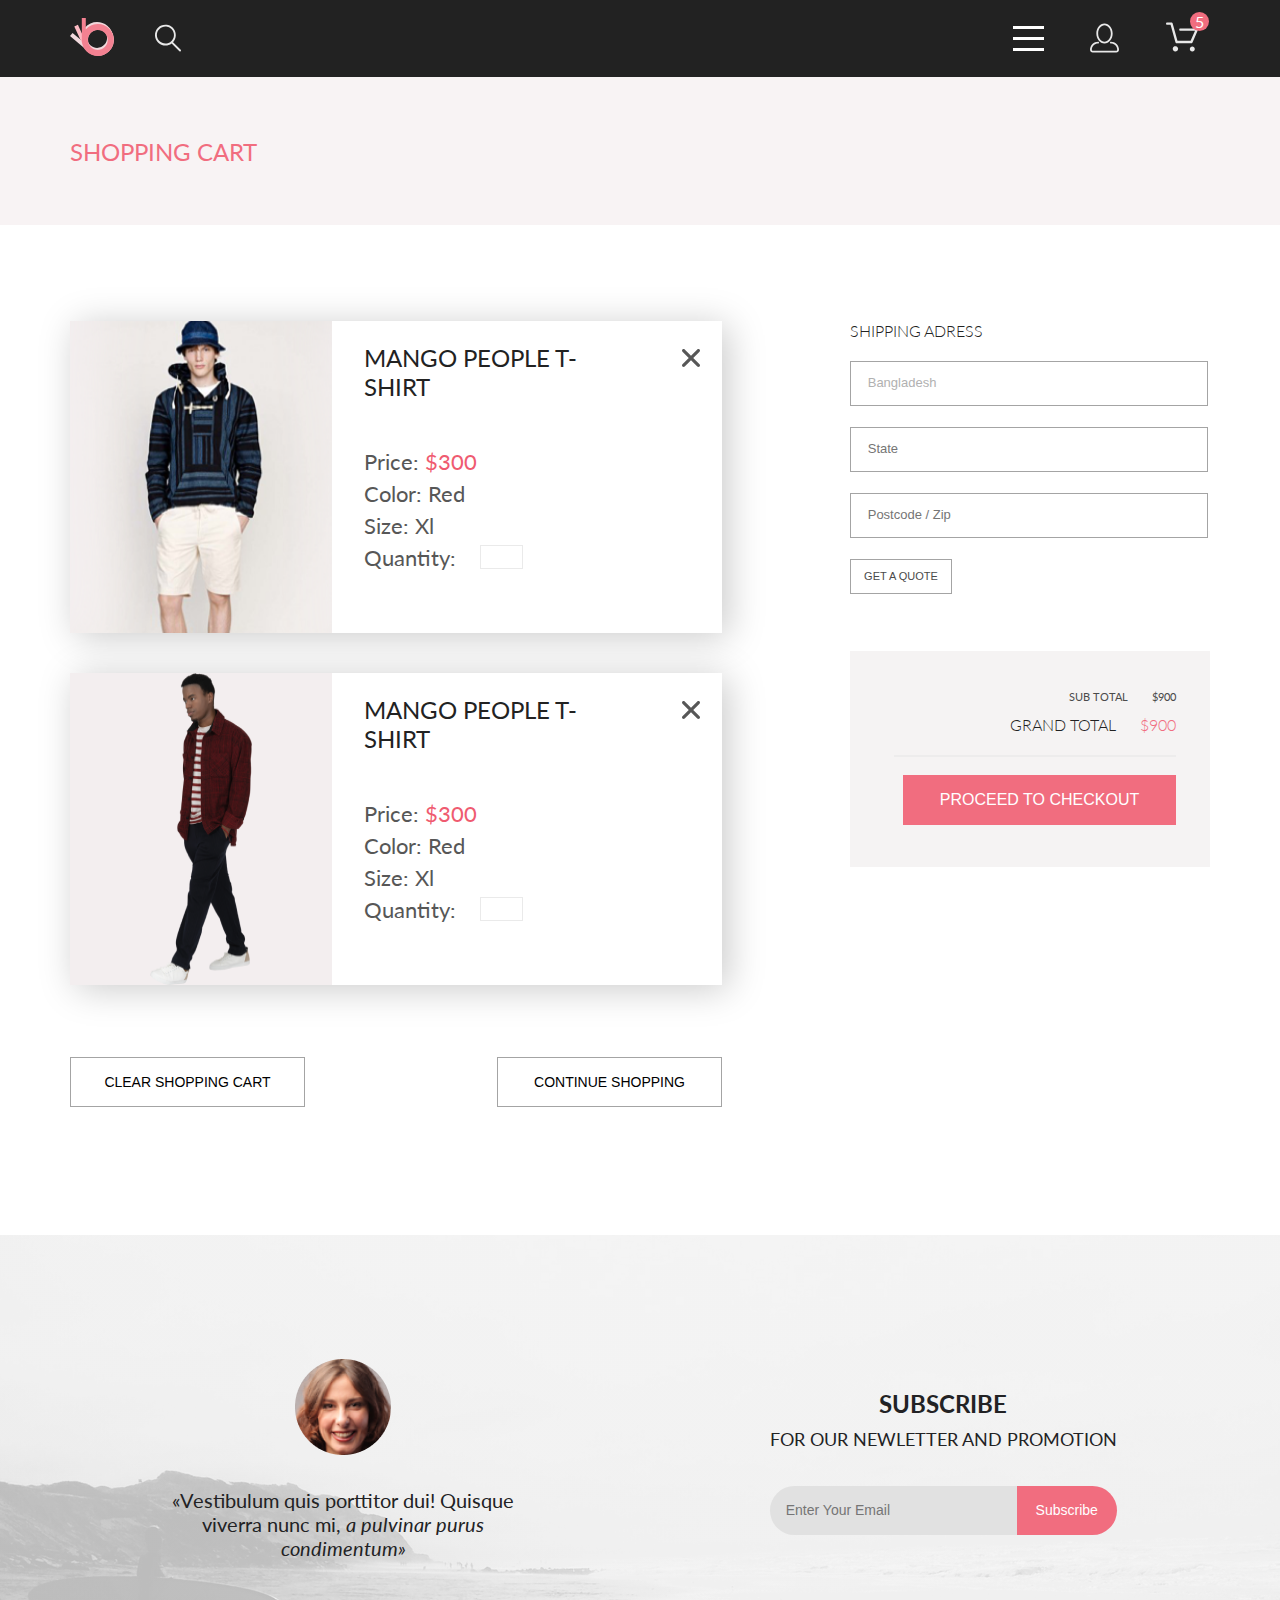
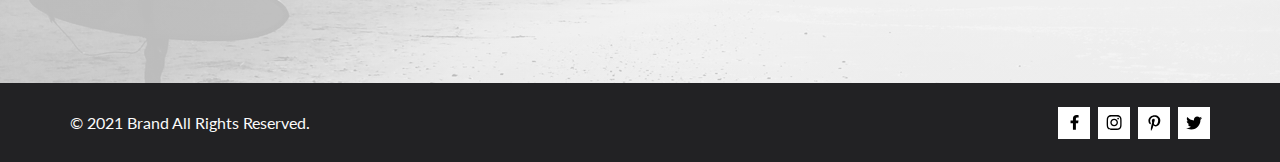
<file: cart.html>
<!DOCTYPE html>
<html lang="en">

<head>
    <meta charset="UTF-8">
    <meta http-equiv="X-UA-Compatible" content="IE=edge">
    <meta name="viewport" content="width=device-width, initial-scale=1.0">
    <title>Document</title>
    <link rel="stylesheet" href="https://necolas.github.io/normalize.css/8.0.1/normalize.css">
    <link rel="preconnect" href="https://fonts.googleapis.com">
    <link rel="preconnect" href="https://fonts.gstatic.com" crossorigin>
    <link href="https://fonts.googleapis.com/css2?family=Lato:wght@300;400;700&display=swap" rel="stylesheet">
    <link rel="stylesheet" href="scss/style.css">
</head>

<body>
    <header class="header">
        <div class="container header-wrap">
            <div class="header-left">
                <a href="index.html" class="page-header-logo">
                    <svg width="44" height="38" viewBox="0 0 44 38" fill="none" xmlns="http://www.w3.org/2000/svg">
                        <path fill-rule="evenodd" clip-rule="evenodd"
                            d="M2.56468 14.9774L0 18.0415L16.8106 32.1829C23.5628 37.8629 33.6295 36.98 39.2952 30.2108C44.961 23.4416 44.0802 13.3495 37.3281 7.66944C30.5759 1.98941 20.5092 2.87236 14.8434 9.64155C11.7794 13.3023 10.63 17.9349 11.2884 22.3159L2.56468 14.9774ZM33.481 12.2657C37.7011 15.8157 38.2516 22.1233 34.7105 26.354C31.1694 30.5848 24.8777 31.1366 20.6576 27.5866C16.4375 24.0366 15.8871 17.729 19.4281 13.4983C22.9692 9.26753 29.2609 8.71569 33.481 12.2657Z"
                            fill="#F1D9DD" />
                        <path fill-rule="evenodd" clip-rule="evenodd"
                            d="M7.91299 6.85131L4.29688 8.54178L13.5711 28.4806C17.2962 36.4892 26.7919 39.9541 34.7804 36.2196C42.7689 32.4851 46.2251 22.9654 42.5 14.9568C38.7749 6.94813 29.2792 3.48325 21.2907 7.21774C16.9705 9.23733 13.9759 12.9489 12.7258 17.1984L7.91299 6.85131ZM37.0758 17.4925C39.404 22.4979 37.2439 28.4477 32.2511 30.7817C27.2583 33.1158 21.3235 30.9502 18.9953 25.9448C16.6671 20.9394 18.8272 14.9896 23.82 12.6556C28.8128 10.3215 34.7477 12.4871 37.0758 17.4925Z"
                            fill="#FCBAC3" />
                        <path fill-rule="evenodd" clip-rule="evenodd"
                            d="M15.8005 0H11.8105V22C11.8105 30.8366 18.956 38 27.7703 38C36.5846 38 43.7301 30.8366 43.7301 22C43.7301 13.1634 36.5846 6 27.7703 6C23.0036 6 18.7249 8.09502 15.8005 11.4167V0ZM37.7452 22C37.7452 27.5228 33.2793 32 27.7703 32C22.2614 32 17.7955 27.5228 17.7955 22C17.7955 16.4772 22.2614 12 27.7703 12C33.2793 12 37.7452 16.4772 37.7452 22Z"
                            fill="#F38191" />
                    </svg>
                </a>
                <form action="search" class="search-icon-form">
                    <input class="search-icon-form-input" id="search" type="search">
                    <label for="search" class="search-icon-form-label">
                        <svg class="item" width="44" height="38" viewBox="0 0 44 25" fill="none"
                            xmlns="http://www.w3.org/2000/svg">
                            <path
                                d="M19.0596 17.6259C20.6713 15.8658 21.6282 13.6048 21.7698 11.2225C21.9113 8.84018 21.2288 6.48173 19.8369 4.54318C18.445 2.60463 16.4285 1.20404 14.126 0.576619C11.8234 -0.0508009 9.3751 0.13316 7.19217 1.09761C5.00923 2.06205 3.22463 3.74825 2.13804 5.87302C1.05145 7.9978 0.729054 10.4318 1.225 12.7661C1.72094 15.1005 3.00501 17.1932 4.86158 18.6927C6.71814 20.1922 9.03413 21.0072 11.4206 21.0009C13.673 21.004 15.8645 20.27 17.6606 18.9109L25.4086 26.7179C25.4941 26.807 25.5965 26.8781 25.7099 26.927C25.8232 26.9759 25.9452 27.0017 26.0686 27.0029C26.1923 27.0033 26.3148 26.9782 26.4283 26.9292C26.5419 26.8801 26.6441 26.8082 26.7286 26.7179C26.9025 26.537 26.9997 26.2958 26.9997 26.0449C26.9997 25.794 26.9025 25.5528 26.7286 25.3719L19.0596 17.6259ZM2.88662 10.5009C2.89946 8.81563 3.41094 7.17187 4.35659 5.77685C5.30224 4.38183 6.63972 3.29801 8.20044 2.662C9.76115 2.02599 11.4752 1.86627 13.1266 2.20298C14.7779 2.53969 16.2926 3.35775 17.4797 4.55404C18.6668 5.75033 19.4732 7.27129 19.7972 8.92519C20.1212 10.5791 19.9483 12.2919 19.3002 13.8476C18.6522 15.4034 17.5581 16.7325 16.1559 17.6674C14.7536 18.6023 13.1059 19.1011 11.4206 19.1009C9.14916 19.0901 6.97482 18.1784 5.37484 16.566C3.77486 14.9537 2.87998 12.7724 2.88662 10.5009Z"
                                fill="#E8E8E8" />
                        </svg>
                    </label>
                </form>

            </div>
            <div class="header-right">
                <nav class="mobile-menu">
                    <input type="checkbox" id="check" class="mobile-menu-checkbox">
                    <label for="check" class="mobile-menu-btn">
                        <div class="mobile-menu-icon"></div>
                    </label>
                    <ul class="menu-list">
                        <li class="menu-list-item">
                            <a href="#" class="menu-list-close-btn"></a>
                        </li>
                        <li class="menu-list-item">
                            <span class="menu-list-title">menu</span>
                        </li>
                        <li class="menu-list-item">
                            <a href="#">man</a>
                            <ul class="menu-sublist">
                                <li class="menu-sublist-item">
                                    <a href="#">Accessories</a>
                                </li>
                                <li class="menu-sublist-item">
                                    <a href="#">Bags</a>
                                </li>
                                <li class="menu-sublist-item">
                                    <a href="#">Denim</a>
                                </li>
                                <li class="menu-sublist-item">
                                    <a href="#">T-Shirts</a>
                                </li>
                            </ul>
                        </li>
                        <li class="menu-list-item">
                            <a href="#">woman</a>
                            <ul class="menu-sublist">
                                <li class="menu-sublist-item">
                                    <a href="#">Accessories</a>
                                </li>
                                <li class="menu-sublist-item">
                                    <a href="#">Jackets & Coats</a>
                                </li>
                                <li class="menu-sublist-item">
                                    <a href="#">Polos</a>
                                </li>
                                <li class="menu-sublist-item">
                                    <a href="#">T-Shirts</a>
                                </li>
                                <li class="menu-sublist-item">
                                    <a href="#">Shirts</a>
                                </li>
                            </ul>
                        </li>
                        <li class="menu-list-item">
                            <a href="#">kids</a>
                            <ul class="menu-sublist">
                                <li class="menu-sublist-item">
                                    <a href="#">Accessories</a>
                                </li>
                                <li class="menu-sublist-item">
                                    <a href="#">Jackets & Coats</a>
                                </li>
                                <li class="menu-sublist-item">
                                    <a href="#">Polos</a>
                                </li>
                                <li class="menu-sublist-item">
                                    <a href="#">T-Shirts</a>
                                </li>
                                <li class="menu-sublist-item">
                                    <a href="#">Shirts</a>
                                </li>
                                <li class="menu-sublist-item">
                                    <a href="#">Bags</a>
                                </li>
                            </ul>
                        </li>
                    </ul>
                </nav>
                <a href="registration.html" class="account-btn"> <svg width="44" height="38" viewBox="0 0 44 27"
                        fill="none" xmlns="http://www.w3.org/2000/svg">
                        <path
                            d="M14.5 19.937C19 19.937 22.656 15.464 22.656 9.968C22.656 4.472 19 0 14.5 0C13.3631 0.0217413 12.2463 0.303398 11.2351 0.823397C10.2239 1.34339 9.34507 2.08794 8.66602 3C7.12663 4.99573 6.30819 7.45381 6.34399 9.974C6.34399 15.465 10 19.937 14.5 19.937ZM14.5 1.813C18 1.813 20.844 5.472 20.844 9.969C20.844 14.466 17.998 18.125 14.5 18.125C11.002 18.125 8.15603 14.465 8.15503 9.969C8.15403 5.473 11 1.813 14.5 1.813ZM20.844 18.125C20.6036 18.125 20.373 18.2205 20.203 18.3905C20.033 18.5605 19.9375 18.7911 19.9375 19.0315C19.9375 19.2719 20.033 19.5025 20.203 19.6725C20.373 19.8425 20.6036 19.938 20.844 19.938C22.526 19.9399 24.1386 20.6088 25.3279 21.7982C26.5172 22.9875 27.1861 24.6 27.188 26.282C27.1875 26.5221 27.0918 26.7523 26.922 26.9221C26.7522 27.0918 26.5221 27.1875 26.282 27.188H2.71997C2.47985 27.1875 2.24975 27.0918 2.07996 26.9221C1.91016 26.7523 1.81449 26.5221 1.81396 26.282C1.81608 24.6001 2.48517 22.9877 3.67444 21.7985C4.86371 20.6092 6.47608 19.9401 8.15796 19.938C8.39824 19.938 8.62868 19.8425 8.79858 19.6726C8.96849 19.5027 9.06396 19.2723 9.06396 19.032C9.06396 18.7917 8.96849 18.5613 8.79858 18.3914C8.62868 18.2215 8.39824 18.126 8.15796 18.126C5.99541 18.1279 3.92201 18.9875 2.39258 20.5164C0.863144 22.0453 0.00264777 24.1185 0 26.281C0.000794067 27.0019 0.287502 27.693 0.797241 28.2027C1.30698 28.7125 1.99811 28.9992 2.71899 29H26.282C27.0027 28.9989 27.6936 28.7121 28.2031 28.2024C28.7126 27.6927 28.9992 27.0017 29 26.281C28.9974 24.1187 28.1372 22.0457 26.6083 20.5168C25.0793 18.9878 23.0063 18.1276 20.844 18.125Z"
                            fill="#E8E8E8" />
                    </svg></a>
                <a href="cart.html" class="cart-btn-link"> <svg class="header-item" width="44" height="38"
                        viewBox="0 0 44 29" fill="none" xmlns="http://www.w3.org/2000/svg">
                        <path
                            d="M26.2009 29C25.5532 28.9738 24.9415 28.6948 24.4972 28.2227C24.0529 27.7506 23.8114 27.1232 23.8245 26.475C23.8376 25.8269 24.1043 25.2097 24.5673 24.7559C25.0303 24.3022 25.6527 24.048 26.301 24.048C26.9493 24.048 27.5717 24.3022 28.0347 24.7559C28.4977 25.2097 28.7644 25.8269 28.7775 26.475C28.7906 27.1232 28.549 27.7506 28.1047 28.2227C27.6604 28.6948 27.0488 28.9738 26.401 29H26.2009ZM6.75293 26.32C6.75293 25.79 6.91011 25.2718 7.20459 24.8311C7.49907 24.3904 7.91764 24.0469 8.40735 23.844C8.89705 23.6412 9.43594 23.5881 9.95581 23.6915C10.4757 23.7949 10.9532 24.0502 11.328 24.425C11.7028 24.7998 11.9581 25.2773 12.0615 25.7972C12.1649 26.317 12.1118 26.8559 11.9089 27.3456C11.7061 27.8353 11.3626 28.2539 10.9219 28.5483C10.4812 28.8428 9.96304 29 9.43298 29C9.08087 29.0003 8.73212 28.9311 8.40674 28.7966C8.08136 28.662 7.78569 28.4646 7.53662 28.2158C7.28755 27.9669 7.09001 27.6713 6.9552 27.3461C6.82039 27.0208 6.75098 26.6721 6.75098 26.32H6.75293ZM10.553 20.686C10.2935 20.6868 10.0409 20.6024 9.83411 20.4457C9.62727 20.2891 9.47758 20.0689 9.40796 19.819L4.57495 2.36401H1.18201C0.868521 2.36401 0.567859 2.23947 0.346191 2.01781C0.124523 1.79614 0 1.49549 0 1.18201C0 0.868519 0.124523 0.567873 0.346191 0.346205C0.567859 0.124537 0.868521 5.81268e-06 1.18201 5.81268e-06H5.46301C5.7225 -0.00080736 5.97504 0.0837201 6.18176 0.240568C6.38848 0.397416 6.53784 0.617884 6.60693 0.868006L11.4399 18.323H24.6179L29.001 8.27501H14.401C14.2428 8.27961 14.0854 8.25242 13.9379 8.19507C13.7904 8.13771 13.6559 8.05134 13.5424 7.94108C13.4288 7.83082 13.3386 7.69891 13.277 7.55315C13.2154 7.40739 13.1836 7.25075 13.1836 7.0925C13.1836 6.93426 13.2154 6.77762 13.277 6.63186C13.3386 6.4861 13.4288 6.35419 13.5424 6.24393C13.6559 6.13367 13.7904 6.0473 13.9379 5.98994C14.0854 5.93259 14.2428 5.90541 14.401 5.91001H30.814C31.0097 5.90996 31.2022 5.95866 31.3744 6.05172C31.5465 6.14478 31.6928 6.27926 31.7999 6.44301C31.9078 6.60729 31.9734 6.79569 31.9908 6.99145C32.0083 7.18721 31.9771 7.38424 31.9 7.565L26.495 19.977C26.4026 20.1876 26.251 20.3668 26.0585 20.4927C25.866 20.6186 25.641 20.6858 25.411 20.686H10.553Z"
                            fill="#E8E8E8" />
                    </svg>
                    <span>5</span>
                </a>
            </div>
        </div>
    </header>
    <section class="breadcrumb">
        <div class="container breadcrumb-wrp">
            <h3 class="breadcrumb-title">shopping cart</h3>
        </div>
    </section>
    <div class="order">
        <div class="container order-wrp">
            <section class="order-add-wrp">
                <div class="order-card">
                    <img src="img/blueman.png" alt="blueman">
                    <div class="order-card-item">
                        <h3 class="order-card-item-title">mango people t-shirt</h3>
                        <p class="order-card-item-txt">Price: <span>$300</span></p>
                        <p class="order-card-item-txt">Color: Red</p>
                        <p class="order-card-item-txt">Size: Xl</p>
                        <form action="#" class="order-card-quantity">
                            <p class="order-card-item-txt">Quantity:</p>
                            <input type="number" name="Quantity-number" id="Quantity" min="0" max="100">
                        </form>
                    </div>
                    <a href="#" class="order-card-cls">
                        <svg width="18" height="18" viewBox="0 0 18 18" fill="none" xmlns="http://www.w3.org/2000/svg">
                            <path
                                d="M11.2453 9L17.5302 2.71516C17.8285 2.41741 17.9962 2.01336 17.9966 1.59191C17.997 1.17045 17.8299 0.76611 17.5322 0.467833C17.2344 0.169555 16.8304 0.00177586 16.4089 0.00140366C15.9875 0.00103146 15.5831 0.168097 15.2848 0.465848L9 6.75069L2.71516 0.465848C2.41688 0.167571 2.01233 0 1.5905 0C1.16868 0 0.764125 0.167571 0.465848 0.465848C0.167571 0.764125 0 1.16868 0 1.5905C0 2.01233 0.167571 2.41688 0.465848 2.71516L6.75069 9L0.465848 15.2848C0.167571 15.5831 0 15.9877 0 16.4095C0 16.8313 0.167571 17.2359 0.465848 17.5342C0.764125 17.8324 1.16868 18 1.5905 18C2.01233 18 2.41688 17.8324 2.71516 17.5342L9 11.2493L15.2848 17.5342C15.5831 17.8324 15.9877 18 16.4095 18C16.8313 18 17.2359 17.8324 17.5342 17.5342C17.8324 17.2359 18 16.8313 18 16.4095C18 15.9877 17.8324 15.5831 17.5342 15.2848L11.2453 9Z"
                                fill="#575757" />
                        </svg>
                    </a>
                </div>
                <div class="order-card">
                    <img src="img/mancoatchred.png" alt="mancoatchred">
                    <div class="order-card-item">
                        <h3 class="order-card-item-title">mango people t-shirt</h3>
                        <p class="order-card-item-txt">Price: <span>$300</span></p>
                        <p class="order-card-item-txt">Color: Red</p>
                        <p class="order-card-item-txt">Size: Xl</p>
                        <form action="#" class="order-card-quantity">
                            <p class="order-card-item-txt">Quantity:</p>
                            <input type="number" name="Quantity-number" id="Quant" min="0" max="100">
                        </form>
                    </div>
                    <a href="#" class="order-card-cls">
                        <svg width="18" height="18" viewBox="0 0 18 18" fill="none" xmlns="http://www.w3.org/2000/svg">
                            <path
                                d="M11.2453 9L17.5302 2.71516C17.8285 2.41741 17.9962 2.01336 17.9966 1.59191C17.997 1.17045 17.8299 0.76611 17.5322 0.467833C17.2344 0.169555 16.8304 0.00177586 16.4089 0.00140366C15.9875 0.00103146 15.5831 0.168097 15.2848 0.465848L9 6.75069L2.71516 0.465848C2.41688 0.167571 2.01233 0 1.5905 0C1.16868 0 0.764125 0.167571 0.465848 0.465848C0.167571 0.764125 0 1.16868 0 1.5905C0 2.01233 0.167571 2.41688 0.465848 2.71516L6.75069 9L0.465848 15.2848C0.167571 15.5831 0 15.9877 0 16.4095C0 16.8313 0.167571 17.2359 0.465848 17.5342C0.764125 17.8324 1.16868 18 1.5905 18C2.01233 18 2.41688 17.8324 2.71516 17.5342L9 11.2493L15.2848 17.5342C15.5831 17.8324 15.9877 18 16.4095 18C16.8313 18 17.2359 17.8324 17.5342 17.5342C17.8324 17.2359 18 16.8313 18 16.4095C18 15.9877 17.8324 15.5831 17.5342 15.2848L11.2453 9Z"
                                fill="#575757" />
                        </svg>
                    </a>
                </div>
                <div class="order-btn-wrp">
                    <button class="order-btn" type="button">clear shopping cart</button>
                    <button class="order-btn" type="button">continue shopping</button>
                </div>
            </section>
            <div class="shipping">
                <form action="#" class="shipping-wrp">
                    <h4 class="shipping-title">shipping adress</h4>
                    <input class="placeholder-clr" type="text" placeholder="Bangladesh">
                    <input type="text" placeholder="State">
                    <input type="text" placeholder="Postcode / Zip">
                    <button class="shipping-btn" type="submit">get a quote</button>
                </form>
                <div class="shipping-pay-module">
                    <p class="shipping-pay-module-txt">sub total<span>$900</span></p>
                    <p class="shipping-pay-module-txt-dbl">grand total<span>$900</span></p>
                    <hr>
                    <button class="shipping-pay-module-btn" type="button">proceed to checkout</button>
                </div>
            </div>
        </div>
    </div>
    <footer class="footer">
        <section class="subscribe">
            <div class="container subscribe-wrap">
                <figure class="subscribe-item">
                    <div class="subscribe-item-photo">
                        <img src="img/avatar.png" alt="avatar">
                    </div>
                    <p class="subscribe-item-txt">
                        &laquo;Vestibulum quis porttitor dui! Quisque viverra nunc&nbsp;mi,
                        <span>a&nbsp;pulvinar purus condimentum&raquo;</span>
                    </p>
                </figure>
                <div class="subscribe-form">
                    <h2 class="subscribe-form-tittle">
                        subscribe
                    </h2>
                    <p class="subscribe-form-txt">
                        for our newletter and promotion
                    </p>
                    <form class="subscribe-form-wrap" action="#">
                        <input class="subscribe-form-input" type="email" placeholder="Enter Your Email">
                        <button class="subscribe-form-btn" type="submit">
                            Subscribe
                        </button>
                    </form>
                </div>
            </div>
        </section>

        <section class="copyright">
            <div class="container copyright-wrp">
                <p class="copyright-txt">
                    &#169; 2021 Brand All Rights Reserved.
                </p>
                <ul class="copyright-item-wrp">
                    <li class="copyright-item">
                        <a class="copyright-item-btn" href="#">
                            <svg width="9" height="15" viewBox="0 0 9 15" fill="none"
                                xmlns="http://www.w3.org/2000/svg">
                                <path
                                    d="M8.08836 8.28L8.50686 5.61602H5.89022V3.88729C5.89022 3.15847 6.25574 2.44806 7.42765 2.44806H8.61722V0.179975C8.61722 0.179975 7.53772 0 6.50561 0C4.35073 0 2.9422 1.27593 2.9422 3.5857V5.61602H0.546875V8.28H2.9422V14.72H5.89022V8.28H8.08836Z" />
                            </svg>
                        </a>
                    </li>
                    <li class="copyright-item">
                        <a class="copyright-item-btn" href="#">
                            <svg width="16" height="15" viewBox="0 0 16 15" fill="none"
                                xmlns="http://www.w3.org/2000/svg">
                                <path
                                    d="M8.13897 3.68159C6.02383 3.68159 4.31774 5.38491 4.31774 7.49663C4.31774 9.60835 6.02383 11.3117 8.13897 11.3117C10.2541 11.3117 11.9602 9.60835 11.9602 7.49663C11.9602 5.38491 10.2541 3.68159 8.13897 3.68159ZM8.13897 9.9769C6.77211 9.9769 5.65467 8.8646 5.65467 7.49663C5.65467 6.12866 6.76878 5.01636 8.13897 5.01636C9.50915 5.01636 10.6233 6.12866 10.6233 7.49663C10.6233 8.8646 9.50583 9.9769 8.13897 9.9769ZM13.0078 3.52554C13.0078 4.02026 12.6087 4.41538 12.1165 4.41538C11.621 4.41538 11.2252 4.01694 11.2252 3.52554C11.2252 3.03413 11.6243 2.63569 12.1165 2.63569C12.6087 2.63569 13.0078 3.03413 13.0078 3.52554ZM15.5386 4.42866C15.4821 3.23667 15.2094 2.18081 14.3347 1.31089C13.4634 0.440967 12.4058 0.168701 11.2119 0.108936C9.9814 0.039209 6.29321 0.039209 5.0627 0.108936C3.8721 0.165381 2.81453 0.437646 1.93987 1.30757C1.06522 2.17749 0.795836 3.23335 0.735973 4.42534C0.666134 5.65386 0.666134 9.33608 0.735973 10.5646C0.79251 11.7566 1.06522 12.8124 1.93987 13.6824C2.81453 14.5523 3.86878 14.8246 5.0627 14.8843C6.29321 14.9541 9.9814 14.9541 11.2119 14.8843C12.4058 14.8279 13.4634 14.5556 14.3347 13.6824C15.2061 12.8124 15.4788 11.7566 15.5386 10.5646C15.6085 9.33608 15.6085 5.65718 15.5386 4.42866ZM13.949 11.8828C13.6895 12.5335 13.1874 13.0349 12.5322 13.2972C11.5511 13.6857 9.22314 13.596 8.13897 13.596C7.05479 13.596 4.72348 13.6824 3.74573 13.2972C3.09389 13.0382 2.59171 12.5369 2.32898 11.8828C1.93987 10.9033 2.02967 8.57905 2.02967 7.49663C2.02967 6.41421 1.9432 4.08667 2.32898 3.1105C2.58838 2.45972 3.09056 1.95835 3.74573 1.69604C4.7268 1.30757 7.05479 1.39722 8.13897 1.39722C9.22314 1.39722 11.5545 1.31089 12.5322 1.69604C13.184 1.95503 13.6862 2.4564 13.949 3.1105C14.3381 4.08999 14.2483 6.41421 14.2483 7.49663C14.2483 8.57905 14.3381 10.9066 13.949 11.8828Z" />
                            </svg>
                        </a>
                    </li>
                    <li class="copyright-item">
                        <a class="copyright-item-btn" href="#">
                            <svg width="13" height="16" viewBox="0 0 13 16" fill="none"
                                xmlns="http://www.w3.org/2000/svg">
                                <path
                                    d="M6.74032 0.203125C3.55564 0.203125 0.408203 2.34063 0.408203 5.8C0.408203 8 1.63738 9.25 2.38233 9.25C2.68963 9.25 2.86655 8.3875 2.86655 8.14375C2.86655 7.85313 2.13091 7.23438 2.13091 6.025C2.13091 3.5125 4.03055 1.73125 6.4889 1.73125C8.60271 1.73125 10.1671 2.94062 10.1671 5.1625C10.1671 6.82187 9.50597 9.93437 7.36422 9.93437C6.59133 9.93437 5.93018 9.37187 5.93018 8.56563C5.93018 7.38438 6.74963 6.24062 6.74963 5.02187C6.74963 2.95312 3.835 3.32812 3.835 5.82812C3.835 6.35313 3.90018 6.93437 4.13298 7.4125C3.70463 9.26875 2.82931 12.0344 2.82931 13.9469C2.82931 14.5375 2.91311 15.1188 2.96899 15.7094C3.07452 15.8281 3.02175 15.8156 3.18316 15.7563C4.74757 13.6 4.69169 13.1781 5.3994 10.3562C5.78119 11.0875 6.76826 11.4812 7.55046 11.4812C10.8469 11.4812 12.3275 8.24688 12.3275 5.33125C12.3275 2.22813 9.66427 0.203125 6.74032 0.203125Z" />
                            </svg>
                        </a>
                    </li>
                    <li class="copyright-item">
                        <a class="copyright-item-btn" href="#">
                            <svg width="17" height="14" viewBox="0 0 17 14" fill="none"
                                xmlns="http://www.w3.org/2000/svg">
                                <path
                                    d="M14.417 3.74052C14.427 3.88264 14.427 4.0248 14.427 4.16692C14.427 8.50192 11.1498 13.4969 5.15986 13.4969C3.31448 13.4969 1.60022 12.9588 0.158203 12.0248C0.420396 12.0552 0.67247 12.0654 0.944752 12.0654C2.46741 12.0654 3.8691 11.5476 4.98843 10.6644C3.5565 10.6339 2.3565 9.68977 1.94305 8.39027C2.14475 8.4207 2.34642 8.44102 2.5582 8.44102C2.85063 8.44102 3.14308 8.40039 3.41533 8.32936C1.92291 8.02477 0.803551 6.70498 0.803551 5.11108V5.07048C1.23715 5.31414 1.74139 5.46642 2.2758 5.4867C1.39849 4.89786 0.823727 3.8928 0.823727 2.75573C0.823727 2.14661 0.985041 1.58823 1.26741 1.10092C2.87077 3.09077 5.28086 4.39023 7.98334 4.53239C7.93293 4.28873 7.90266 4.03495 7.90266 3.78114C7.90266 1.97402 9.35477 0.501953 11.1598 0.501953C12.0976 0.501953 12.9446 0.897891 13.5396 1.53748C14.2757 1.39536 14.9816 1.12123 15.6068 0.745609C15.3648 1.50705 14.8505 2.14664 14.1749 2.5527C14.8304 2.48167 15.4657 2.29889 16.0505 2.04511C15.6069 2.69483 15.0522 3.27348 14.417 3.74052Z" />
                            </svg>
                        </a>
                    </li>
                </ul>
            </div>
        </section>
    </footer>
</file>
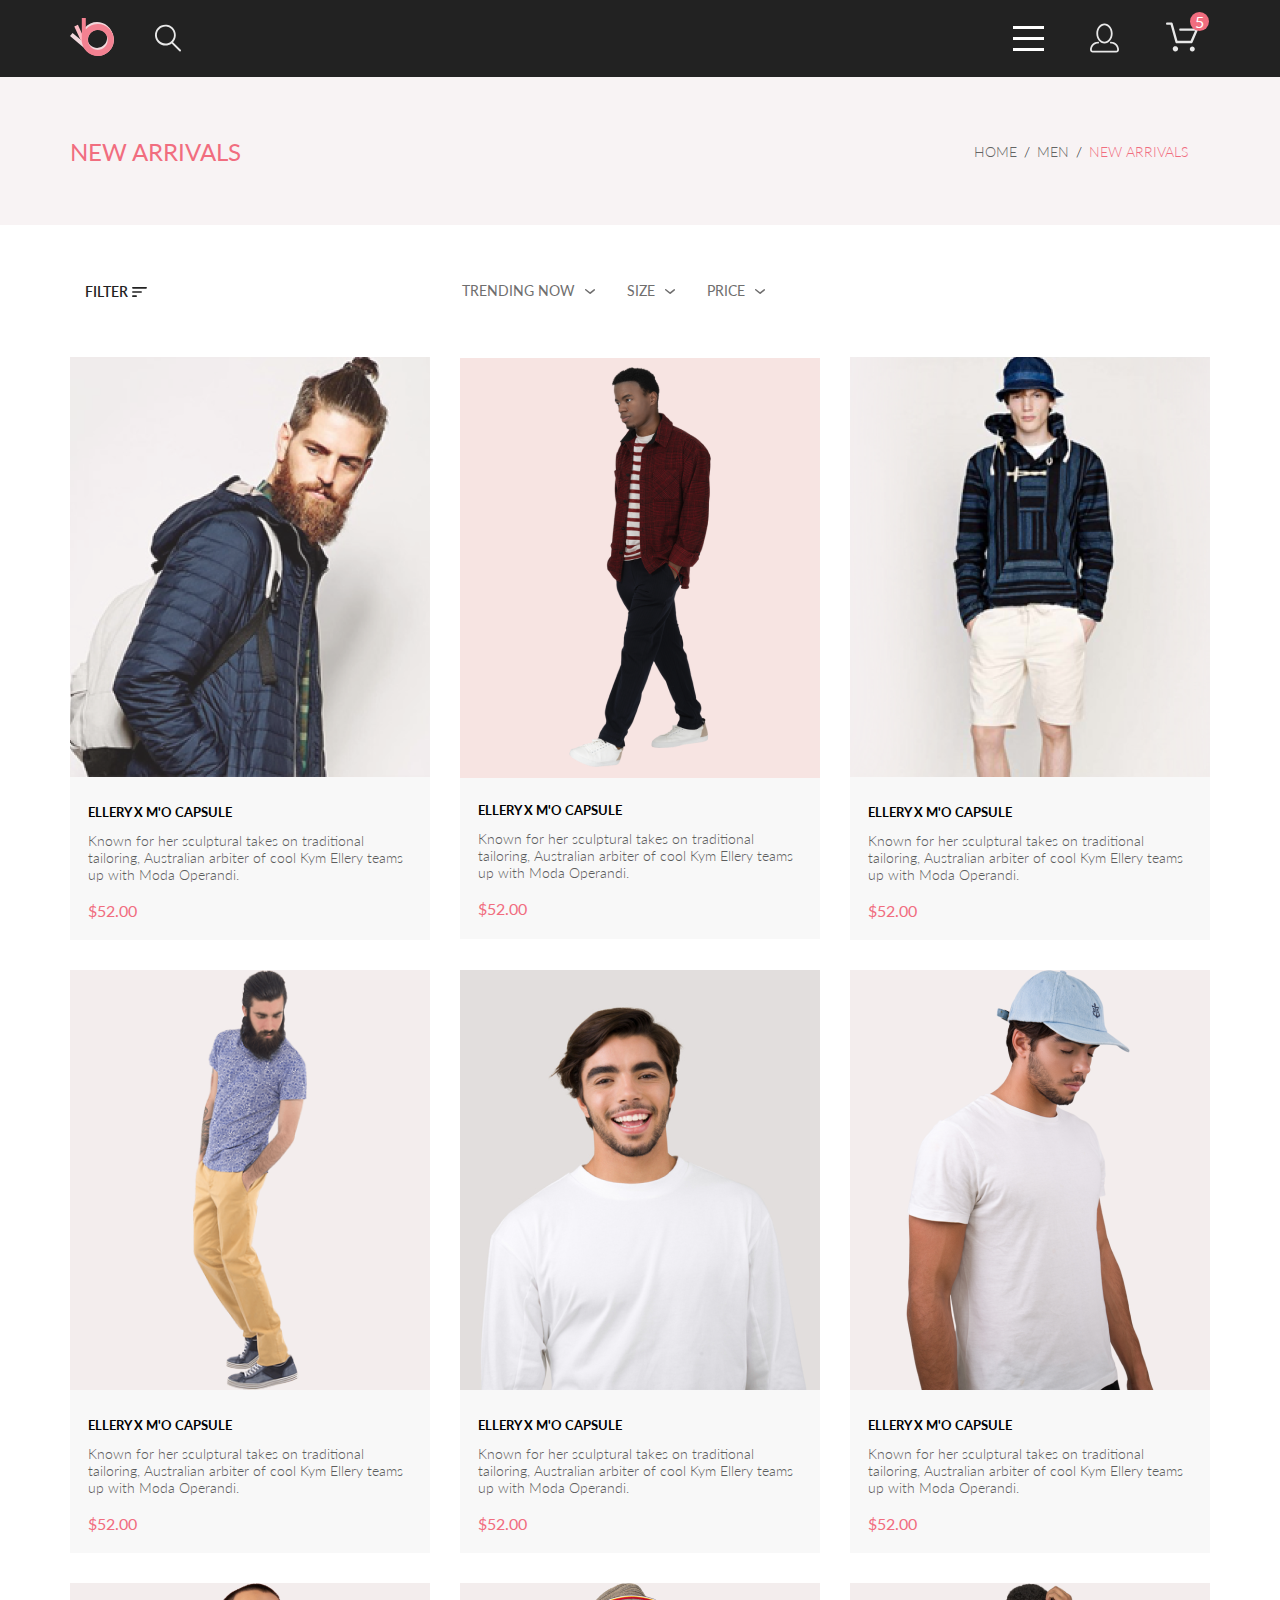
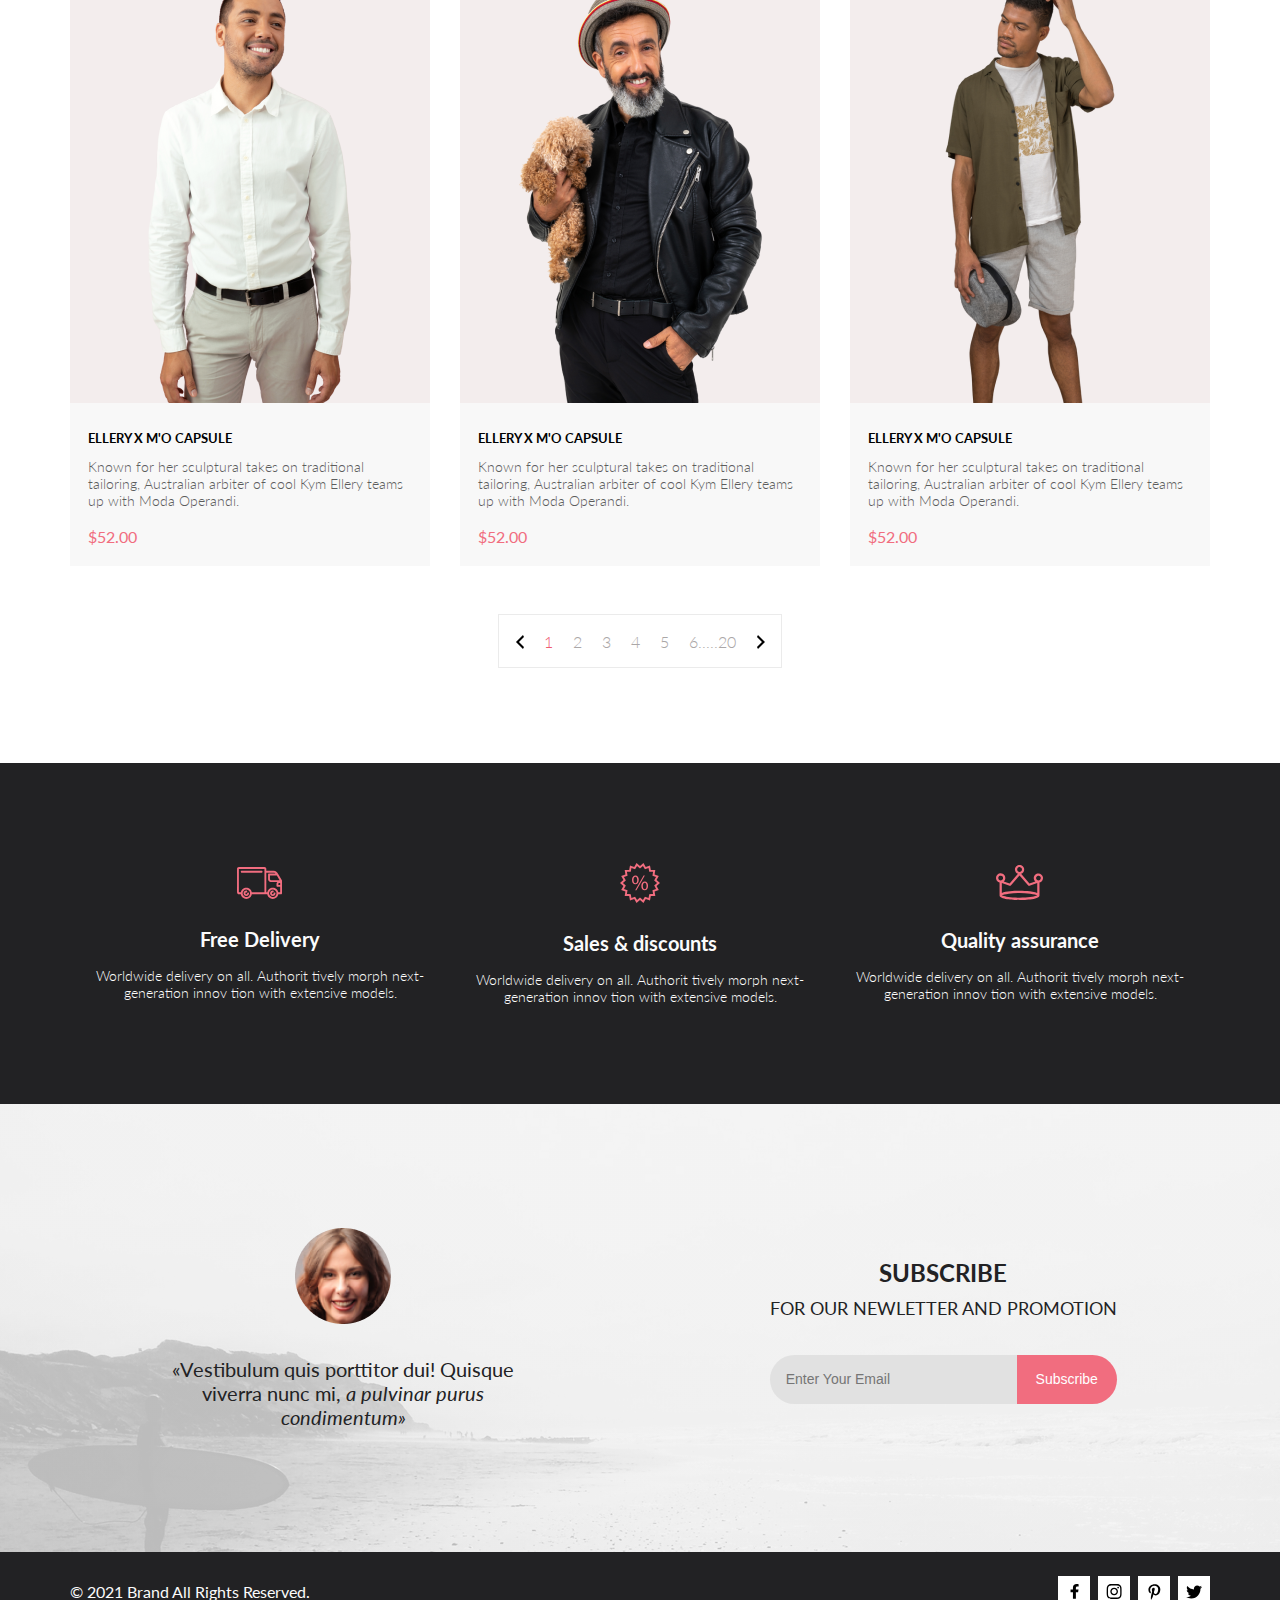
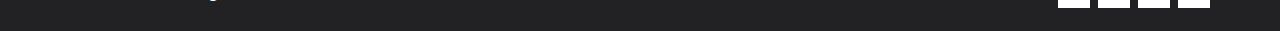
<file: catalog.html>
<!DOCTYPE html>
<html lang="en">

<head>
    <meta charset="UTF-8">
    <meta http-equiv="X-UA-Compatible" content="IE=edge">
    <meta name="viewport" content="width=device-width, initial-scale=1.0">
    <title>Document</title>
    <link rel="stylesheet" href="https://necolas.github.io/normalize.css/8.0.1/normalize.css">
    <link rel="preconnect" href="https://fonts.googleapis.com">
    <link rel="preconnect" href="https://fonts.gstatic.com" crossorigin>
    <link href="https://fonts.googleapis.com/css2?family=Lato:wght@300;400;700&display=swap" rel="stylesheet">
    <link rel="stylesheet" href="scss/style.css">
</head>

<body>
    <header class="header">
        <div class="container header-wrap">
            <div class="header-left">
                <a href="index.html" class="page-header-logo">
                    <svg width="44" height="38" viewBox="0 0 44 38" fill="none" xmlns="http://www.w3.org/2000/svg">
                        <path fill-rule="evenodd" clip-rule="evenodd"
                            d="M2.56468 14.9774L0 18.0415L16.8106 32.1829C23.5628 37.8629 33.6295 36.98 39.2952 30.2108C44.961 23.4416 44.0802 13.3495 37.3281 7.66944C30.5759 1.98941 20.5092 2.87236 14.8434 9.64155C11.7794 13.3023 10.63 17.9349 11.2884 22.3159L2.56468 14.9774ZM33.481 12.2657C37.7011 15.8157 38.2516 22.1233 34.7105 26.354C31.1694 30.5848 24.8777 31.1366 20.6576 27.5866C16.4375 24.0366 15.8871 17.729 19.4281 13.4983C22.9692 9.26753 29.2609 8.71569 33.481 12.2657Z"
                            fill="#F1D9DD" />
                        <path fill-rule="evenodd" clip-rule="evenodd"
                            d="M7.91299 6.85131L4.29688 8.54178L13.5711 28.4806C17.2962 36.4892 26.7919 39.9541 34.7804 36.2196C42.7689 32.4851 46.2251 22.9654 42.5 14.9568C38.7749 6.94813 29.2792 3.48325 21.2907 7.21774C16.9705 9.23733 13.9759 12.9489 12.7258 17.1984L7.91299 6.85131ZM37.0758 17.4925C39.404 22.4979 37.2439 28.4477 32.2511 30.7817C27.2583 33.1158 21.3235 30.9502 18.9953 25.9448C16.6671 20.9394 18.8272 14.9896 23.82 12.6556C28.8128 10.3215 34.7477 12.4871 37.0758 17.4925Z"
                            fill="#FCBAC3" />
                        <path fill-rule="evenodd" clip-rule="evenodd"
                            d="M15.8005 0H11.8105V22C11.8105 30.8366 18.956 38 27.7703 38C36.5846 38 43.7301 30.8366 43.7301 22C43.7301 13.1634 36.5846 6 27.7703 6C23.0036 6 18.7249 8.09502 15.8005 11.4167V0ZM37.7452 22C37.7452 27.5228 33.2793 32 27.7703 32C22.2614 32 17.7955 27.5228 17.7955 22C17.7955 16.4772 22.2614 12 27.7703 12C33.2793 12 37.7452 16.4772 37.7452 22Z"
                            fill="#F38191" />
                    </svg>
                </a>
                <form action="search" class="search-icon-form">
                    <input class="search-icon-form-input" id="search" type="search">
                    <label for="search" class="search-icon-form-label">
                        <svg class="item" width="44" height="38" viewBox="0 0 44 25" fill="none"
                            xmlns="http://www.w3.org/2000/svg">
                            <path
                                d="M19.0596 17.6259C20.6713 15.8658 21.6282 13.6048 21.7698 11.2225C21.9113 8.84018 21.2288 6.48173 19.8369 4.54318C18.445 2.60463 16.4285 1.20404 14.126 0.576619C11.8234 -0.0508009 9.3751 0.13316 7.19217 1.09761C5.00923 2.06205 3.22463 3.74825 2.13804 5.87302C1.05145 7.9978 0.729054 10.4318 1.225 12.7661C1.72094 15.1005 3.00501 17.1932 4.86158 18.6927C6.71814 20.1922 9.03413 21.0072 11.4206 21.0009C13.673 21.004 15.8645 20.27 17.6606 18.9109L25.4086 26.7179C25.4941 26.807 25.5965 26.8781 25.7099 26.927C25.8232 26.9759 25.9452 27.0017 26.0686 27.0029C26.1923 27.0033 26.3148 26.9782 26.4283 26.9292C26.5419 26.8801 26.6441 26.8082 26.7286 26.7179C26.9025 26.537 26.9997 26.2958 26.9997 26.0449C26.9997 25.794 26.9025 25.5528 26.7286 25.3719L19.0596 17.6259ZM2.88662 10.5009C2.89946 8.81563 3.41094 7.17187 4.35659 5.77685C5.30224 4.38183 6.63972 3.29801 8.20044 2.662C9.76115 2.02599 11.4752 1.86627 13.1266 2.20298C14.7779 2.53969 16.2926 3.35775 17.4797 4.55404C18.6668 5.75033 19.4732 7.27129 19.7972 8.92519C20.1212 10.5791 19.9483 12.2919 19.3002 13.8476C18.6522 15.4034 17.5581 16.7325 16.1559 17.6674C14.7536 18.6023 13.1059 19.1011 11.4206 19.1009C9.14916 19.0901 6.97482 18.1784 5.37484 16.566C3.77486 14.9537 2.87998 12.7724 2.88662 10.5009Z"
                                fill="#E8E8E8" />
                        </svg>
                    </label>
                </form>

            </div>
            <div class="header-right">
                <nav class="mobile-menu">
                    <input type="checkbox" id="check" class="mobile-menu-checkbox">
                    <label for="check" class="mobile-menu-btn">
                        <div class="mobile-menu-icon"></div>
                    </label>
                    <ul class="menu-list">
                        <li class="menu-list-item">
                            <a href="#" class="menu-list-close-btn"></a>
                        </li>
                        <li class="menu-list-item">
                            <span class="menu-list-title">menu</span>
                        </li>
                        <li class="menu-list-item">
                            <a href="#">man</a>
                            <ul class="menu-sublist">
                                <li class="menu-sublist-item">
                                    <a href="#">Accessories</a>
                                </li>
                                <li class="menu-sublist-item">
                                    <a href="#">Bags</a>
                                </li>
                                <li class="menu-sublist-item">
                                    <a href="#">Denim</a>
                                </li>
                                <li class="menu-sublist-item">
                                    <a href="#">T-Shirts</a>
                                </li>
                            </ul>
                        </li>
                        <li class="menu-list-item">
                            <a href="#">woman</a>
                            <ul class="menu-sublist">
                                <li class="menu-sublist-item">
                                    <a href="#">Accessories</a>
                                </li>
                                <li class="menu-sublist-item">
                                    <a href="#">Jackets & Coats</a>
                                </li>
                                <li class="menu-sublist-item">
                                    <a href="#">Polos</a>
                                </li>
                                <li class="menu-sublist-item">
                                    <a href="#">T-Shirts</a>
                                </li>
                                <li class="menu-sublist-item">
                                    <a href="#">Shirts</a>
                                </li>
                            </ul>
                        </li>
                        <li class="menu-list-item">
                            <a href="#">kids</a>
                            <ul class="menu-sublist">
                                <li class="menu-sublist-item">
                                    <a href="#">Accessories</a>
                                </li>
                                <li class="menu-sublist-item">
                                    <a href="#">Jackets & Coats</a>
                                </li>
                                <li class="menu-sublist-item">
                                    <a href="#">Polos</a>
                                </li>
                                <li class="menu-sublist-item">
                                    <a href="#">T-Shirts</a>
                                </li>
                                <li class="menu-sublist-item">
                                    <a href="#">Shirts</a>
                                </li>
                                <li class="menu-sublist-item">
                                    <a href="#">Bags</a>
                                </li>
                            </ul>
                        </li>
                    </ul>
                </nav>
                <a href="registration.html" class="account-btn"> <svg width="44" height="38" viewBox="0 0 44 27"
                        fill="none" xmlns="http://www.w3.org/2000/svg">
                        <path
                            d="M14.5 19.937C19 19.937 22.656 15.464 22.656 9.968C22.656 4.472 19 0 14.5 0C13.3631 0.0217413 12.2463 0.303398 11.2351 0.823397C10.2239 1.34339 9.34507 2.08794 8.66602 3C7.12663 4.99573 6.30819 7.45381 6.34399 9.974C6.34399 15.465 10 19.937 14.5 19.937ZM14.5 1.813C18 1.813 20.844 5.472 20.844 9.969C20.844 14.466 17.998 18.125 14.5 18.125C11.002 18.125 8.15603 14.465 8.15503 9.969C8.15403 5.473 11 1.813 14.5 1.813ZM20.844 18.125C20.6036 18.125 20.373 18.2205 20.203 18.3905C20.033 18.5605 19.9375 18.7911 19.9375 19.0315C19.9375 19.2719 20.033 19.5025 20.203 19.6725C20.373 19.8425 20.6036 19.938 20.844 19.938C22.526 19.9399 24.1386 20.6088 25.3279 21.7982C26.5172 22.9875 27.1861 24.6 27.188 26.282C27.1875 26.5221 27.0918 26.7523 26.922 26.9221C26.7522 27.0918 26.5221 27.1875 26.282 27.188H2.71997C2.47985 27.1875 2.24975 27.0918 2.07996 26.9221C1.91016 26.7523 1.81449 26.5221 1.81396 26.282C1.81608 24.6001 2.48517 22.9877 3.67444 21.7985C4.86371 20.6092 6.47608 19.9401 8.15796 19.938C8.39824 19.938 8.62868 19.8425 8.79858 19.6726C8.96849 19.5027 9.06396 19.2723 9.06396 19.032C9.06396 18.7917 8.96849 18.5613 8.79858 18.3914C8.62868 18.2215 8.39824 18.126 8.15796 18.126C5.99541 18.1279 3.92201 18.9875 2.39258 20.5164C0.863144 22.0453 0.00264777 24.1185 0 26.281C0.000794067 27.0019 0.287502 27.693 0.797241 28.2027C1.30698 28.7125 1.99811 28.9992 2.71899 29H26.282C27.0027 28.9989 27.6936 28.7121 28.2031 28.2024C28.7126 27.6927 28.9992 27.0017 29 26.281C28.9974 24.1187 28.1372 22.0457 26.6083 20.5168C25.0793 18.9878 23.0063 18.1276 20.844 18.125Z"
                            fill="#E8E8E8" />
                    </svg></a>
                <a href="cart.html" class="cart-btn-link"> <svg class="header-item" width="44" height="38"
                        viewBox="0 0 44 29" fill="none" xmlns="http://www.w3.org/2000/svg">
                        <path
                            d="M26.2009 29C25.5532 28.9738 24.9415 28.6948 24.4972 28.2227C24.0529 27.7506 23.8114 27.1232 23.8245 26.475C23.8376 25.8269 24.1043 25.2097 24.5673 24.7559C25.0303 24.3022 25.6527 24.048 26.301 24.048C26.9493 24.048 27.5717 24.3022 28.0347 24.7559C28.4977 25.2097 28.7644 25.8269 28.7775 26.475C28.7906 27.1232 28.549 27.7506 28.1047 28.2227C27.6604 28.6948 27.0488 28.9738 26.401 29H26.2009ZM6.75293 26.32C6.75293 25.79 6.91011 25.2718 7.20459 24.8311C7.49907 24.3904 7.91764 24.0469 8.40735 23.844C8.89705 23.6412 9.43594 23.5881 9.95581 23.6915C10.4757 23.7949 10.9532 24.0502 11.328 24.425C11.7028 24.7998 11.9581 25.2773 12.0615 25.7972C12.1649 26.317 12.1118 26.8559 11.9089 27.3456C11.7061 27.8353 11.3626 28.2539 10.9219 28.5483C10.4812 28.8428 9.96304 29 9.43298 29C9.08087 29.0003 8.73212 28.9311 8.40674 28.7966C8.08136 28.662 7.78569 28.4646 7.53662 28.2158C7.28755 27.9669 7.09001 27.6713 6.9552 27.3461C6.82039 27.0208 6.75098 26.6721 6.75098 26.32H6.75293ZM10.553 20.686C10.2935 20.6868 10.0409 20.6024 9.83411 20.4457C9.62727 20.2891 9.47758 20.0689 9.40796 19.819L4.57495 2.36401H1.18201C0.868521 2.36401 0.567859 2.23947 0.346191 2.01781C0.124523 1.79614 0 1.49549 0 1.18201C0 0.868519 0.124523 0.567873 0.346191 0.346205C0.567859 0.124537 0.868521 5.81268e-06 1.18201 5.81268e-06H5.46301C5.7225 -0.00080736 5.97504 0.0837201 6.18176 0.240568C6.38848 0.397416 6.53784 0.617884 6.60693 0.868006L11.4399 18.323H24.6179L29.001 8.27501H14.401C14.2428 8.27961 14.0854 8.25242 13.9379 8.19507C13.7904 8.13771 13.6559 8.05134 13.5424 7.94108C13.4288 7.83082 13.3386 7.69891 13.277 7.55315C13.2154 7.40739 13.1836 7.25075 13.1836 7.0925C13.1836 6.93426 13.2154 6.77762 13.277 6.63186C13.3386 6.4861 13.4288 6.35419 13.5424 6.24393C13.6559 6.13367 13.7904 6.0473 13.9379 5.98994C14.0854 5.93259 14.2428 5.90541 14.401 5.91001H30.814C31.0097 5.90996 31.2022 5.95866 31.3744 6.05172C31.5465 6.14478 31.6928 6.27926 31.7999 6.44301C31.9078 6.60729 31.9734 6.79569 31.9908 6.99145C32.0083 7.18721 31.9771 7.38424 31.9 7.565L26.495 19.977C26.4026 20.1876 26.251 20.3668 26.0585 20.4927C25.866 20.6186 25.641 20.6858 25.411 20.686H10.553Z"
                            fill="#E8E8E8" />
                    </svg>
                    <span>5</span>
                </a>
            </div>
        </div>
    </header>
    <section class="breadcrumb">
        <div class="container breadcrumb-wrp">
            <h3 class="breadcrumb-title">new arrivals</h3>
            <ul class="breadcrumb-list">
                <li class="breadcrumb-item"><a class="breadcrumb-item-link" href="index.html">home</a>
                </li>
                <li class="breadcrumb-item"><a class="breadcrumb-item-link" href="catalog.html">men</a>
                </li>
                <li class="breadcrumb-item"> <span>new arrivals</span>
                </li>
            </ul>
        </div>
    </section>

    <nav class="filter-nav">
        <div class="container filter-nav-wrp">
            <div class="filter">
                <input type="checkbox" id="switch-filter">
                <label class="filter-btn" for="switch-filter">
                    <span>filter</span>
                    <svg width="15" height="10" viewBox="0 0 15 10" xmlns="http://www.w3.org/2000/svg">
                        <path
                            d="M0.833333 10H4.16667C4.625 10 5 9.625 5 9.16667C5 8.70833 4.625 8.33333 4.16667 8.33333H0.833333C0.375 8.33333 0 8.70833 0 9.16667C0 9.625 0.375 10 0.833333 10ZM0 0.833333C0 1.29167 0.375 1.66667 0.833333 1.66667H14.1667C14.625 1.66667 15 1.29167 15 0.833333C15 0.375 14.625 0 14.1667 0H0.833333C0.375 0 0 0.375 0 0.833333ZM0.833333 5.83333H9.16667C9.625 5.83333 10 5.45833 10 5C10 4.54167 9.625 4.16667 9.16667 4.16667H0.833333C0.375 4.16667 0 4.54167 0 5C0 5.45833 0.375 5.83333 0.833333 5.83333Z" />
                    </svg>
                </label>
                <div class="filter-list-wrp">
                    <label class="filter-btn" for="switch-filter">
                        <span>filter</span>
                        <svg width="15" height="10" viewBox="0 0 15 10" xmlns="http://www.w3.org/2000/svg">
                            <path
                                d="M0.833333 10H4.16667C4.625 10 5 9.625 5 9.16667C5 8.70833 4.625 8.33333 4.16667 8.33333H0.833333C0.375 8.33333 0 8.70833 0 9.16667C0 9.625 0.375 10 0.833333 10ZM0 0.833333C0 1.29167 0.375 1.66667 0.833333 1.66667H14.1667C14.625 1.66667 15 1.29167 15 0.833333C15 0.375 14.625 0 14.1667 0H0.833333C0.375 0 0 0.375 0 0.833333ZM0.833333 5.83333H9.16667C9.625 5.83333 10 5.45833 10 5C10 4.54167 9.625 4.16667 9.16667 4.16667H0.833333C0.375 4.16667 0 4.54167 0 5C0 5.45833 0.375 5.83333 0.833333 5.83333Z" />
                        </svg>
                    </label>
                    <ul class="filter-list">
                        <li class="filter-list-item">
                            <a href="#">category</a>
                        </li>
                        <li>
                            <ul class="filter-sublist">
                                <li class="filter-sublist-item">
                                    <a href="#">Accessories</a>
                                </li>
                                <li class="filter-sublist-item">
                                    <a href="#">Bags</a>
                                </li>
                                <li class="filter-sublist-item">
                                    <a href="#">Denim</a>
                                </li>
                                <li class="filter-sublist-item">
                                    <a href="#">Hoodies &amp;&nbsp;Sweatshirts</a>
                                </li>
                                <li class="filter-sublist-item">
                                    <a href="#">Jackets &amp;&nbsp;Coats</a>
                                </li>
                                <li class="filter-sublist-item">
                                    <a href="#">Polos</a>
                                </li>
                                <li class="filter-sublist-item">
                                    <a href="#">Shirts</a>
                                </li>
                                <li class="filter-sublist-item">
                                    <a href="#">Shoes</a>
                                </li>
                                <li class="filter-sublist-item">
                                    <a href="#">Sweaters &amp;&nbsp;Knits</a>
                                </li>
                                <li class="filter-sublist-item">
                                    <a href="#">T-Shirts</a>
                                </li>
                                <li class="filter-sublist-item">
                                    <a href="#">Tanks</a>
                                </li>
                            </ul>
                        </li>
                        <li class="filter-list-item">
                            <a href="#">brand</a>
                        </li>
                        <li class="filter-list-item">
                            <a href="#">designer</a>
                        </li>
                    </ul>
                </div>
            </div>
            <ul class="atributes">
                <li class="atributes-list">
                    <input type="checkbox" id="switch-none">
                    <label class="list-btn-title" for="switch-none">
                        <span>trending now</span>
                        <svg width="11" height="6" viewBox="0 0 11 6" xmlns="http://www.w3.org/2000/svg">
                            <path
                                d="M5.00214 5.00214C4.83521 5.00247 4.67343 4.94433 4.54488 4.83782L0.258102 1.2655C0.112196 1.14422 0.0204417 0.969958 0.00302325 0.781035C-0.0143952 0.592112 0.0439493 0.404007 0.165221 0.258101C0.286493 0.112196 0.460759 0.0204417 0.649682 0.00302327C0.838605 -0.0143952 1.02671 0.043949 1.17262 0.165221L5.00214 3.36602L8.83167 0.279536C8.90475 0.220188 8.98884 0.175869 9.0791 0.149125C9.16937 0.122382 9.26403 0.113741 9.35764 0.1237C9.45126 0.133659 9.54198 0.162021 9.6246 0.207156C9.70722 0.252292 9.7801 0.313311 9.83906 0.386705C9.90449 0.460167 9.95405 0.546351 9.98462 0.639855C10.0152 0.733359 10.0261 0.83217 10.0167 0.930097C10.0073 1.02802 9.97784 1.12296 9.93005 1.20895C9.88227 1.29494 9.81723 1.37013 9.73904 1.42982L5.45225 4.88068C5.32002 4.97036 5.16154 5.01312 5.00214 5.00214Z" />
                        </svg>
                    </label>
                </li>
                <li class="atributes-list">
                    <input type="checkbox" id="switch-atributes">
                    <label class="list-btn-title" for="switch-atributes">
                        <span>size</span>
                        <svg width="11" height="6" viewBox="0 0 11 6" xmlns="http://www.w3.org/2000/svg">
                            <path
                                d="M5.00214 5.00214C4.83521 5.00247 4.67343 4.94433 4.54488 4.83782L0.258102 1.2655C0.112196 1.14422 0.0204417 0.969958 0.00302325 0.781035C-0.0143952 0.592112 0.0439493 0.404007 0.165221 0.258101C0.286493 0.112196 0.460759 0.0204417 0.649682 0.00302327C0.838605 -0.0143952 1.02671 0.043949 1.17262 0.165221L5.00214 3.36602L8.83167 0.279536C8.90475 0.220188 8.98884 0.175869 9.0791 0.149125C9.16937 0.122382 9.26403 0.113741 9.35764 0.1237C9.45126 0.133659 9.54198 0.162021 9.6246 0.207156C9.70722 0.252292 9.7801 0.313311 9.83906 0.386705C9.90449 0.460167 9.95405 0.546351 9.98462 0.639855C10.0152 0.733359 10.0261 0.83217 10.0167 0.930097C10.0073 1.02802 9.97784 1.12296 9.93005 1.20895C9.88227 1.29494 9.81723 1.37013 9.73904 1.42982L5.45225 4.88068C5.32002 4.97036 5.16154 5.01312 5.00214 5.00214Z" />
                        </svg>
                    </label>

                    <ul class="list-size-wrp">
                        <li class="list-size-item">
                            <input class="size-checkbox" id="select-size-xs" type="checkbox">
                            <label class="list-size-item-title" for="select-size-xs">xs
                            </label>
                        </li>
                        <li class="list-size-item">
                            <input class="size-checkbox" id="select-size-s" type="checkbox">
                            <label class="list-size-item-title" for="select-size-s">s
                            </label>
                        </li>
                        <li class="list-size-item">
                            <input class="size-checkbox" id="select-size-m" type="checkbox">
                            <label class="list-size-item-title" for="select-size-m">m
                            </label>
                        </li>
                        <li class="list-size-item">
                            <input class="size-checkbox" id="select-size-l" type="checkbox">
                            <label class="list-size-item-title" for="select-size-l">l
                            </label>
                        </li>
                    </ul>
                </li>
                <li class="atributes-list">
                    <input type="checkbox" id="switch-none-two">
                    <label class="list-btn-title" for="switch-none-two">
                        <span>price</span>
                        <svg width="11" height="6" viewBox="0 0 11 6" xmlns="http://www.w3.org/2000/svg">
                            <path
                                d="M5.00214 5.00214C4.83521 5.00247 4.67343 4.94433 4.54488 4.83782L0.258102 1.2655C0.112196 1.14422 0.0204417 0.969958 0.00302325 0.781035C-0.0143952 0.592112 0.0439493 0.404007 0.165221 0.258101C0.286493 0.112196 0.460759 0.0204417 0.649682 0.00302327C0.838605 -0.0143952 1.02671 0.043949 1.17262 0.165221L5.00214 3.36602L8.83167 0.279536C8.90475 0.220188 8.98884 0.175869 9.0791 0.149125C9.16937 0.122382 9.26403 0.113741 9.35764 0.1237C9.45126 0.133659 9.54198 0.162021 9.6246 0.207156C9.70722 0.252292 9.7801 0.313311 9.83906 0.386705C9.90449 0.460167 9.95405 0.546351 9.98462 0.639855C10.0152 0.733359 10.0261 0.83217 10.0167 0.930097C10.0073 1.02802 9.97784 1.12296 9.93005 1.20895C9.88227 1.29494 9.81723 1.37013 9.73904 1.42982L5.45225 4.88068C5.32002 4.97036 5.16154 5.01312 5.00214 5.00214Z" />
                        </svg>
                    </label>
                </li>
            </ul>
        </div>
    </nav>

    <section class="product">
        <div class="container">
            <ul class="product-list">
                <li class="product-item">
                    <div class="product-item-photo-wrap">
                        <a href="#" class="product-item-link">
                            <img src="img/product-cnt/man1.png" alt="man1">
                        </a>
                    </div>
                    <div class="product-item-text-wrap">
                        <h3 class="product-item-title">
                            ellery x m'o capsule
                        </h3>
                        <p class="product-item-txt">
                            Known for her sculptural takes on traditional tailoring, Australian arbiter of cool Kym
                            Ellery teams up with Moda Operandi.
                        </p>
                        <p class="product-item-price">
                            $52.00
                        </p>
                    </div>
                    <button class="product-item-btn" type="button">
                        <svg width="27" height="25" viewBox="0 0 27 25" fill="none" xmlns="http://www.w3.org/2000/svg">
                            <path
                                d="M21.876 22.2662C21.921 22.2549 21.9423 22.2339 21.96 22.2129C21.9678 22.2037 21.9756 22.1946 21.9835 22.1855C22.02 22.1438 22.0233 22.0553 22.0224 22.0105C22.0092 21.9044 21.9185 21.8315 21.8412 21.8315C21.8375 21.8315 21.8336 21.8317 21.8312 21.8318C21.7531 21.8372 21.6653 21.9409 21.6719 22.0625C21.6813 22.1793 21.7675 22.2662 21.8392 22.2662H21.876ZM8.21954 22.2599C8.31873 22.2599 8.39935 22.1655 8.39935 22.0496C8.39935 21.9341 8.31873 21.8401 8.21954 21.8401C8.12042 21.8401 8.03973 21.9341 8.03973 22.0496C8.03973 22.1655 8.12042 22.2599 8.21954 22.2599ZM21.9995 24.2662C21.9517 24.2662 21.8878 24.2662 21.8392 24.2662C20.7017 24.2662 19.7567 23.3545 19.6765 22.198C19.5964 20.9929 20.4937 19.9183 21.6953 19.8364C21.7441 19.8331 21.7928 19.8315 21.8412 19.8315C22.9799 19.8315 23.9413 20.7324 24.019 21.8884C24.0505 22.4915 23.8741 23.0612 23.4898 23.5012C23.1055 23.9575 22.5764 24.2177 21.9995 24.2662ZM8.21954 24.2599C7.01532 24.2599 6.03973 23.2709 6.03973 22.0496C6.03973 20.8291 7.01532 19.8401 8.21954 19.8401C9.42371 19.8401 10.3994 20.8291 10.3994 22.0496C10.3994 23.2709 9.42371 24.2599 8.21954 24.2599ZM21.1984 17.3938H9.13306C8.70013 17.3938 8.31586 17.1005 8.20331 16.6775L4.27753 2.24768H1.52173C0.993408 2.24768 0.560547 1.80859 0.560547 1.27039C0.560547 0.733032 0.993408 0.292969 1.52173 0.292969H4.99933C5.43134 0.292969 5.81561 0.586304 5.9281 1.01025L9.85394 15.4391H20.5576L24.1144 7.13379H12.2578C11.7286 7.13379 11.2957 6.69373 11.2957 6.15649C11.2957 5.61914 11.7286 5.17908 12.2578 5.17908H25.5886C25.9091 5.17908 26.2141 5.34192 26.3896 5.61914C26.566 5.89539 26.5984 6.23743 26.4697 6.547L22.0795 16.807C21.9193 17.1653 21.5827 17.3938 21.1984 17.3938Z"
                                fill="white" />
                        </svg>
                        Add to Cart</button>
                </li>
                <li class="product-item">
                    <div class="product-item-photo-wrap product-item-scd-bck">
                        <a href="#" class="product-item-link">
                            <img src="img/product-cnt/man2.png" alt="man2">
                        </a>
                    </div>
                    <div class="product-item-text-wrap">
                        <h3 class="product-item-title">
                            ellery x m'o capsule
                        </h3>
                        <p class="product-item-txt">
                            Known for her sculptural takes on traditional tailoring, Australian arbiter of cool Kym
                            Ellery teams up with Moda Operandi.
                        </p>
                        <p class="product-item-price">
                            $52.00
                        </p>
                    </div>
                    <button class="product-item-btn" type="button">
                        <svg width="27" height="25" viewBox="0 0 27 25" fill="none" xmlns="http://www.w3.org/2000/svg">
                            <path
                                d="M21.876 22.2662C21.921 22.2549 21.9423 22.2339 21.96 22.2129C21.9678 22.2037 21.9756 22.1946 21.9835 22.1855C22.02 22.1438 22.0233 22.0553 22.0224 22.0105C22.0092 21.9044 21.9185 21.8315 21.8412 21.8315C21.8375 21.8315 21.8336 21.8317 21.8312 21.8318C21.7531 21.8372 21.6653 21.9409 21.6719 22.0625C21.6813 22.1793 21.7675 22.2662 21.8392 22.2662H21.876ZM8.21954 22.2599C8.31873 22.2599 8.39935 22.1655 8.39935 22.0496C8.39935 21.9341 8.31873 21.8401 8.21954 21.8401C8.12042 21.8401 8.03973 21.9341 8.03973 22.0496C8.03973 22.1655 8.12042 22.2599 8.21954 22.2599ZM21.9995 24.2662C21.9517 24.2662 21.8878 24.2662 21.8392 24.2662C20.7017 24.2662 19.7567 23.3545 19.6765 22.198C19.5964 20.9929 20.4937 19.9183 21.6953 19.8364C21.7441 19.8331 21.7928 19.8315 21.8412 19.8315C22.9799 19.8315 23.9413 20.7324 24.019 21.8884C24.0505 22.4915 23.8741 23.0612 23.4898 23.5012C23.1055 23.9575 22.5764 24.2177 21.9995 24.2662ZM8.21954 24.2599C7.01532 24.2599 6.03973 23.2709 6.03973 22.0496C6.03973 20.8291 7.01532 19.8401 8.21954 19.8401C9.42371 19.8401 10.3994 20.8291 10.3994 22.0496C10.3994 23.2709 9.42371 24.2599 8.21954 24.2599ZM21.1984 17.3938H9.13306C8.70013 17.3938 8.31586 17.1005 8.20331 16.6775L4.27753 2.24768H1.52173C0.993408 2.24768 0.560547 1.80859 0.560547 1.27039C0.560547 0.733032 0.993408 0.292969 1.52173 0.292969H4.99933C5.43134 0.292969 5.81561 0.586304 5.9281 1.01025L9.85394 15.4391H20.5576L24.1144 7.13379H12.2578C11.7286 7.13379 11.2957 6.69373 11.2957 6.15649C11.2957 5.61914 11.7286 5.17908 12.2578 5.17908H25.5886C25.9091 5.17908 26.2141 5.34192 26.3896 5.61914C26.566 5.89539 26.5984 6.23743 26.4697 6.547L22.0795 16.807C21.9193 17.1653 21.5827 17.3938 21.1984 17.3938Z"
                                fill="white" />
                        </svg>
                        Add to Cart</button>
                </li>
                <li class="product-item product-item-media">
                    <div class="product-item-photo-wrap">
                        <a href="#" class="product-item-link">
                            <img src="img/product-cnt/man3.png" alt="man3">
                        </a>
                    </div>
                    <div class="product-item-text-wrap">
                        <h3 class="product-item-title">
                            ellery x m'o capsule
                        </h3>
                        <p class="product-item-txt">
                            Known for her sculptural takes on traditional tailoring, Australian arbiter of cool Kym
                            Ellery teams up with Moda Operandi.
                        </p>
                        <p class="product-item-price">
                            $52.00
                        </p>
                    </div>
                    <button class="product-item-btn" type="button">
                        <svg width="27" height="25" viewBox="0 0 27 25" fill="none" xmlns="http://www.w3.org/2000/svg">
                            <path
                                d="M21.876 22.2662C21.921 22.2549 21.9423 22.2339 21.96 22.2129C21.9678 22.2037 21.9756 22.1946 21.9835 22.1855C22.02 22.1438 22.0233 22.0553 22.0224 22.0105C22.0092 21.9044 21.9185 21.8315 21.8412 21.8315C21.8375 21.8315 21.8336 21.8317 21.8312 21.8318C21.7531 21.8372 21.6653 21.9409 21.6719 22.0625C21.6813 22.1793 21.7675 22.2662 21.8392 22.2662H21.876ZM8.21954 22.2599C8.31873 22.2599 8.39935 22.1655 8.39935 22.0496C8.39935 21.9341 8.31873 21.8401 8.21954 21.8401C8.12042 21.8401 8.03973 21.9341 8.03973 22.0496C8.03973 22.1655 8.12042 22.2599 8.21954 22.2599ZM21.9995 24.2662C21.9517 24.2662 21.8878 24.2662 21.8392 24.2662C20.7017 24.2662 19.7567 23.3545 19.6765 22.198C19.5964 20.9929 20.4937 19.9183 21.6953 19.8364C21.7441 19.8331 21.7928 19.8315 21.8412 19.8315C22.9799 19.8315 23.9413 20.7324 24.019 21.8884C24.0505 22.4915 23.8741 23.0612 23.4898 23.5012C23.1055 23.9575 22.5764 24.2177 21.9995 24.2662ZM8.21954 24.2599C7.01532 24.2599 6.03973 23.2709 6.03973 22.0496C6.03973 20.8291 7.01532 19.8401 8.21954 19.8401C9.42371 19.8401 10.3994 20.8291 10.3994 22.0496C10.3994 23.2709 9.42371 24.2599 8.21954 24.2599ZM21.1984 17.3938H9.13306C8.70013 17.3938 8.31586 17.1005 8.20331 16.6775L4.27753 2.24768H1.52173C0.993408 2.24768 0.560547 1.80859 0.560547 1.27039C0.560547 0.733032 0.993408 0.292969 1.52173 0.292969H4.99933C5.43134 0.292969 5.81561 0.586304 5.9281 1.01025L9.85394 15.4391H20.5576L24.1144 7.13379H12.2578C11.7286 7.13379 11.2957 6.69373 11.2957 6.15649C11.2957 5.61914 11.7286 5.17908 12.2578 5.17908H25.5886C25.9091 5.17908 26.2141 5.34192 26.3896 5.61914C26.566 5.89539 26.5984 6.23743 26.4697 6.547L22.0795 16.807C21.9193 17.1653 21.5827 17.3938 21.1984 17.3938Z"
                                fill="white" />
                        </svg>
                        Add to Cart</button>
                </li>
                <li class="product-item">
                    <div class="product-item-photo-wrap">
                        <a href="#" class="product-item-link">
                            <img src="img/product-cnt/man4.png" alt="man4">
                        </a>
                    </div>
                    <div class="product-item-text-wrap">
                        <h3 class="product-item-title">
                            ellery x m'o capsule
                        </h3>
                        <p class="product-item-txt">
                            Known for her sculptural takes on traditional tailoring, Australian arbiter of cool Kym
                            Ellery teams up with Moda Operandi.
                        </p>
                        <p class="product-item-price">
                            $52.00
                        </p>
                    </div>
                    <button class="product-item-btn" type="button">
                        <svg width="27" height="25" viewBox="0 0 27 25" fill="none" xmlns="http://www.w3.org/2000/svg">
                            <path
                                d="M21.876 22.2662C21.921 22.2549 21.9423 22.2339 21.96 22.2129C21.9678 22.2037 21.9756 22.1946 21.9835 22.1855C22.02 22.1438 22.0233 22.0553 22.0224 22.0105C22.0092 21.9044 21.9185 21.8315 21.8412 21.8315C21.8375 21.8315 21.8336 21.8317 21.8312 21.8318C21.7531 21.8372 21.6653 21.9409 21.6719 22.0625C21.6813 22.1793 21.7675 22.2662 21.8392 22.2662H21.876ZM8.21954 22.2599C8.31873 22.2599 8.39935 22.1655 8.39935 22.0496C8.39935 21.9341 8.31873 21.8401 8.21954 21.8401C8.12042 21.8401 8.03973 21.9341 8.03973 22.0496C8.03973 22.1655 8.12042 22.2599 8.21954 22.2599ZM21.9995 24.2662C21.9517 24.2662 21.8878 24.2662 21.8392 24.2662C20.7017 24.2662 19.7567 23.3545 19.6765 22.198C19.5964 20.9929 20.4937 19.9183 21.6953 19.8364C21.7441 19.8331 21.7928 19.8315 21.8412 19.8315C22.9799 19.8315 23.9413 20.7324 24.019 21.8884C24.0505 22.4915 23.8741 23.0612 23.4898 23.5012C23.1055 23.9575 22.5764 24.2177 21.9995 24.2662ZM8.21954 24.2599C7.01532 24.2599 6.03973 23.2709 6.03973 22.0496C6.03973 20.8291 7.01532 19.8401 8.21954 19.8401C9.42371 19.8401 10.3994 20.8291 10.3994 22.0496C10.3994 23.2709 9.42371 24.2599 8.21954 24.2599ZM21.1984 17.3938H9.13306C8.70013 17.3938 8.31586 17.1005 8.20331 16.6775L4.27753 2.24768H1.52173C0.993408 2.24768 0.560547 1.80859 0.560547 1.27039C0.560547 0.733032 0.993408 0.292969 1.52173 0.292969H4.99933C5.43134 0.292969 5.81561 0.586304 5.9281 1.01025L9.85394 15.4391H20.5576L24.1144 7.13379H12.2578C11.7286 7.13379 11.2957 6.69373 11.2957 6.15649C11.2957 5.61914 11.7286 5.17908 12.2578 5.17908H25.5886C25.9091 5.17908 26.2141 5.34192 26.3896 5.61914C26.566 5.89539 26.5984 6.23743 26.4697 6.547L22.0795 16.807C21.9193 17.1653 21.5827 17.3938 21.1984 17.3938Z"
                                fill="white" />
                        </svg>
                        Add to Cart</button>
                </li>
                <li class="product-item">
                    <div class="product-item-photo-wrap">
                        <a href="#" class="product-item-link">
                            <img src="img/product-cnt/man5.png" alt="man5">
                        </a>
                    </div>
                    <div class="product-item-text-wrap">
                        <h3 class="product-item-title">
                            ellery x m'o capsule
                        </h3>
                        <p class="product-item-txt">
                            Known for her sculptural takes on traditional tailoring, Australian arbiter of cool Kym
                            Ellery teams up with Moda Operandi.
                        </p>
                        <p class="product-item-price">
                            $52.00
                        </p>
                    </div>
                    <button class="product-item-btn" type="button">
                        <svg width="27" height="25" viewBox="0 0 27 25" fill="none" xmlns="http://www.w3.org/2000/svg">
                            <path
                                d="M21.876 22.2662C21.921 22.2549 21.9423 22.2339 21.96 22.2129C21.9678 22.2037 21.9756 22.1946 21.9835 22.1855C22.02 22.1438 22.0233 22.0553 22.0224 22.0105C22.0092 21.9044 21.9185 21.8315 21.8412 21.8315C21.8375 21.8315 21.8336 21.8317 21.8312 21.8318C21.7531 21.8372 21.6653 21.9409 21.6719 22.0625C21.6813 22.1793 21.7675 22.2662 21.8392 22.2662H21.876ZM8.21954 22.2599C8.31873 22.2599 8.39935 22.1655 8.39935 22.0496C8.39935 21.9341 8.31873 21.8401 8.21954 21.8401C8.12042 21.8401 8.03973 21.9341 8.03973 22.0496C8.03973 22.1655 8.12042 22.2599 8.21954 22.2599ZM21.9995 24.2662C21.9517 24.2662 21.8878 24.2662 21.8392 24.2662C20.7017 24.2662 19.7567 23.3545 19.6765 22.198C19.5964 20.9929 20.4937 19.9183 21.6953 19.8364C21.7441 19.8331 21.7928 19.8315 21.8412 19.8315C22.9799 19.8315 23.9413 20.7324 24.019 21.8884C24.0505 22.4915 23.8741 23.0612 23.4898 23.5012C23.1055 23.9575 22.5764 24.2177 21.9995 24.2662ZM8.21954 24.2599C7.01532 24.2599 6.03973 23.2709 6.03973 22.0496C6.03973 20.8291 7.01532 19.8401 8.21954 19.8401C9.42371 19.8401 10.3994 20.8291 10.3994 22.0496C10.3994 23.2709 9.42371 24.2599 8.21954 24.2599ZM21.1984 17.3938H9.13306C8.70013 17.3938 8.31586 17.1005 8.20331 16.6775L4.27753 2.24768H1.52173C0.993408 2.24768 0.560547 1.80859 0.560547 1.27039C0.560547 0.733032 0.993408 0.292969 1.52173 0.292969H4.99933C5.43134 0.292969 5.81561 0.586304 5.9281 1.01025L9.85394 15.4391H20.5576L24.1144 7.13379H12.2578C11.7286 7.13379 11.2957 6.69373 11.2957 6.15649C11.2957 5.61914 11.7286 5.17908 12.2578 5.17908H25.5886C25.9091 5.17908 26.2141 5.34192 26.3896 5.61914C26.566 5.89539 26.5984 6.23743 26.4697 6.547L22.0795 16.807C21.9193 17.1653 21.5827 17.3938 21.1984 17.3938Z"
                                fill="white" />
                        </svg>
                        Add to Cart</button>
                </li>
                <li class="product-item">
                    <div class="product-item-photo-wrap">
                        <a href="#" class="product-item-link">
                            <img src="img/product-cnt/man6.png" alt="man6">
                        </a>
                    </div>
                    <div class="product-item-text-wrap">
                        <h3 class="product-item-title">
                            ellery x m'o capsule
                        </h3>
                        <p class="product-item-txt">
                            Known for her sculptural takes on traditional tailoring, Australian arbiter of cool Kym
                            Ellery teams up with Moda Operandi.
                        </p>
                        <p class="product-item-price">
                            $52.00
                        </p>
                    </div>
                    <button class="product-item-btn" type="button">
                        <svg width="27" height="25" viewBox="0 0 27 25" fill="none" xmlns="http://www.w3.org/2000/svg">
                            <path
                                d="M21.876 22.2662C21.921 22.2549 21.9423 22.2339 21.96 22.2129C21.9678 22.2037 21.9756 22.1946 21.9835 22.1855C22.02 22.1438 22.0233 22.0553 22.0224 22.0105C22.0092 21.9044 21.9185 21.8315 21.8412 21.8315C21.8375 21.8315 21.8336 21.8317 21.8312 21.8318C21.7531 21.8372 21.6653 21.9409 21.6719 22.0625C21.6813 22.1793 21.7675 22.2662 21.8392 22.2662H21.876ZM8.21954 22.2599C8.31873 22.2599 8.39935 22.1655 8.39935 22.0496C8.39935 21.9341 8.31873 21.8401 8.21954 21.8401C8.12042 21.8401 8.03973 21.9341 8.03973 22.0496C8.03973 22.1655 8.12042 22.2599 8.21954 22.2599ZM21.9995 24.2662C21.9517 24.2662 21.8878 24.2662 21.8392 24.2662C20.7017 24.2662 19.7567 23.3545 19.6765 22.198C19.5964 20.9929 20.4937 19.9183 21.6953 19.8364C21.7441 19.8331 21.7928 19.8315 21.8412 19.8315C22.9799 19.8315 23.9413 20.7324 24.019 21.8884C24.0505 22.4915 23.8741 23.0612 23.4898 23.5012C23.1055 23.9575 22.5764 24.2177 21.9995 24.2662ZM8.21954 24.2599C7.01532 24.2599 6.03973 23.2709 6.03973 22.0496C6.03973 20.8291 7.01532 19.8401 8.21954 19.8401C9.42371 19.8401 10.3994 20.8291 10.3994 22.0496C10.3994 23.2709 9.42371 24.2599 8.21954 24.2599ZM21.1984 17.3938H9.13306C8.70013 17.3938 8.31586 17.1005 8.20331 16.6775L4.27753 2.24768H1.52173C0.993408 2.24768 0.560547 1.80859 0.560547 1.27039C0.560547 0.733032 0.993408 0.292969 1.52173 0.292969H4.99933C5.43134 0.292969 5.81561 0.586304 5.9281 1.01025L9.85394 15.4391H20.5576L24.1144 7.13379H12.2578C11.7286 7.13379 11.2957 6.69373 11.2957 6.15649C11.2957 5.61914 11.7286 5.17908 12.2578 5.17908H25.5886C25.9091 5.17908 26.2141 5.34192 26.3896 5.61914C26.566 5.89539 26.5984 6.23743 26.4697 6.547L22.0795 16.807C21.9193 17.1653 21.5827 17.3938 21.1984 17.3938Z"
                                fill="white" />
                        </svg>
                        Add to Cart</button>
                </li>
                <li class="product-item">
                    <div class="product-item-photo-wrap">
                        <a href="#" class="product-item-link">
                            <img src="img/product-cnt/man7.png" alt="man7">
                        </a>
                    </div>
                    <div class="product-item-text-wrap">
                        <h3 class="product-item-title">
                            ellery x m'o capsule
                        </h3>
                        <p class="product-item-txt">
                            Known for her sculptural takes on traditional tailoring, Australian arbiter of cool Kym
                            Ellery teams up with Moda Operandi.
                        </p>
                        <p class="product-item-price">
                            $52.00
                        </p>
                    </div>
                    <button class="product-item-btn" type="button">
                        <svg width="27" height="25" viewBox="0 0 27 25" fill="none" xmlns="http://www.w3.org/2000/svg">
                            <path
                                d="M21.876 22.2662C21.921 22.2549 21.9423 22.2339 21.96 22.2129C21.9678 22.2037 21.9756 22.1946 21.9835 22.1855C22.02 22.1438 22.0233 22.0553 22.0224 22.0105C22.0092 21.9044 21.9185 21.8315 21.8412 21.8315C21.8375 21.8315 21.8336 21.8317 21.8312 21.8318C21.7531 21.8372 21.6653 21.9409 21.6719 22.0625C21.6813 22.1793 21.7675 22.2662 21.8392 22.2662H21.876ZM8.21954 22.2599C8.31873 22.2599 8.39935 22.1655 8.39935 22.0496C8.39935 21.9341 8.31873 21.8401 8.21954 21.8401C8.12042 21.8401 8.03973 21.9341 8.03973 22.0496C8.03973 22.1655 8.12042 22.2599 8.21954 22.2599ZM21.9995 24.2662C21.9517 24.2662 21.8878 24.2662 21.8392 24.2662C20.7017 24.2662 19.7567 23.3545 19.6765 22.198C19.5964 20.9929 20.4937 19.9183 21.6953 19.8364C21.7441 19.8331 21.7928 19.8315 21.8412 19.8315C22.9799 19.8315 23.9413 20.7324 24.019 21.8884C24.0505 22.4915 23.8741 23.0612 23.4898 23.5012C23.1055 23.9575 22.5764 24.2177 21.9995 24.2662ZM8.21954 24.2599C7.01532 24.2599 6.03973 23.2709 6.03973 22.0496C6.03973 20.8291 7.01532 19.8401 8.21954 19.8401C9.42371 19.8401 10.3994 20.8291 10.3994 22.0496C10.3994 23.2709 9.42371 24.2599 8.21954 24.2599ZM21.1984 17.3938H9.13306C8.70013 17.3938 8.31586 17.1005 8.20331 16.6775L4.27753 2.24768H1.52173C0.993408 2.24768 0.560547 1.80859 0.560547 1.27039C0.560547 0.733032 0.993408 0.292969 1.52173 0.292969H4.99933C5.43134 0.292969 5.81561 0.586304 5.9281 1.01025L9.85394 15.4391H20.5576L24.1144 7.13379H12.2578C11.7286 7.13379 11.2957 6.69373 11.2957 6.15649C11.2957 5.61914 11.7286 5.17908 12.2578 5.17908H25.5886C25.9091 5.17908 26.2141 5.34192 26.3896 5.61914C26.566 5.89539 26.5984 6.23743 26.4697 6.547L22.0795 16.807C21.9193 17.1653 21.5827 17.3938 21.1984 17.3938Z"
                                fill="white" />
                        </svg>
                        Add to Cart</button>
                </li>
                <li class="product-item">
                    <div class="product-item-photo-wrap">
                        <a href="#" class="product-item-link">
                            <img src="img/product-cnt/man8.png" alt="man8">
                        </a>
                    </div>
                    <div class="product-item-text-wrap">
                        <h3 class="product-item-title">
                            ellery x m'o capsule
                        </h3>
                        <p class="product-item-txt">
                            Known for her sculptural takes on traditional tailoring, Australian arbiter of cool Kym
                            Ellery teams up with Moda Operandi.
                        </p>
                        <p class="product-item-price">
                            $52.00
                        </p>
                    </div>
                    <button class="product-item-btn" type="button">
                        <svg width="27" height="25" viewBox="0 0 27 25" fill="none" xmlns="http://www.w3.org/2000/svg">
                            <path
                                d="M21.876 22.2662C21.921 22.2549 21.9423 22.2339 21.96 22.2129C21.9678 22.2037 21.9756 22.1946 21.9835 22.1855C22.02 22.1438 22.0233 22.0553 22.0224 22.0105C22.0092 21.9044 21.9185 21.8315 21.8412 21.8315C21.8375 21.8315 21.8336 21.8317 21.8312 21.8318C21.7531 21.8372 21.6653 21.9409 21.6719 22.0625C21.6813 22.1793 21.7675 22.2662 21.8392 22.2662H21.876ZM8.21954 22.2599C8.31873 22.2599 8.39935 22.1655 8.39935 22.0496C8.39935 21.9341 8.31873 21.8401 8.21954 21.8401C8.12042 21.8401 8.03973 21.9341 8.03973 22.0496C8.03973 22.1655 8.12042 22.2599 8.21954 22.2599ZM21.9995 24.2662C21.9517 24.2662 21.8878 24.2662 21.8392 24.2662C20.7017 24.2662 19.7567 23.3545 19.6765 22.198C19.5964 20.9929 20.4937 19.9183 21.6953 19.8364C21.7441 19.8331 21.7928 19.8315 21.8412 19.8315C22.9799 19.8315 23.9413 20.7324 24.019 21.8884C24.0505 22.4915 23.8741 23.0612 23.4898 23.5012C23.1055 23.9575 22.5764 24.2177 21.9995 24.2662ZM8.21954 24.2599C7.01532 24.2599 6.03973 23.2709 6.03973 22.0496C6.03973 20.8291 7.01532 19.8401 8.21954 19.8401C9.42371 19.8401 10.3994 20.8291 10.3994 22.0496C10.3994 23.2709 9.42371 24.2599 8.21954 24.2599ZM21.1984 17.3938H9.13306C8.70013 17.3938 8.31586 17.1005 8.20331 16.6775L4.27753 2.24768H1.52173C0.993408 2.24768 0.560547 1.80859 0.560547 1.27039C0.560547 0.733032 0.993408 0.292969 1.52173 0.292969H4.99933C5.43134 0.292969 5.81561 0.586304 5.9281 1.01025L9.85394 15.4391H20.5576L24.1144 7.13379H12.2578C11.7286 7.13379 11.2957 6.69373 11.2957 6.15649C11.2957 5.61914 11.7286 5.17908 12.2578 5.17908H25.5886C25.9091 5.17908 26.2141 5.34192 26.3896 5.61914C26.566 5.89539 26.5984 6.23743 26.4697 6.547L22.0795 16.807C21.9193 17.1653 21.5827 17.3938 21.1984 17.3938Z"
                                fill="white" />
                        </svg>
                        Add to Cart</button>
                </li>
                <li class="product-item">
                    <div class="product-item-photo-wrap">
                        <a href="#" class="product-item-link">
                            <img src="img/product-cnt/man9.png" alt="man9">
                        </a>
                    </div>
                    <div class="product-item-text-wrap">
                        <h3 class="product-item-title">
                            ellery x m'o capsule
                        </h3>
                        <p class="product-item-txt">
                            Known for her sculptural takes on traditional tailoring, Australian arbiter of cool Kym
                            Ellery teams up with Moda Operandi.
                        </p>
                        <p class="product-item-price">
                            $52.00
                        </p>
                    </div>
                    <button class="product-item-btn" type="button">
                        <svg width="27" height="25" viewBox="0 0 27 25" fill="none" xmlns="http://www.w3.org/2000/svg">
                            <path
                                d="M21.876 22.2662C21.921 22.2549 21.9423 22.2339 21.96 22.2129C21.9678 22.2037 21.9756 22.1946 21.9835 22.1855C22.02 22.1438 22.0233 22.0553 22.0224 22.0105C22.0092 21.9044 21.9185 21.8315 21.8412 21.8315C21.8375 21.8315 21.8336 21.8317 21.8312 21.8318C21.7531 21.8372 21.6653 21.9409 21.6719 22.0625C21.6813 22.1793 21.7675 22.2662 21.8392 22.2662H21.876ZM8.21954 22.2599C8.31873 22.2599 8.39935 22.1655 8.39935 22.0496C8.39935 21.9341 8.31873 21.8401 8.21954 21.8401C8.12042 21.8401 8.03973 21.9341 8.03973 22.0496C8.03973 22.1655 8.12042 22.2599 8.21954 22.2599ZM21.9995 24.2662C21.9517 24.2662 21.8878 24.2662 21.8392 24.2662C20.7017 24.2662 19.7567 23.3545 19.6765 22.198C19.5964 20.9929 20.4937 19.9183 21.6953 19.8364C21.7441 19.8331 21.7928 19.8315 21.8412 19.8315C22.9799 19.8315 23.9413 20.7324 24.019 21.8884C24.0505 22.4915 23.8741 23.0612 23.4898 23.5012C23.1055 23.9575 22.5764 24.2177 21.9995 24.2662ZM8.21954 24.2599C7.01532 24.2599 6.03973 23.2709 6.03973 22.0496C6.03973 20.8291 7.01532 19.8401 8.21954 19.8401C9.42371 19.8401 10.3994 20.8291 10.3994 22.0496C10.3994 23.2709 9.42371 24.2599 8.21954 24.2599ZM21.1984 17.3938H9.13306C8.70013 17.3938 8.31586 17.1005 8.20331 16.6775L4.27753 2.24768H1.52173C0.993408 2.24768 0.560547 1.80859 0.560547 1.27039C0.560547 0.733032 0.993408 0.292969 1.52173 0.292969H4.99933C5.43134 0.292969 5.81561 0.586304 5.9281 1.01025L9.85394 15.4391H20.5576L24.1144 7.13379H12.2578C11.7286 7.13379 11.2957 6.69373 11.2957 6.15649C11.2957 5.61914 11.7286 5.17908 12.2578 5.17908H25.5886C25.9091 5.17908 26.2141 5.34192 26.3896 5.61914C26.566 5.89539 26.5984 6.23743 26.4697 6.547L22.0795 16.807C21.9193 17.1653 21.5827 17.3938 21.1984 17.3938Z"
                                fill="white" />
                        </svg>
                        Add to Cart</button>
                </li>
            </ul>
            <div class="pagination">
                <a class="pagination-item-lnk" href="#">
                    <svg width="9" height="14" viewBox="0 0 9 14" fill="none" xmlns="http://www.w3.org/2000/svg">
                        <path d="M8.99512 2L3.99512 7L8.99512 12L7.99512 14L0.995117 7L7.99512 0L8.99512 2Z"
                            fill="black" />
                    </svg>
                </a>
                <a class="pagination-item-lnk" href="#">1</a>
                <a class="pagination-item-lnk" href="#">2</a>
                <a class="pagination-item-lnk" href="#">3</a>
                <a class="pagination-item-lnk" href="#">4</a>
                <a class="pagination-item-lnk" href="#">5</a>
                <a class="pagination-item-lnk" href="#">6</a>
                <a class="pagination-item-lnk" href="#">.....</a>
                <a class="pagination-item-lnk" href="#">20</a>
                <a class="pagination-item-lnk" href="#">
                    <svg width="9" height="14" viewBox="0 0 9 14" fill="none" xmlns="http://www.w3.org/2000/svg">
                        <path d="M0.994995 12L5.995 7L0.994995 2L1.995 0L8.995 7L1.995 14L0.994995 12Z" fill="black" />
                    </svg>
                </a>
            </div>
        </div>
    </section>

    <section class="features">
        <div class="container features-wrap">
            <article class="features-item">
                <svg class="features-item-icon" width="46" height="32" viewBox="0 0 46 32" fill="none"
                    xmlns="http://www.w3.org/2000/svg">
                    <path
                        d="M30.2873 27.2429H14.8103C14.6031 28.5509 13.936 29.742 12.929 30.6021C11.922 31.4621 10.6411 31.9346 9.31682 31.9346C7.99252 31.9346 6.71166 31.4621 5.70464 30.6021C4.69762 29.742 4.03052 28.5509 3.82332 27.2429H1.88631C1.39149 27.2397 0.918139 27.0404 0.570025 26.6887C0.221911 26.337 0.0274507 25.8618 0.0293142 25.3669V1.87695C0.0271852 1.38195 0.221516 0.906335 0.569658 0.554443C0.917801 0.202551 1.39131 0.00317363 1.88631 0H27.4373C27.9322 0.00317353 28.4056 0.202522 28.7536 0.554443C29.1016 0.906364 29.2957 1.38204 29.2933 1.87695V3.78198H36.4143C36.4947 3.78164 36.5747 3.79208 36.6523 3.81299C38.9523 4.01299 40.1093 5.2129 41.3293 7.2749L44.8883 13.3689C44.9732 13.5136 45.018 13.6782 45.0183 13.8459V26.304C45.0194 26.5515 44.9221 26.7892 44.7479 26.9651C44.5737 27.141 44.3369 27.2406 44.0893 27.2419H41.2753C41.0681 28.5499 40.401 29.741 39.394 30.6011C38.387 31.4611 37.1061 31.9336 35.7818 31.9336C34.4575 31.9336 33.1767 31.4611 32.1696 30.6011C31.1626 29.741 30.4955 28.5499 30.2883 27.2419L30.2873 27.2429ZM32.0653 26.304C32.0732 27.0369 32.2977 27.7511 32.7107 28.3567C33.1236 28.9623 33.7065 29.4322 34.3859 29.7073C35.0653 29.9824 35.811 30.0503 36.5289 29.9026C37.2469 29.7548 37.9051 29.398 38.4207 28.877C38.9363 28.3559 39.2862 27.6941 39.4265 26.9746C39.5667 26.2551 39.491 25.5103 39.2088 24.8337C38.9267 24.1572 38.4507 23.5794 37.8408 23.1729C37.2309 22.7663 36.5143 22.5491 35.7813 22.5488C34.791 22.5552 33.8436 22.9543 33.1469 23.6582C32.4503 24.3621 32.0613 25.3136 32.0653 26.304ZM5.60134 26.304C5.60923 27.0369 5.83376 27.7511 6.24669 28.3567C6.65962 28.9623 7.2425 29.4322 7.92192 29.7073C8.60135 29.9824 9.34697 30.0503 10.0649 29.9026C10.7829 29.7548 11.4411 29.398 11.9567 28.877C12.4723 28.3559 12.8222 27.6941 12.9625 26.9746C13.1027 26.2551 13.027 25.5103 12.7448 24.8337C12.4627 24.1572 11.9867 23.5794 11.3768 23.1729C10.7669 22.7663 10.0503 22.5491 9.31731 22.5488C8.32679 22.5549 7.37915 22.9537 6.6823 23.6577C5.98545 24.3617 5.59634 25.3134 5.60033 26.304H5.60134ZM41.2733 25.366H43.1593V19.7478H40.4233C40.3007 19.7473 40.1794 19.7227 40.0664 19.6753C39.9533 19.6279 39.8507 19.5585 39.7644 19.4714C39.6781 19.3843 39.6099 19.281 39.5635 19.1675C39.5172 19.054 39.4937 18.9324 39.4943 18.8098V16.9629C39.494 16.2423 39.7696 15.5488 40.2643 15.0249H33.8853C33.8081 15.0248 33.7312 15.015 33.6563 14.9958C32.9516 14.933 32.2961 14.6081 31.8194 14.0852C31.3428 13.5623 31.0798 12.8794 31.0823 12.1719V7.47192C31.0817 7.34927 31.1052 7.22758 31.1515 7.11401C31.1978 7.00044 31.2661 6.89725 31.3523 6.81006C31.4386 6.72286 31.5412 6.6535 31.6543 6.60596C31.7674 6.55841 31.8887 6.53361 32.0113 6.53296H38.4943C38.15 6.21428 37.7426 5.97123 37.2986 5.81982C36.8545 5.66842 36.3836 5.61187 35.9163 5.65381H29.2933V25.3618H30.2873C30.4945 24.0538 31.1616 22.8627 32.1687 22.0027C33.1757 21.1426 34.4565 20.6702 35.7808 20.6702C37.1051 20.6702 38.386 21.1426 39.393 22.0027C40.4 22.8627 41.0671 24.0538 41.2743 25.3618L41.2733 25.366ZM14.8093 25.366H27.4363V1.87598H1.88631V25.366H3.82332C4.03052 24.058 4.69762 22.8666 5.70464 22.0066C6.71166 21.1465 7.99252 20.6741 9.31682 20.6741C10.6411 20.6741 11.922 21.1465 12.929 22.0066C13.936 22.8666 14.6031 24.058 14.8103 25.366H14.8093ZM41.3513 16.9658V17.875H43.1593V16.0278H42.2803C42.0335 16.0294 41.7973 16.1288 41.6234 16.304C41.4495 16.4792 41.352 16.716 41.3523 16.9629L41.3513 16.9658ZM32.9383 12.1738C32.9372 12.4263 33.0363 12.6691 33.2139 12.8486C33.3914 13.0282 33.6328 13.13 33.8853 13.1318C33.9492 13.1316 34.0129 13.1384 34.0753 13.1519H42.6003L39.8343 8.41602H32.9343L32.9383 12.1738ZM33.0313 26.3059C33.0284 25.5734 33.3162 24.8695 33.8316 24.3489C34.3469 23.8283 35.0478 23.5333 35.7803 23.5288C36.0291 23.5288 36.2677 23.6278 36.4436 23.8037C36.6195 23.9796 36.7183 24.218 36.7183 24.4668C36.7183 24.7156 36.6195 24.9542 36.4436 25.1301C36.2677 25.306 36.0291 25.4048 35.7803 25.4048C35.602 25.4032 35.4272 25.4548 35.2782 25.5527C35.1291 25.6507 35.0125 25.7905 34.9432 25.9548C34.8738 26.1191 34.8548 26.3005 34.8887 26.4756C34.9225 26.6507 35.0076 26.8118 35.1331 26.9385C35.2586 27.0651 35.419 27.1516 35.5938 27.187C35.7686 27.2224 35.9499 27.2051 36.1149 27.1372C36.2798 27.0693 36.4208 26.9538 36.5201 26.8057C36.6193 26.6575 36.6723 26.4833 36.6723 26.3049C36.6723 26.0587 36.7701 25.8226 36.9443 25.6484C37.1184 25.4743 37.3546 25.3765 37.6008 25.3765C37.8471 25.3765 38.0832 25.4743 38.2574 25.6484C38.4315 25.8226 38.5293 26.0587 38.5293 26.3049C38.5293 27.0343 38.2396 27.7338 37.7239 28.2495C37.2081 28.7652 36.5087 29.0549 35.7793 29.0549C35.05 29.0549 34.3505 28.7652 33.8348 28.2495C33.319 27.7338 33.0293 27.0343 33.0293 26.3049L33.0313 26.3059ZM6.56731 26.3059C6.56438 25.5734 6.8522 24.8695 7.36757 24.3489C7.88294 23.8283 8.58378 23.5333 9.31633 23.5288C9.5651 23.5288 9.80369 23.6278 9.9796 23.8037C10.1555 23.9796 10.2543 24.218 10.2543 24.4668C10.2543 24.7156 10.1555 24.9542 9.9796 25.1301C9.80369 25.306 9.5651 25.4048 9.31633 25.4048C9.138 25.4032 8.96319 25.4548 8.81413 25.5527C8.66508 25.6507 8.54849 25.7905 8.47914 25.9548C8.4098 26.1191 8.39082 26.3005 8.42464 26.4756C8.45846 26.6507 8.54354 26.8118 8.66908 26.9385C8.79463 27.0651 8.95498 27.1516 9.12978 27.187C9.30458 27.2224 9.48595 27.2051 9.65087 27.1372C9.81579 27.0693 9.95683 26.9538 10.0561 26.8057C10.1553 26.6575 10.2083 26.4833 10.2083 26.3049C10.2083 26.0587 10.3061 25.8226 10.4803 25.6484C10.6544 25.4743 10.8906 25.3765 11.1368 25.3765C11.3831 25.3765 11.6193 25.4743 11.7934 25.6484C11.9675 25.8226 12.0653 26.0587 12.0653 26.3049C12.0653 27.0343 11.7756 27.7338 11.2599 28.2495C10.7441 28.7652 10.0447 29.0549 9.31532 29.0549C8.58598 29.0549 7.8865 28.7652 7.37078 28.2495C6.85505 27.7338 6.56532 27.0343 6.56532 26.3049L6.56731 26.3059ZM4.70934 5.65991C4.46056 5.65991 4.22198 5.56116 4.04607 5.38525C3.87016 5.20934 3.77132 4.9707 3.77132 4.72192C3.77132 4.47315 3.87016 4.2345 4.04607 4.05859C4.22198 3.88268 4.46056 3.78394 4.70934 3.78394H24.6093C24.8581 3.78394 25.0967 3.88268 25.2726 4.05859C25.4485 4.2345 25.5473 4.47315 25.5473 4.72192C25.5473 4.9707 25.4485 5.20934 25.2726 5.38525C25.0967 5.56116 24.8581 5.65991 24.6093 5.65991H4.70934Z"
                        fill="#F16D7F" />
                </svg>
                <h3 class="features-tittle">
                    Free Delivery
                </h3>
                <p class="features-text">
                    Worldwide delivery on all. Authorit tively morph next-generation innov tion with extensive models.
                </p>
            </article>
            <article class="features-item">
                <svg class="features-item-icon" width="40" height="40" viewBox="0 0 40 40" fill="none"
                    xmlns="http://www.w3.org/2000/svg">
                    <path
                        d="M19.994 37.0239L16.523 39.9238L14.235 36.0039L9.995 37.5159L9.17297 33.0359L4.67999 32.991L5.41199 28.491L1.20398 26.8909L3.414 22.925L0 19.96L3.41199 16.9929L1.20203 13.0278L5.41101 11.428L4.67798 6.93286L9.172 6.88892L9.99402 2.40894L14.234 3.91992L16.522 0L19.993 2.8999L23.464 0L25.753 3.9209L29.993 2.40894L30.814 6.88989L35.308 6.93481L34.576 11.4299L38.784 13.03L36.574 16.9958L39.986 19.9609L36.574 22.928L38.783 26.894L34.574 28.4939L35.307 32.988L30.812 33.033L29.991 37.5139L25.753 36.0029L23.464 39.9229L19.994 37.0239ZM21.2 35.541L22.961 37.012L24.122 35.022L24.914 33.666L26.382 34.189L28.533 34.957L28.95 32.6838L29.235 31.1289L30.796 31.113L33.078 31.092L32.706 28.8098L32.452 27.25L33.911 26.696L36.045 25.8828L34.925 23.873L34.159 22.498L35.342 21.4709L37.076 19.9609L35.343 18.4609L34.16 17.4319L34.926 16.0559L36.047 14.0449L33.913 13.2339L32.454 12.6809L32.709 11.1208L33.081 8.83984L30.799 8.81689L29.239 8.80103L28.954 7.24683L28.538 4.97388L26.386 5.74097L24.918 6.26392L24.125 4.90698L22.963 2.91699L21.201 4.38794L19.996 5.39282L18.791 4.38794L17.03 2.91699L15.869 4.90601L15.077 6.26294L13.608 5.73999L11.458 4.97192L11.04 7.24585L10.755 8.80005L9.19501 8.81592L6.914 8.83789L7.28601 11.1199L7.53998 12.678L6.08099 13.2329L3.94598 14.0439L5.06702 16.0549L5.83301 17.4299L4.65002 18.459L2.91602 19.967L4.64899 21.4739L5.83197 22.5029L5.06598 23.8779L3.94501 25.8879L6.078 26.698L7.53802 27.2529L7.28302 28.812L6.91199 31.0959L9.19299 31.1189L10.753 31.135L11.038 32.6899L11.455 34.9619L13.607 34.1948L15.076 33.6719L15.868 35.0288L17.03 37.019L18.791 35.5479L19.996 34.543L21.2 35.541ZM21.318 23.02C21.318 20.093 22.883 18.4648 24.777 18.4648C26.783 18.4648 28.077 20.0279 28.077 22.7949C28.077 25.8539 26.492 27.3718 24.662 27.3718C22.883 27.3718 21.338 25.922 21.318 23.02ZM22.839 22.9319C22.816 24.7829 23.521 26.1899 24.711 26.1899C25.988 26.1899 26.561 24.8049 26.561 22.8899C26.561 21.1249 26.054 19.6528 24.711 19.6528C23.5 19.6488 22.839 21.1029 22.839 22.9309V22.9319ZM15.194 27.332L23.609 12.613H24.842L16.427 27.332H15.194ZM11.979 16.99C11.979 14.09 13.542 12.458 15.437 12.458C17.437 12.458 18.763 14.022 18.763 16.79C18.763 19.848 17.177 21.365 15.327 21.365C13.544 21.365 12 19.915 11.979 16.991V16.99ZM13.521 16.9238C13.477 18.7748 14.162 20.1809 15.371 20.1829C16.648 20.1829 17.221 18.7988 17.221 16.8828C17.221 15.1168 16.714 13.645 15.371 13.645C14.162 13.642 13.521 15.092 13.521 16.925V16.9238Z"
                        fill="#F16D7F" />
                </svg>
                <h3 class="features-tittle">
                    Sales & discounts
                </h3>
                <p class="features-text">
                    Worldwide delivery on all. Authorit tively morph next-generation innov tion with extensive models.
                </p>
            </article>
            <article class="features-item">
                <svg class="features-item-icon" width="48" height="35" viewBox="0 0 48 35" fill="none"
                    xmlns="http://www.w3.org/2000/svg">
                    <path
                        d="M42.3938 8.53564C41.1774 8.52335 40.0058 8.99349 39.1351 9.84302C38.2644 10.6925 37.7655 11.8522 37.7479 13.0686C37.751 13.7086 37.892 14.3405 38.1612 14.9211C38.4304 15.5018 38.8215 16.0176 39.3079 16.4336L33.4479 18.4888L25.1089 8.80566C26.0042 8.50693 26.784 7.93646 27.3396 7.17358C27.8953 6.41071 28.1992 5.49331 28.2089 4.54956C28.1837 3.33432 27.6832 2.17743 26.8149 1.3269C25.9465 0.476377 24.7794 0 23.5639 0C22.3484 0 21.1813 0.476377 20.3129 1.3269C19.4446 2.17743 18.9441 3.33432 18.9189 4.54956C18.9285 5.48395 19.2261 6.39274 19.771 7.15186C20.316 7.91097 21.0817 8.48368 21.9639 8.79175L13.6119 18.4917L7.75396 16.4368C8.24003 16.0206 8.63074 15.5045 8.89959 14.9238C9.16843 14.3432 9.30908 13.7116 9.31194 13.0718C9.33497 12.195 9.10937 11.3296 8.6613 10.5757C8.21324 9.82172 7.56095 9.2099 6.77983 8.81104C5.99872 8.41217 5.12072 8.2424 4.24724 8.32153C3.37376 8.40067 2.54051 8.72555 1.8438 9.2583C1.14709 9.79105 0.61538 10.5101 0.310108 11.3323C0.00483695 12.1545 -0.0615238 13.0462 0.118702 13.9045C0.298928 14.7629 0.718349 15.5526 1.32854 16.1826C1.93873 16.8126 2.7148 17.2571 3.56694 17.4646V29.7556C3.5743 29.8376 3.59101 29.9184 3.61687 29.9966C3.58394 30.1233 3.56721 30.2538 3.56694 30.3848C3.56694 34.7968 21.4859 34.9268 23.5289 34.9268C25.5719 34.9268 43.4909 34.7978 43.4909 30.3848C43.4902 30.2539 43.4733 30.1234 43.4408 29.9966C43.4685 29.9189 43.4853 29.8379 43.4909 29.7556V17.4646C44.5898 17.2244 45.5595 16.5828 46.2103 15.6653C46.861 14.7478 47.1458 13.6204 47.0091 12.5039C46.8724 11.3874 46.3239 10.3621 45.471 9.62866C44.6181 8.89526 43.5223 8.50653 42.3979 8.53857L42.3938 8.53564ZM21.1749 4.55176C21.1633 4.07755 21.2934 3.61062 21.5485 3.21069C21.8036 2.81076 22.172 2.49591 22.6069 2.3064C23.0417 2.11688 23.5232 2.06132 23.9898 2.14673C24.4564 2.23214 24.887 2.45463 25.2265 2.78589C25.566 3.11715 25.7991 3.542 25.8959 4.00635C25.9928 4.4707 25.9491 4.95345 25.7703 5.39282C25.5916 5.8322 25.2859 6.20831 24.8924 6.47314C24.4988 6.73798 24.0353 6.8795 23.561 6.87964C22.9362 6.88605 22.3343 6.64481 21.8871 6.2085C21.44 5.77218 21.1838 5.17647 21.1749 4.55176ZM13.5849 20.8276C13.8019 20.9026 14.0362 20.9113 14.2581 20.8525C14.48 20.7938 14.6794 20.6701 14.8309 20.4976L23.5309 10.3977L32.2309 20.4976C32.3821 20.6702 32.5813 20.7938 32.803 20.8528C33.0248 20.9117 33.2589 20.9033 33.4759 20.8286L41.2339 18.1038V28.0408C36.3489 25.9188 25.1249 25.8406 23.5339 25.8406C21.9429 25.8406 10.7149 25.9198 5.83391 28.0408V18.1038L13.5849 20.8276ZM23.5279 32.7166C14.8279 32.7166 9.27888 31.7057 6.97087 30.8547C6.6198 30.7373 6.28407 30.578 5.97087 30.3806C6.69287 29.8596 9.03194 29.1487 12.9369 28.6487C19.9723 27.844 27.0765 27.844 34.1119 28.6487C38.0119 29.1487 40.357 29.8596 41.077 30.3806C40.7663 30.5794 40.4321 30.7388 40.082 30.8547C37.78 31.7037 32.2359 32.7166 23.5279 32.7166ZM2.28093 13.0686C2.2698 12.5945 2.40025 12.1279 2.65557 11.7283C2.91089 11.3286 3.27952 11.0139 3.71441 10.8247C4.14929 10.6355 4.63063 10.5801 5.0971 10.6658C5.56356 10.7514 5.99399 10.9743 6.3333 11.3057C6.67261 11.637 6.90543 12.0618 7.00212 12.5261C7.09882 12.9904 7.05498 13.4731 6.87615 13.9124C6.69732 14.3516 6.39159 14.7277 5.9981 14.9924C5.6046 15.2572 5.14118 15.3986 4.66692 15.3987C4.04176 15.4054 3.43941 15.1638 2.99212 14.7271C2.54482 14.2903 2.28911 13.6937 2.28093 13.0686ZM42.3938 15.3987C41.9359 15.3875 41.4914 15.2414 41.116 14.9788C40.7406 14.7162 40.451 14.3487 40.2834 13.9224C40.1158 13.496 40.0776 13.0297 40.1738 12.5818C40.2699 12.1339 40.496 11.7241 40.8238 11.4041C41.1516 11.084 41.5664 10.8677 42.0165 10.7822C42.4666 10.6968 42.9319 10.7459 43.3542 10.9236C43.7765 11.1013 44.137 11.3997 44.3906 11.7812C44.6442 12.1628 44.7796 12.6105 44.78 13.0686C44.7713 13.6935 44.5153 14.2895 44.068 14.7261C43.6208 15.1626 43.0188 15.4041 42.3938 15.3977V15.3987Z"
                        fill="#F16D7F" />
                </svg>
                <h3 class="features-tittle">
                    Quality assurance
                </h3>
                <p class="features-text">
                    Worldwide delivery on all. Authorit tively morph next-generation innov tion with extensive models.
                </p>
            </article>
        </div>
    </section>

    <footer class="footer">
        <section class="subscribe">
            <div class="container subscribe-wrap">
                <figure class="subscribe-item">
                    <div class="subscribe-item-photo">
                        <img src="img/avatar.png" alt="avatar">
                    </div>
                    <p class="subscribe-item-txt">
                        &laquo;Vestibulum quis porttitor dui! Quisque viverra nunc&nbsp;mi,
                        <span>a&nbsp;pulvinar purus condimentum&raquo;</span>
                    </p>
                </figure>
                <div class="subscribe-form">
                    <h2 class="subscribe-form-tittle">
                        subscribe
                    </h2>
                    <p class="subscribe-form-txt">
                        for our newletter and promotion
                    </p>
                    <form class="subscribe-form-wrap" action="#">
                        <input class="subscribe-form-input" type="email" placeholder="Enter Your Email">
                        <button class="subscribe-form-btn" type="submit">
                            Subscribe
                        </button>
                    </form>
                </div>
            </div>
        </section>

        <section class="copyright">
            <div class="container copyright-wrp">
                <p class="copyright-txt">
                    &#169; 2021 Brand All Rights Reserved.
                </p>
                <ul class="copyright-item-wrp">
                    <li class="copyright-item">
                        <a class="copyright-item-btn" href="#">
                            <svg width="9" height="15" viewBox="0 0 9 15" fill="none"
                                xmlns="http://www.w3.org/2000/svg">
                                <path
                                    d="M8.08836 8.28L8.50686 5.61602H5.89022V3.88729C5.89022 3.15847 6.25574 2.44806 7.42765 2.44806H8.61722V0.179975C8.61722 0.179975 7.53772 0 6.50561 0C4.35073 0 2.9422 1.27593 2.9422 3.5857V5.61602H0.546875V8.28H2.9422V14.72H5.89022V8.28H8.08836Z" />
                            </svg>
                        </a>
                    </li>
                    <li class="copyright-item">
                        <a class="copyright-item-btn" href="#">
                            <svg width="16" height="15" viewBox="0 0 16 15" fill="none"
                                xmlns="http://www.w3.org/2000/svg">
                                <path
                                    d="M8.13897 3.68159C6.02383 3.68159 4.31774 5.38491 4.31774 7.49663C4.31774 9.60835 6.02383 11.3117 8.13897 11.3117C10.2541 11.3117 11.9602 9.60835 11.9602 7.49663C11.9602 5.38491 10.2541 3.68159 8.13897 3.68159ZM8.13897 9.9769C6.77211 9.9769 5.65467 8.8646 5.65467 7.49663C5.65467 6.12866 6.76878 5.01636 8.13897 5.01636C9.50915 5.01636 10.6233 6.12866 10.6233 7.49663C10.6233 8.8646 9.50583 9.9769 8.13897 9.9769ZM13.0078 3.52554C13.0078 4.02026 12.6087 4.41538 12.1165 4.41538C11.621 4.41538 11.2252 4.01694 11.2252 3.52554C11.2252 3.03413 11.6243 2.63569 12.1165 2.63569C12.6087 2.63569 13.0078 3.03413 13.0078 3.52554ZM15.5386 4.42866C15.4821 3.23667 15.2094 2.18081 14.3347 1.31089C13.4634 0.440967 12.4058 0.168701 11.2119 0.108936C9.9814 0.039209 6.29321 0.039209 5.0627 0.108936C3.8721 0.165381 2.81453 0.437646 1.93987 1.30757C1.06522 2.17749 0.795836 3.23335 0.735973 4.42534C0.666134 5.65386 0.666134 9.33608 0.735973 10.5646C0.79251 11.7566 1.06522 12.8124 1.93987 13.6824C2.81453 14.5523 3.86878 14.8246 5.0627 14.8843C6.29321 14.9541 9.9814 14.9541 11.2119 14.8843C12.4058 14.8279 13.4634 14.5556 14.3347 13.6824C15.2061 12.8124 15.4788 11.7566 15.5386 10.5646C15.6085 9.33608 15.6085 5.65718 15.5386 4.42866ZM13.949 11.8828C13.6895 12.5335 13.1874 13.0349 12.5322 13.2972C11.5511 13.6857 9.22314 13.596 8.13897 13.596C7.05479 13.596 4.72348 13.6824 3.74573 13.2972C3.09389 13.0382 2.59171 12.5369 2.32898 11.8828C1.93987 10.9033 2.02967 8.57905 2.02967 7.49663C2.02967 6.41421 1.9432 4.08667 2.32898 3.1105C2.58838 2.45972 3.09056 1.95835 3.74573 1.69604C4.7268 1.30757 7.05479 1.39722 8.13897 1.39722C9.22314 1.39722 11.5545 1.31089 12.5322 1.69604C13.184 1.95503 13.6862 2.4564 13.949 3.1105C14.3381 4.08999 14.2483 6.41421 14.2483 7.49663C14.2483 8.57905 14.3381 10.9066 13.949 11.8828Z" />
                            </svg>
                        </a>
                    </li>
                    <li class="copyright-item">
                        <a class="copyright-item-btn" href="#">
                            <svg width="13" height="16" viewBox="0 0 13 16" fill="none"
                                xmlns="http://www.w3.org/2000/svg">
                                <path
                                    d="M6.74032 0.203125C3.55564 0.203125 0.408203 2.34063 0.408203 5.8C0.408203 8 1.63738 9.25 2.38233 9.25C2.68963 9.25 2.86655 8.3875 2.86655 8.14375C2.86655 7.85313 2.13091 7.23438 2.13091 6.025C2.13091 3.5125 4.03055 1.73125 6.4889 1.73125C8.60271 1.73125 10.1671 2.94062 10.1671 5.1625C10.1671 6.82187 9.50597 9.93437 7.36422 9.93437C6.59133 9.93437 5.93018 9.37187 5.93018 8.56563C5.93018 7.38438 6.74963 6.24062 6.74963 5.02187C6.74963 2.95312 3.835 3.32812 3.835 5.82812C3.835 6.35313 3.90018 6.93437 4.13298 7.4125C3.70463 9.26875 2.82931 12.0344 2.82931 13.9469C2.82931 14.5375 2.91311 15.1188 2.96899 15.7094C3.07452 15.8281 3.02175 15.8156 3.18316 15.7563C4.74757 13.6 4.69169 13.1781 5.3994 10.3562C5.78119 11.0875 6.76826 11.4812 7.55046 11.4812C10.8469 11.4812 12.3275 8.24688 12.3275 5.33125C12.3275 2.22813 9.66427 0.203125 6.74032 0.203125Z" />
                            </svg>
                        </a>
                    </li>
                    <li class="copyright-item">
                        <a class="copyright-item-btn" href="#">
                            <svg width="17" height="14" viewBox="0 0 17 14" fill="none"
                                xmlns="http://www.w3.org/2000/svg">
                                <path
                                    d="M14.417 3.74052C14.427 3.88264 14.427 4.0248 14.427 4.16692C14.427 8.50192 11.1498 13.4969 5.15986 13.4969C3.31448 13.4969 1.60022 12.9588 0.158203 12.0248C0.420396 12.0552 0.67247 12.0654 0.944752 12.0654C2.46741 12.0654 3.8691 11.5476 4.98843 10.6644C3.5565 10.6339 2.3565 9.68977 1.94305 8.39027C2.14475 8.4207 2.34642 8.44102 2.5582 8.44102C2.85063 8.44102 3.14308 8.40039 3.41533 8.32936C1.92291 8.02477 0.803551 6.70498 0.803551 5.11108V5.07048C1.23715 5.31414 1.74139 5.46642 2.2758 5.4867C1.39849 4.89786 0.823727 3.8928 0.823727 2.75573C0.823727 2.14661 0.985041 1.58823 1.26741 1.10092C2.87077 3.09077 5.28086 4.39023 7.98334 4.53239C7.93293 4.28873 7.90266 4.03495 7.90266 3.78114C7.90266 1.97402 9.35477 0.501953 11.1598 0.501953C12.0976 0.501953 12.9446 0.897891 13.5396 1.53748C14.2757 1.39536 14.9816 1.12123 15.6068 0.745609C15.3648 1.50705 14.8505 2.14664 14.1749 2.5527C14.8304 2.48167 15.4657 2.29889 16.0505 2.04511C15.6069 2.69483 15.0522 3.27348 14.417 3.74052Z" />
                            </svg>
                        </a>
                    </li>
                </ul>
            </div>
        </section>
    </footer>
</body>

</html>
</file>
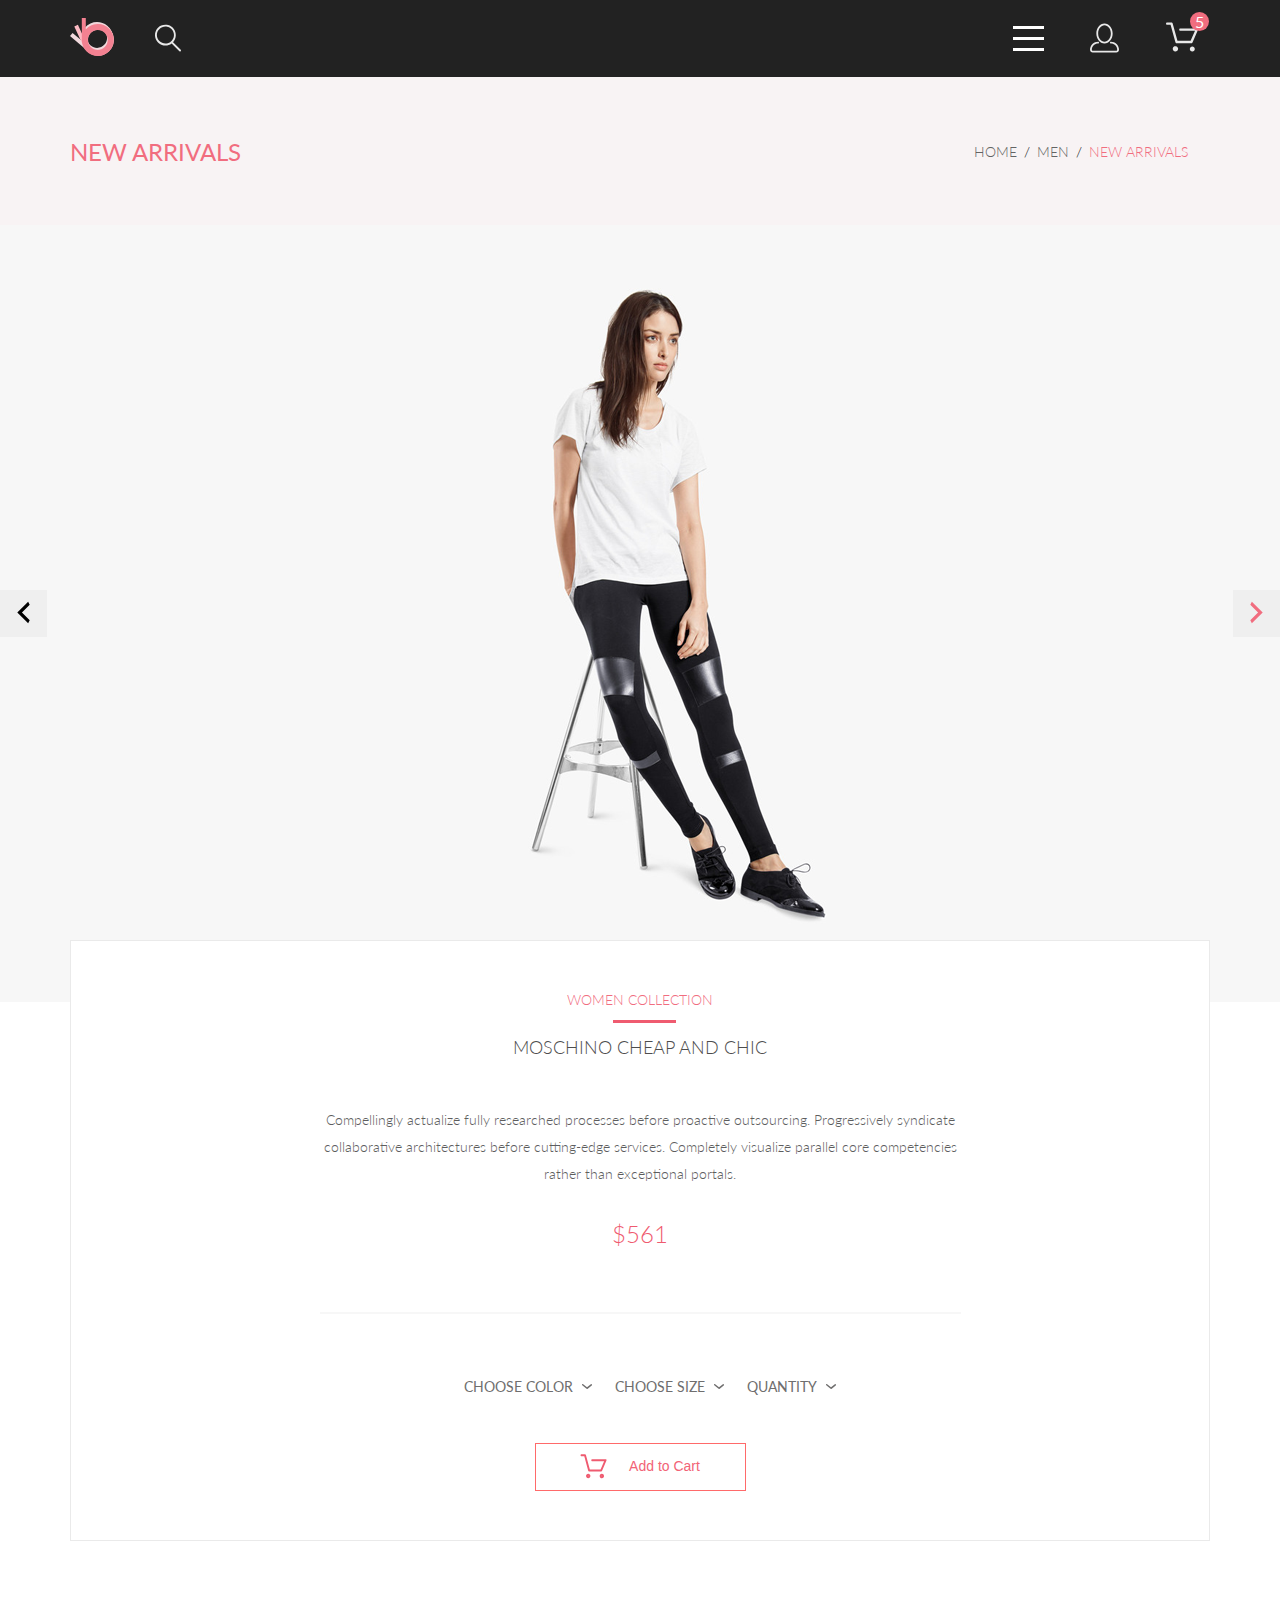
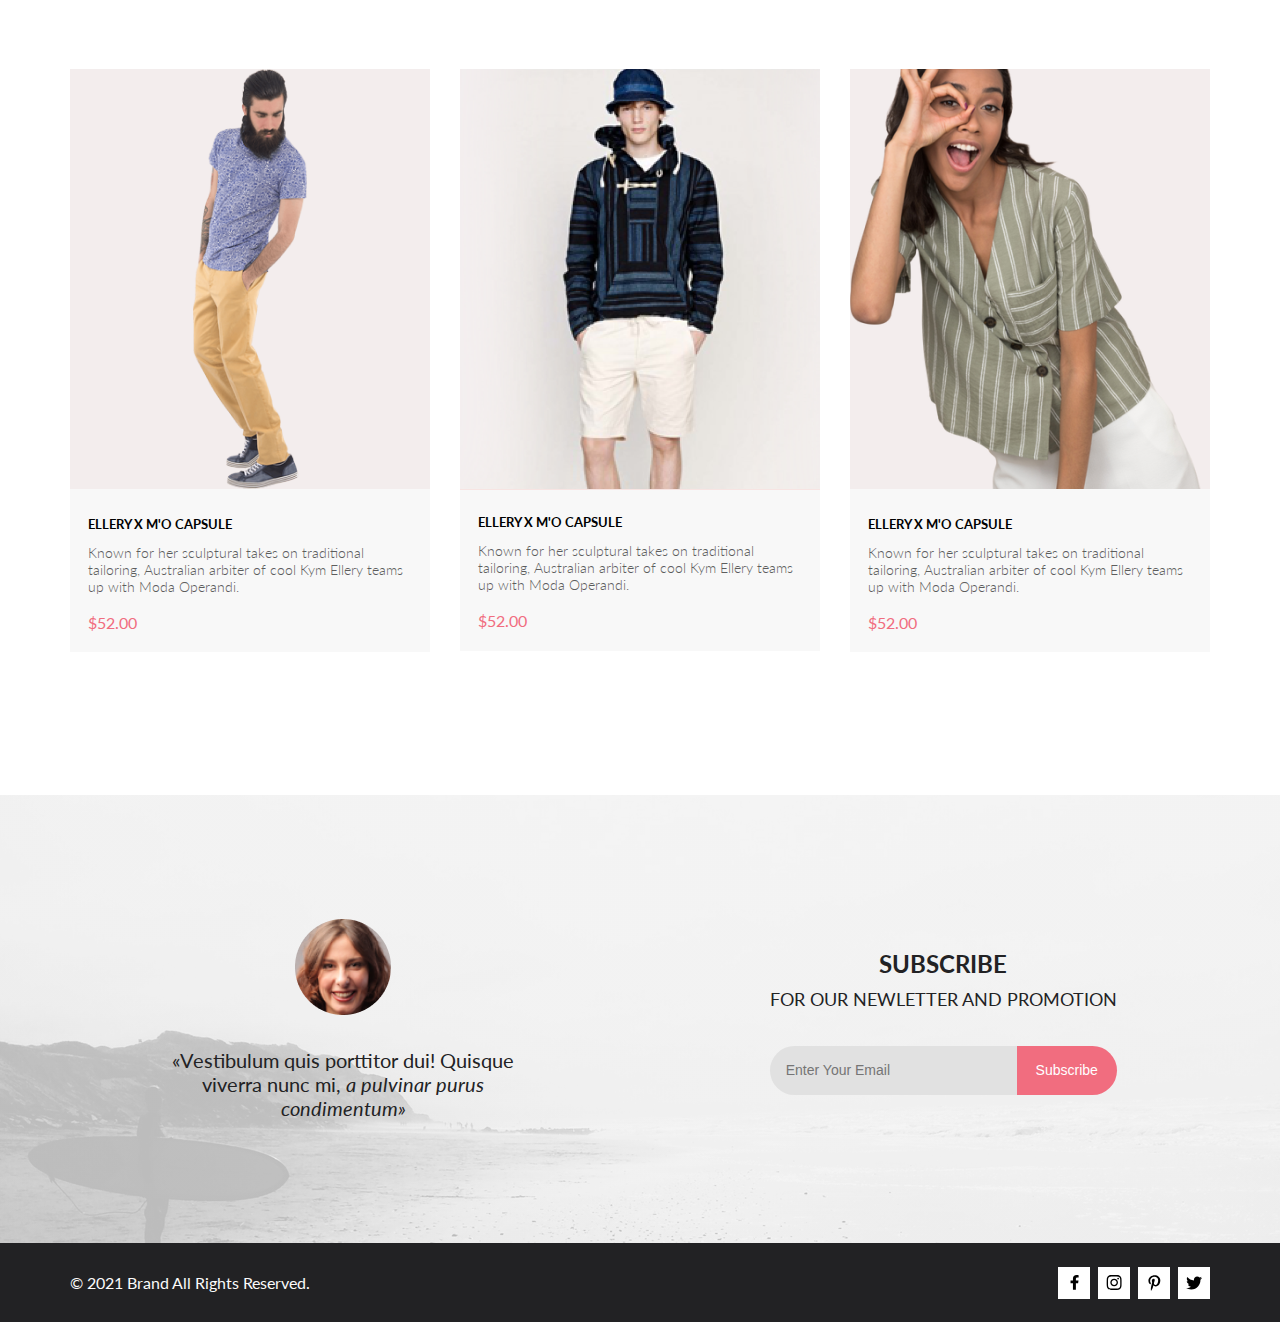
<file: product.html>
<!DOCTYPE html>
<html lang="en">

<head>
    <meta charset="UTF-8">
    <meta http-equiv="X-UA-Compatible" content="IE=edge">
    <meta name="viewport" content="width=device-width, initial-scale=1.0">
    <title>Document</title>
    <link rel="stylesheet" href="https://necolas.github.io/normalize.css/8.0.1/normalize.css">
    <link rel="preconnect" href="https://fonts.googleapis.com">
    <link rel="preconnect" href="https://fonts.gstatic.com" crossorigin>
    <link href="https://fonts.googleapis.com/css2?family=Lato:wght@300;400;700&display=swap" rel="stylesheet">
    <link rel="stylesheet" href="scss/style.css">
</head>

<body>
    <header class="header">
        <div class="container header-wrap">
            <div class="header-left">
                <a href="index.html" class="page-header-logo">
                    <svg width="44" height="38" viewBox="0 0 44 38" fill="none" xmlns="http://www.w3.org/2000/svg">
                        <path fill-rule="evenodd" clip-rule="evenodd"
                            d="M2.56468 14.9774L0 18.0415L16.8106 32.1829C23.5628 37.8629 33.6295 36.98 39.2952 30.2108C44.961 23.4416 44.0802 13.3495 37.3281 7.66944C30.5759 1.98941 20.5092 2.87236 14.8434 9.64155C11.7794 13.3023 10.63 17.9349 11.2884 22.3159L2.56468 14.9774ZM33.481 12.2657C37.7011 15.8157 38.2516 22.1233 34.7105 26.354C31.1694 30.5848 24.8777 31.1366 20.6576 27.5866C16.4375 24.0366 15.8871 17.729 19.4281 13.4983C22.9692 9.26753 29.2609 8.71569 33.481 12.2657Z"
                            fill="#F1D9DD" />
                        <path fill-rule="evenodd" clip-rule="evenodd"
                            d="M7.91299 6.85131L4.29688 8.54178L13.5711 28.4806C17.2962 36.4892 26.7919 39.9541 34.7804 36.2196C42.7689 32.4851 46.2251 22.9654 42.5 14.9568C38.7749 6.94813 29.2792 3.48325 21.2907 7.21774C16.9705 9.23733 13.9759 12.9489 12.7258 17.1984L7.91299 6.85131ZM37.0758 17.4925C39.404 22.4979 37.2439 28.4477 32.2511 30.7817C27.2583 33.1158 21.3235 30.9502 18.9953 25.9448C16.6671 20.9394 18.8272 14.9896 23.82 12.6556C28.8128 10.3215 34.7477 12.4871 37.0758 17.4925Z"
                            fill="#FCBAC3" />
                        <path fill-rule="evenodd" clip-rule="evenodd"
                            d="M15.8005 0H11.8105V22C11.8105 30.8366 18.956 38 27.7703 38C36.5846 38 43.7301 30.8366 43.7301 22C43.7301 13.1634 36.5846 6 27.7703 6C23.0036 6 18.7249 8.09502 15.8005 11.4167V0ZM37.7452 22C37.7452 27.5228 33.2793 32 27.7703 32C22.2614 32 17.7955 27.5228 17.7955 22C17.7955 16.4772 22.2614 12 27.7703 12C33.2793 12 37.7452 16.4772 37.7452 22Z"
                            fill="#F38191" />
                    </svg>
                </a>
                <form action="search" class="search-icon-form">
                    <input class="search-icon-form-input" id="search" type="search">
                    <label for="search" class="search-icon-form-label">
                        <svg class="item" width="44" height="38" viewBox="0 0 44 25" fill="none"
                            xmlns="http://www.w3.org/2000/svg">
                            <path
                                d="M19.0596 17.6259C20.6713 15.8658 21.6282 13.6048 21.7698 11.2225C21.9113 8.84018 21.2288 6.48173 19.8369 4.54318C18.445 2.60463 16.4285 1.20404 14.126 0.576619C11.8234 -0.0508009 9.3751 0.13316 7.19217 1.09761C5.00923 2.06205 3.22463 3.74825 2.13804 5.87302C1.05145 7.9978 0.729054 10.4318 1.225 12.7661C1.72094 15.1005 3.00501 17.1932 4.86158 18.6927C6.71814 20.1922 9.03413 21.0072 11.4206 21.0009C13.673 21.004 15.8645 20.27 17.6606 18.9109L25.4086 26.7179C25.4941 26.807 25.5965 26.8781 25.7099 26.927C25.8232 26.9759 25.9452 27.0017 26.0686 27.0029C26.1923 27.0033 26.3148 26.9782 26.4283 26.9292C26.5419 26.8801 26.6441 26.8082 26.7286 26.7179C26.9025 26.537 26.9997 26.2958 26.9997 26.0449C26.9997 25.794 26.9025 25.5528 26.7286 25.3719L19.0596 17.6259ZM2.88662 10.5009C2.89946 8.81563 3.41094 7.17187 4.35659 5.77685C5.30224 4.38183 6.63972 3.29801 8.20044 2.662C9.76115 2.02599 11.4752 1.86627 13.1266 2.20298C14.7779 2.53969 16.2926 3.35775 17.4797 4.55404C18.6668 5.75033 19.4732 7.27129 19.7972 8.92519C20.1212 10.5791 19.9483 12.2919 19.3002 13.8476C18.6522 15.4034 17.5581 16.7325 16.1559 17.6674C14.7536 18.6023 13.1059 19.1011 11.4206 19.1009C9.14916 19.0901 6.97482 18.1784 5.37484 16.566C3.77486 14.9537 2.87998 12.7724 2.88662 10.5009Z"
                                fill="#E8E8E8" />
                        </svg>
                    </label>
                </form>

            </div>
            <div class="header-right">
                <nav class="mobile-menu">
                    <input type="checkbox" id="check" class="mobile-menu-checkbox">
                    <label for="check" class="mobile-menu-btn">
                        <div class="mobile-menu-icon"></div>
                    </label>
                    <ul class="menu-list">
                        <li class="menu-list-item">
                            <a href="#" class="menu-list-close-btn"></a>
                        </li>
                        <li class="menu-list-item">
                            <span class="menu-list-title">menu</span>
                        </li>
                        <li class="menu-list-item">
                            <a href="#">man</a>
                            <ul class="menu-sublist">
                                <li class="menu-sublist-item">
                                    <a href="#">Accessories</a>
                                </li>
                                <li class="menu-sublist-item">
                                    <a href="#">Bags</a>
                                </li>
                                <li class="menu-sublist-item">
                                    <a href="#">Denim</a>
                                </li>
                                <li class="menu-sublist-item">
                                    <a href="#">T-Shirts</a>
                                </li>
                            </ul>
                        </li>
                        <li class="menu-list-item">
                            <a href="#">woman</a>
                            <ul class="menu-sublist">
                                <li class="menu-sublist-item">
                                    <a href="#">Accessories</a>
                                </li>
                                <li class="menu-sublist-item">
                                    <a href="#">Jackets & Coats</a>
                                </li>
                                <li class="menu-sublist-item">
                                    <a href="#">Polos</a>
                                </li>
                                <li class="menu-sublist-item">
                                    <a href="#">T-Shirts</a>
                                </li>
                                <li class="menu-sublist-item">
                                    <a href="#">Shirts</a>
                                </li>
                            </ul>
                        </li>
                        <li class="menu-list-item">
                            <a href="#">kids</a>
                            <ul class="menu-sublist">
                                <li class="menu-sublist-item">
                                    <a href="#">Accessories</a>
                                </li>
                                <li class="menu-sublist-item">
                                    <a href="#">Jackets & Coats</a>
                                </li>
                                <li class="menu-sublist-item">
                                    <a href="#">Polos</a>
                                </li>
                                <li class="menu-sublist-item">
                                    <a href="#">T-Shirts</a>
                                </li>
                                <li class="menu-sublist-item">
                                    <a href="#">Shirts</a>
                                </li>
                                <li class="menu-sublist-item">
                                    <a href="#">Bags</a>
                                </li>
                            </ul>
                        </li>
                    </ul>
                </nav>
                <a href="registration.html" class="account-btn"> <svg width="44" height="38" viewBox="0 0 44 27"
                        fill="none" xmlns="http://www.w3.org/2000/svg">
                        <path
                            d="M14.5 19.937C19 19.937 22.656 15.464 22.656 9.968C22.656 4.472 19 0 14.5 0C13.3631 0.0217413 12.2463 0.303398 11.2351 0.823397C10.2239 1.34339 9.34507 2.08794 8.66602 3C7.12663 4.99573 6.30819 7.45381 6.34399 9.974C6.34399 15.465 10 19.937 14.5 19.937ZM14.5 1.813C18 1.813 20.844 5.472 20.844 9.969C20.844 14.466 17.998 18.125 14.5 18.125C11.002 18.125 8.15603 14.465 8.15503 9.969C8.15403 5.473 11 1.813 14.5 1.813ZM20.844 18.125C20.6036 18.125 20.373 18.2205 20.203 18.3905C20.033 18.5605 19.9375 18.7911 19.9375 19.0315C19.9375 19.2719 20.033 19.5025 20.203 19.6725C20.373 19.8425 20.6036 19.938 20.844 19.938C22.526 19.9399 24.1386 20.6088 25.3279 21.7982C26.5172 22.9875 27.1861 24.6 27.188 26.282C27.1875 26.5221 27.0918 26.7523 26.922 26.9221C26.7522 27.0918 26.5221 27.1875 26.282 27.188H2.71997C2.47985 27.1875 2.24975 27.0918 2.07996 26.9221C1.91016 26.7523 1.81449 26.5221 1.81396 26.282C1.81608 24.6001 2.48517 22.9877 3.67444 21.7985C4.86371 20.6092 6.47608 19.9401 8.15796 19.938C8.39824 19.938 8.62868 19.8425 8.79858 19.6726C8.96849 19.5027 9.06396 19.2723 9.06396 19.032C9.06396 18.7917 8.96849 18.5613 8.79858 18.3914C8.62868 18.2215 8.39824 18.126 8.15796 18.126C5.99541 18.1279 3.92201 18.9875 2.39258 20.5164C0.863144 22.0453 0.00264777 24.1185 0 26.281C0.000794067 27.0019 0.287502 27.693 0.797241 28.2027C1.30698 28.7125 1.99811 28.9992 2.71899 29H26.282C27.0027 28.9989 27.6936 28.7121 28.2031 28.2024C28.7126 27.6927 28.9992 27.0017 29 26.281C28.9974 24.1187 28.1372 22.0457 26.6083 20.5168C25.0793 18.9878 23.0063 18.1276 20.844 18.125Z"
                            fill="#E8E8E8" />
                    </svg></a>
                <a href="cart.html" class="cart-btn-link"> <svg class="header-item" width="44" height="38"
                        viewBox="0 0 44 29" fill="none" xmlns="http://www.w3.org/2000/svg">
                        <path
                            d="M26.2009 29C25.5532 28.9738 24.9415 28.6948 24.4972 28.2227C24.0529 27.7506 23.8114 27.1232 23.8245 26.475C23.8376 25.8269 24.1043 25.2097 24.5673 24.7559C25.0303 24.3022 25.6527 24.048 26.301 24.048C26.9493 24.048 27.5717 24.3022 28.0347 24.7559C28.4977 25.2097 28.7644 25.8269 28.7775 26.475C28.7906 27.1232 28.549 27.7506 28.1047 28.2227C27.6604 28.6948 27.0488 28.9738 26.401 29H26.2009ZM6.75293 26.32C6.75293 25.79 6.91011 25.2718 7.20459 24.8311C7.49907 24.3904 7.91764 24.0469 8.40735 23.844C8.89705 23.6412 9.43594 23.5881 9.95581 23.6915C10.4757 23.7949 10.9532 24.0502 11.328 24.425C11.7028 24.7998 11.9581 25.2773 12.0615 25.7972C12.1649 26.317 12.1118 26.8559 11.9089 27.3456C11.7061 27.8353 11.3626 28.2539 10.9219 28.5483C10.4812 28.8428 9.96304 29 9.43298 29C9.08087 29.0003 8.73212 28.9311 8.40674 28.7966C8.08136 28.662 7.78569 28.4646 7.53662 28.2158C7.28755 27.9669 7.09001 27.6713 6.9552 27.3461C6.82039 27.0208 6.75098 26.6721 6.75098 26.32H6.75293ZM10.553 20.686C10.2935 20.6868 10.0409 20.6024 9.83411 20.4457C9.62727 20.2891 9.47758 20.0689 9.40796 19.819L4.57495 2.36401H1.18201C0.868521 2.36401 0.567859 2.23947 0.346191 2.01781C0.124523 1.79614 0 1.49549 0 1.18201C0 0.868519 0.124523 0.567873 0.346191 0.346205C0.567859 0.124537 0.868521 5.81268e-06 1.18201 5.81268e-06H5.46301C5.7225 -0.00080736 5.97504 0.0837201 6.18176 0.240568C6.38848 0.397416 6.53784 0.617884 6.60693 0.868006L11.4399 18.323H24.6179L29.001 8.27501H14.401C14.2428 8.27961 14.0854 8.25242 13.9379 8.19507C13.7904 8.13771 13.6559 8.05134 13.5424 7.94108C13.4288 7.83082 13.3386 7.69891 13.277 7.55315C13.2154 7.40739 13.1836 7.25075 13.1836 7.0925C13.1836 6.93426 13.2154 6.77762 13.277 6.63186C13.3386 6.4861 13.4288 6.35419 13.5424 6.24393C13.6559 6.13367 13.7904 6.0473 13.9379 5.98994C14.0854 5.93259 14.2428 5.90541 14.401 5.91001H30.814C31.0097 5.90996 31.2022 5.95866 31.3744 6.05172C31.5465 6.14478 31.6928 6.27926 31.7999 6.44301C31.9078 6.60729 31.9734 6.79569 31.9908 6.99145C32.0083 7.18721 31.9771 7.38424 31.9 7.565L26.495 19.977C26.4026 20.1876 26.251 20.3668 26.0585 20.4927C25.866 20.6186 25.641 20.6858 25.411 20.686H10.553Z"
                            fill="#E8E8E8" />
                    </svg>
                    <span>5</span>
                </a>
            </div>
        </div>
    </header>
    <section class="breadcrumb">
        <div class="container breadcrumb-wrp">
            <h3 class="breadcrumb-title">new arrivals</h3>
            <ul class="breadcrumb-list">
                <li class="breadcrumb-item"><a class="breadcrumb-item-link" href="index.html">home</a>
                </li>
                <li class="breadcrumb-item"><a class="breadcrumb-item-link" href="catalog.html">men</a>
                </li>
                <li class="breadcrumb-item"> <span>new arrivals</span>
                </li>
            </ul>
        </div>
    </section>
    <figure class="slide">
        <button class="slide-btn" type="button">
            <svg width="13" height="23" viewBox="0 0 13 23" fill="none" xmlns="http://www.w3.org/2000/svg">
                <path
                    d="M12.6998 3.7499L4.9498 11.4999L12.6998 19.2499L11.1498 22.3499L0.299805 11.4999L11.1498 0.649902L12.6998 3.7499Z"
                    fill="black" />
            </svg>
        </button>
        <button class="slide-btn" type="button">
            <svg width="13" height="23" viewBox="0 0 13 23" fill="none" xmlns="http://www.w3.org/2000/svg">
                <path
                    d="M0.299805 19.2499L8.0498 11.4999L0.299805 3.7499L1.8498 0.649902L12.6998 11.4999L1.8498 22.3499L0.299805 19.2499Z"
                    fill="#F16D7F" />
            </svg>
        </button>
    </figure>
    <section class="description">
        <div class="container description-wrp">
            <div class="description-info">
                <h5 class="description-product-title">women collection</h5>
                <h3 class="description-title">moschino cheap and chic</h3>
                <p class="description-txt">Compellingly actualize fully researched processes before proactive
                    outsourcing. Progressively syndicate collaborative architectures before cutting-edge services.
                    Completely visualize parallel core competencies rather than exceptional portals. </p>
                <p class="product-description-price">$561</p>
                <hr>
                <div class="description-list">
                    <input type="checkbox" id="description-btn">
                    <label class="description-item-btn" for="description-btn">
                        <span>choose color</span>
                        <svg width="11" height="6" viewBox="0 0 11 6" xmlns="http://www.w3.org/2000/svg">
                            <path
                                d="M5.00214 5.00214C4.83521 5.00247 4.67343 4.94433 4.54488 4.83782L0.258102 1.2655C0.112196 1.14422 0.0204417 0.969958 0.00302325 0.781035C-0.0143952 0.592112 0.0439493 0.404007 0.165221 0.258101C0.286493 0.112196 0.460759 0.0204417 0.649682 0.00302327C0.838605 -0.0143952 1.02671 0.043949 1.17262 0.165221L5.00214 3.36602L8.83167 0.279536C8.90475 0.220188 8.98884 0.175869 9.0791 0.149125C9.16937 0.122382 9.26403 0.113741 9.35764 0.1237C9.45126 0.133659 9.54198 0.162021 9.6246 0.207156C9.70722 0.252292 9.7801 0.313311 9.83906 0.386705C9.90449 0.460167 9.95405 0.546351 9.98462 0.639855C10.0152 0.733359 10.0261 0.83217 10.0167 0.930097C10.0073 1.02802 9.97784 1.12296 9.93005 1.20895C9.88227 1.29494 9.81723 1.37013 9.73904 1.42982L5.45225 4.88068C5.32002 4.97036 5.16154 5.01312 5.00214 5.00214Z" />
                        </svg>
                    </label>
                    <input type="checkbox" id="description-btn">
                    <label class="description-item-btn" for="description-btn">
                        <span>choose size </span>
                        <svg width="11" height="6" viewBox="0 0 11 6" xmlns="http://www.w3.org/2000/svg">
                            <path
                                d="M5.00214 5.00214C4.83521 5.00247 4.67343 4.94433 4.54488 4.83782L0.258102 1.2655C0.112196 1.14422 0.0204417 0.969958 0.00302325 0.781035C-0.0143952 0.592112 0.0439493 0.404007 0.165221 0.258101C0.286493 0.112196 0.460759 0.0204417 0.649682 0.00302327C0.838605 -0.0143952 1.02671 0.043949 1.17262 0.165221L5.00214 3.36602L8.83167 0.279536C8.90475 0.220188 8.98884 0.175869 9.0791 0.149125C9.16937 0.122382 9.26403 0.113741 9.35764 0.1237C9.45126 0.133659 9.54198 0.162021 9.6246 0.207156C9.70722 0.252292 9.7801 0.313311 9.83906 0.386705C9.90449 0.460167 9.95405 0.546351 9.98462 0.639855C10.0152 0.733359 10.0261 0.83217 10.0167 0.930097C10.0073 1.02802 9.97784 1.12296 9.93005 1.20895C9.88227 1.29494 9.81723 1.37013 9.73904 1.42982L5.45225 4.88068C5.32002 4.97036 5.16154 5.01312 5.00214 5.00214Z" />
                        </svg>
                    </label>
                    <input type="checkbox" id="description-btn">
                    <label class="description-item-btn" for="description-btn">
                        <span>quantity</span>
                        <svg width="11" height="6" viewBox="0 0 11 6" xmlns="http://www.w3.org/2000/svg">
                            <path
                                d="M5.00214 5.00214C4.83521 5.00247 4.67343 4.94433 4.54488 4.83782L0.258102 1.2655C0.112196 1.14422 0.0204417 0.969958 0.00302325 0.781035C-0.0143952 0.592112 0.0439493 0.404007 0.165221 0.258101C0.286493 0.112196 0.460759 0.0204417 0.649682 0.00302327C0.838605 -0.0143952 1.02671 0.043949 1.17262 0.165221L5.00214 3.36602L8.83167 0.279536C8.90475 0.220188 8.98884 0.175869 9.0791 0.149125C9.16937 0.122382 9.26403 0.113741 9.35764 0.1237C9.45126 0.133659 9.54198 0.162021 9.6246 0.207156C9.70722 0.252292 9.7801 0.313311 9.83906 0.386705C9.90449 0.460167 9.95405 0.546351 9.98462 0.639855C10.0152 0.733359 10.0261 0.83217 10.0167 0.930097C10.0073 1.02802 9.97784 1.12296 9.93005 1.20895C9.88227 1.29494 9.81723 1.37013 9.73904 1.42982L5.45225 4.88068C5.32002 4.97036 5.16154 5.01312 5.00214 5.00214Z" />
                        </svg>
                    </label>
                </div>
                <button class="description-btn" type="button">
                    <svg width="27" height="25" viewBox="0 0 27 25" fill="none" xmlns="http://www.w3.org/2000/svg">
                        <path
                            d="M21.876 22.2662C21.921 22.2549 21.9423 22.2339 21.96 22.2129C21.9678 22.2037 21.9756 22.1946 21.9835 22.1855C22.02 22.1438 22.0233 22.0553 22.0224 22.0105C22.0092 21.9044 21.9185 21.8315 21.8412 21.8315C21.8375 21.8315 21.8336 21.8317 21.8312 21.8318C21.7531 21.8372 21.6653 21.9409 21.6719 22.0625C21.6813 22.1793 21.7675 22.2662 21.8392 22.2662H21.876ZM8.21954 22.2599C8.31873 22.2599 8.39935 22.1655 8.39935 22.0496C8.39935 21.9341 8.31873 21.8401 8.21954 21.8401C8.12042 21.8401 8.03973 21.9341 8.03973 22.0496C8.03973 22.1655 8.12042 22.2599 8.21954 22.2599ZM21.9995 24.2662C21.9517 24.2662 21.8878 24.2662 21.8392 24.2662C20.7017 24.2662 19.7567 23.3545 19.6765 22.198C19.5964 20.9929 20.4937 19.9183 21.6953 19.8364C21.7441 19.8331 21.7928 19.8315 21.8412 19.8315C22.9799 19.8315 23.9413 20.7324 24.019 21.8884C24.0505 22.4915 23.8741 23.0612 23.4898 23.5012C23.1055 23.9575 22.5764 24.2177 21.9995 24.2662ZM8.21954 24.2599C7.01532 24.2599 6.03973 23.2709 6.03973 22.0496C6.03973 20.8291 7.01532 19.8401 8.21954 19.8401C9.42371 19.8401 10.3994 20.8291 10.3994 22.0496C10.3994 23.2709 9.42371 24.2599 8.21954 24.2599ZM21.1984 17.3938H9.13306C8.70013 17.3938 8.31586 17.1005 8.20331 16.6775L4.27753 2.24768H1.52173C0.993408 2.24768 0.560547 1.80859 0.560547 1.27039C0.560547 0.733032 0.993408 0.292969 1.52173 0.292969H4.99933C5.43134 0.292969 5.81561 0.586304 5.9281 1.01025L9.85394 15.4391H20.5576L24.1144 7.13379H12.2578C11.7286 7.13379 11.2957 6.69373 11.2957 6.15649C11.2957 5.61914 11.7286 5.17908 12.2578 5.17908H25.5886C25.9091 5.17908 26.2141 5.34192 26.3896 5.61914C26.566 5.89539 26.5984 6.23743 26.4697 6.547L22.0795 16.807C21.9193 17.1653 21.5827 17.3938 21.1984 17.3938Z" />
                    </svg>
                    Add to Cart</button>
            </div>
        </div>
    </section>
    <section class="product">
        <div class="container">
            <ul class="product-list">
                <li class="product-item">
                    <div class="product-item-photo-wrap">
                        <a href="#" class="product-item-link">
                            <img src="img/product/summerman.png" alt="summerman">
                        </a>
                    </div>
                    <div class="product-item-text-wrap">
                        <h3 class="product-item-title">
                            ellery x m'o capsule
                        </h3>
                        <p class="product-item-txt">
                            Known for her sculptural takes on traditional tailoring, Australian arbiter of cool Kym
                            Ellery teams up with Moda Operandi.
                        </p>
                        <p class="product-item-price">
                            $52.00
                        </p>
                    </div>
                    <button class="product-item-btn" type="button">
                        <svg width="27" height="25" viewBox="0 0 27 25" fill="none" xmlns="http://www.w3.org/2000/svg">
                            <path
                                d="M21.876 22.2662C21.921 22.2549 21.9423 22.2339 21.96 22.2129C21.9678 22.2037 21.9756 22.1946 21.9835 22.1855C22.02 22.1438 22.0233 22.0553 22.0224 22.0105C22.0092 21.9044 21.9185 21.8315 21.8412 21.8315C21.8375 21.8315 21.8336 21.8317 21.8312 21.8318C21.7531 21.8372 21.6653 21.9409 21.6719 22.0625C21.6813 22.1793 21.7675 22.2662 21.8392 22.2662H21.876ZM8.21954 22.2599C8.31873 22.2599 8.39935 22.1655 8.39935 22.0496C8.39935 21.9341 8.31873 21.8401 8.21954 21.8401C8.12042 21.8401 8.03973 21.9341 8.03973 22.0496C8.03973 22.1655 8.12042 22.2599 8.21954 22.2599ZM21.9995 24.2662C21.9517 24.2662 21.8878 24.2662 21.8392 24.2662C20.7017 24.2662 19.7567 23.3545 19.6765 22.198C19.5964 20.9929 20.4937 19.9183 21.6953 19.8364C21.7441 19.8331 21.7928 19.8315 21.8412 19.8315C22.9799 19.8315 23.9413 20.7324 24.019 21.8884C24.0505 22.4915 23.8741 23.0612 23.4898 23.5012C23.1055 23.9575 22.5764 24.2177 21.9995 24.2662ZM8.21954 24.2599C7.01532 24.2599 6.03973 23.2709 6.03973 22.0496C6.03973 20.8291 7.01532 19.8401 8.21954 19.8401C9.42371 19.8401 10.3994 20.8291 10.3994 22.0496C10.3994 23.2709 9.42371 24.2599 8.21954 24.2599ZM21.1984 17.3938H9.13306C8.70013 17.3938 8.31586 17.1005 8.20331 16.6775L4.27753 2.24768H1.52173C0.993408 2.24768 0.560547 1.80859 0.560547 1.27039C0.560547 0.733032 0.993408 0.292969 1.52173 0.292969H4.99933C5.43134 0.292969 5.81561 0.586304 5.9281 1.01025L9.85394 15.4391H20.5576L24.1144 7.13379H12.2578C11.7286 7.13379 11.2957 6.69373 11.2957 6.15649C11.2957 5.61914 11.7286 5.17908 12.2578 5.17908H25.5886C25.9091 5.17908 26.2141 5.34192 26.3896 5.61914C26.566 5.89539 26.5984 6.23743 26.4697 6.547L22.0795 16.807C21.9193 17.1653 21.5827 17.3938 21.1984 17.3938Z"
                                fill="white" />
                        </svg>
                        Add to Cart</button>
                </li>
                <li class="product-item product-item-media-three">
                    <div class="product-item-photo-wrap product-item-scd-bck">
                        <a href="#" class="product-item-link">
                            <img src="img/product/panamaman.png" alt="panamaman">
                        </a>
                    </div>
                    <div class="product-item-text-wrap">
                        <h3 class="product-item-title">
                            ellery x m'o capsule
                        </h3>
                        <p class="product-item-txt">
                            Known for her sculptural takes on traditional tailoring, Australian arbiter of cool Kym
                            Ellery teams up with Moda Operandi.
                        </p>
                        <p class="product-item-price">
                            $52.00
                        </p>
                    </div>
                    <button class="product-item-btn" type="button">
                        <svg width="27" height="25" viewBox="0 0 27 25" fill="none" xmlns="http://www.w3.org/2000/svg">
                            <path
                                d="M21.876 22.2662C21.921 22.2549 21.9423 22.2339 21.96 22.2129C21.9678 22.2037 21.9756 22.1946 21.9835 22.1855C22.02 22.1438 22.0233 22.0553 22.0224 22.0105C22.0092 21.9044 21.9185 21.8315 21.8412 21.8315C21.8375 21.8315 21.8336 21.8317 21.8312 21.8318C21.7531 21.8372 21.6653 21.9409 21.6719 22.0625C21.6813 22.1793 21.7675 22.2662 21.8392 22.2662H21.876ZM8.21954 22.2599C8.31873 22.2599 8.39935 22.1655 8.39935 22.0496C8.39935 21.9341 8.31873 21.8401 8.21954 21.8401C8.12042 21.8401 8.03973 21.9341 8.03973 22.0496C8.03973 22.1655 8.12042 22.2599 8.21954 22.2599ZM21.9995 24.2662C21.9517 24.2662 21.8878 24.2662 21.8392 24.2662C20.7017 24.2662 19.7567 23.3545 19.6765 22.198C19.5964 20.9929 20.4937 19.9183 21.6953 19.8364C21.7441 19.8331 21.7928 19.8315 21.8412 19.8315C22.9799 19.8315 23.9413 20.7324 24.019 21.8884C24.0505 22.4915 23.8741 23.0612 23.4898 23.5012C23.1055 23.9575 22.5764 24.2177 21.9995 24.2662ZM8.21954 24.2599C7.01532 24.2599 6.03973 23.2709 6.03973 22.0496C6.03973 20.8291 7.01532 19.8401 8.21954 19.8401C9.42371 19.8401 10.3994 20.8291 10.3994 22.0496C10.3994 23.2709 9.42371 24.2599 8.21954 24.2599ZM21.1984 17.3938H9.13306C8.70013 17.3938 8.31586 17.1005 8.20331 16.6775L4.27753 2.24768H1.52173C0.993408 2.24768 0.560547 1.80859 0.560547 1.27039C0.560547 0.733032 0.993408 0.292969 1.52173 0.292969H4.99933C5.43134 0.292969 5.81561 0.586304 5.9281 1.01025L9.85394 15.4391H20.5576L24.1144 7.13379H12.2578C11.7286 7.13379 11.2957 6.69373 11.2957 6.15649C11.2957 5.61914 11.7286 5.17908 12.2578 5.17908H25.5886C25.9091 5.17908 26.2141 5.34192 26.3896 5.61914C26.566 5.89539 26.5984 6.23743 26.4697 6.547L22.0795 16.807C21.9193 17.1653 21.5827 17.3938 21.1984 17.3938Z"
                                fill="white" />
                        </svg>
                        Add to Cart</button>
                </li>
                <li class="product-item product-item-media-two">
                    <div class="product-item-photo-wrap">
                        <a href="#" class="product-item-link">
                            <img src="img/product/summerwoman.png" alt="summerwoman">
                        </a>
                    </div>
                    <div class="product-item-text-wrap">
                        <h3 class="product-item-title">
                            ellery x m'o capsule
                        </h3>
                        <p class="product-item-txt">
                            Known for her sculptural takes on traditional tailoring, Australian arbiter of cool Kym
                            Ellery teams up with Moda Operandi.
                        </p>
                        <p class="product-item-price">
                            $52.00
                        </p>
                    </div>
                    <button class="product-item-btn" type="button">
                        <svg width="27" height="25" viewBox="0 0 27 25" fill="none" xmlns="http://www.w3.org/2000/svg">
                            <path
                                d="M21.876 22.2662C21.921 22.2549 21.9423 22.2339 21.96 22.2129C21.9678 22.2037 21.9756 22.1946 21.9835 22.1855C22.02 22.1438 22.0233 22.0553 22.0224 22.0105C22.0092 21.9044 21.9185 21.8315 21.8412 21.8315C21.8375 21.8315 21.8336 21.8317 21.8312 21.8318C21.7531 21.8372 21.6653 21.9409 21.6719 22.0625C21.6813 22.1793 21.7675 22.2662 21.8392 22.2662H21.876ZM8.21954 22.2599C8.31873 22.2599 8.39935 22.1655 8.39935 22.0496C8.39935 21.9341 8.31873 21.8401 8.21954 21.8401C8.12042 21.8401 8.03973 21.9341 8.03973 22.0496C8.03973 22.1655 8.12042 22.2599 8.21954 22.2599ZM21.9995 24.2662C21.9517 24.2662 21.8878 24.2662 21.8392 24.2662C20.7017 24.2662 19.7567 23.3545 19.6765 22.198C19.5964 20.9929 20.4937 19.9183 21.6953 19.8364C21.7441 19.8331 21.7928 19.8315 21.8412 19.8315C22.9799 19.8315 23.9413 20.7324 24.019 21.8884C24.0505 22.4915 23.8741 23.0612 23.4898 23.5012C23.1055 23.9575 22.5764 24.2177 21.9995 24.2662ZM8.21954 24.2599C7.01532 24.2599 6.03973 23.2709 6.03973 22.0496C6.03973 20.8291 7.01532 19.8401 8.21954 19.8401C9.42371 19.8401 10.3994 20.8291 10.3994 22.0496C10.3994 23.2709 9.42371 24.2599 8.21954 24.2599ZM21.1984 17.3938H9.13306C8.70013 17.3938 8.31586 17.1005 8.20331 16.6775L4.27753 2.24768H1.52173C0.993408 2.24768 0.560547 1.80859 0.560547 1.27039C0.560547 0.733032 0.993408 0.292969 1.52173 0.292969H4.99933C5.43134 0.292969 5.81561 0.586304 5.9281 1.01025L9.85394 15.4391H20.5576L24.1144 7.13379H12.2578C11.7286 7.13379 11.2957 6.69373 11.2957 6.15649C11.2957 5.61914 11.7286 5.17908 12.2578 5.17908H25.5886C25.9091 5.17908 26.2141 5.34192 26.3896 5.61914C26.566 5.89539 26.5984 6.23743 26.4697 6.547L22.0795 16.807C21.9193 17.1653 21.5827 17.3938 21.1984 17.3938Z"
                                fill="white" />
                        </svg>
                        Add to Cart</button>
                </li>
            </ul>
        </div>
    </section>
    <footer class="footer">
        <section class="subscribe">
            <div class="container subscribe-wrap">
                <figure class="subscribe-item">
                    <div class="subscribe-item-photo">
                        <img src="img/avatar.png" alt="avatar">
                    </div>
                    <p class="subscribe-item-txt">
                        &laquo;Vestibulum quis porttitor dui! Quisque viverra nunc&nbsp;mi,
                        <span>a&nbsp;pulvinar purus condimentum&raquo;</span>
                    </p>
                </figure>
                <div class="subscribe-form">
                    <h2 class="subscribe-form-tittle">
                        subscribe
                    </h2>
                    <p class="subscribe-form-txt">
                        for our newletter and promotion
                    </p>
                    <form class="subscribe-form-wrap" action="#">
                        <input class="subscribe-form-input" type="email" placeholder="Enter Your Email">
                        <button class="subscribe-form-btn" type="submit">
                            Subscribe
                        </button>
                    </form>
                </div>
            </div>
        </section>

        <section class="copyright">
            <div class="container copyright-wrp">
                <p class="copyright-txt">
                    &#169; 2021 Brand All Rights Reserved.
                </p>
                <ul class="copyright-item-wrp">
                    <li class="copyright-item">
                        <a class="copyright-item-btn" href="#">
                            <svg width="9" height="15" viewBox="0 0 9 15" fill="none"
                                xmlns="http://www.w3.org/2000/svg">
                                <path
                                    d="M8.08836 8.28L8.50686 5.61602H5.89022V3.88729C5.89022 3.15847 6.25574 2.44806 7.42765 2.44806H8.61722V0.179975C8.61722 0.179975 7.53772 0 6.50561 0C4.35073 0 2.9422 1.27593 2.9422 3.5857V5.61602H0.546875V8.28H2.9422V14.72H5.89022V8.28H8.08836Z" />
                            </svg>
                        </a>
                    </li>
                    <li class="copyright-item">
                        <a class="copyright-item-btn" href="#">
                            <svg width="16" height="15" viewBox="0 0 16 15" fill="none"
                                xmlns="http://www.w3.org/2000/svg">
                                <path
                                    d="M8.13897 3.68159C6.02383 3.68159 4.31774 5.38491 4.31774 7.49663C4.31774 9.60835 6.02383 11.3117 8.13897 11.3117C10.2541 11.3117 11.9602 9.60835 11.9602 7.49663C11.9602 5.38491 10.2541 3.68159 8.13897 3.68159ZM8.13897 9.9769C6.77211 9.9769 5.65467 8.8646 5.65467 7.49663C5.65467 6.12866 6.76878 5.01636 8.13897 5.01636C9.50915 5.01636 10.6233 6.12866 10.6233 7.49663C10.6233 8.8646 9.50583 9.9769 8.13897 9.9769ZM13.0078 3.52554C13.0078 4.02026 12.6087 4.41538 12.1165 4.41538C11.621 4.41538 11.2252 4.01694 11.2252 3.52554C11.2252 3.03413 11.6243 2.63569 12.1165 2.63569C12.6087 2.63569 13.0078 3.03413 13.0078 3.52554ZM15.5386 4.42866C15.4821 3.23667 15.2094 2.18081 14.3347 1.31089C13.4634 0.440967 12.4058 0.168701 11.2119 0.108936C9.9814 0.039209 6.29321 0.039209 5.0627 0.108936C3.8721 0.165381 2.81453 0.437646 1.93987 1.30757C1.06522 2.17749 0.795836 3.23335 0.735973 4.42534C0.666134 5.65386 0.666134 9.33608 0.735973 10.5646C0.79251 11.7566 1.06522 12.8124 1.93987 13.6824C2.81453 14.5523 3.86878 14.8246 5.0627 14.8843C6.29321 14.9541 9.9814 14.9541 11.2119 14.8843C12.4058 14.8279 13.4634 14.5556 14.3347 13.6824C15.2061 12.8124 15.4788 11.7566 15.5386 10.5646C15.6085 9.33608 15.6085 5.65718 15.5386 4.42866ZM13.949 11.8828C13.6895 12.5335 13.1874 13.0349 12.5322 13.2972C11.5511 13.6857 9.22314 13.596 8.13897 13.596C7.05479 13.596 4.72348 13.6824 3.74573 13.2972C3.09389 13.0382 2.59171 12.5369 2.32898 11.8828C1.93987 10.9033 2.02967 8.57905 2.02967 7.49663C2.02967 6.41421 1.9432 4.08667 2.32898 3.1105C2.58838 2.45972 3.09056 1.95835 3.74573 1.69604C4.7268 1.30757 7.05479 1.39722 8.13897 1.39722C9.22314 1.39722 11.5545 1.31089 12.5322 1.69604C13.184 1.95503 13.6862 2.4564 13.949 3.1105C14.3381 4.08999 14.2483 6.41421 14.2483 7.49663C14.2483 8.57905 14.3381 10.9066 13.949 11.8828Z" />
                            </svg>
                        </a>
                    </li>
                    <li class="copyright-item">
                        <a class="copyright-item-btn" href="#">
                            <svg width="13" height="16" viewBox="0 0 13 16" fill="none"
                                xmlns="http://www.w3.org/2000/svg">
                                <path
                                    d="M6.74032 0.203125C3.55564 0.203125 0.408203 2.34063 0.408203 5.8C0.408203 8 1.63738 9.25 2.38233 9.25C2.68963 9.25 2.86655 8.3875 2.86655 8.14375C2.86655 7.85313 2.13091 7.23438 2.13091 6.025C2.13091 3.5125 4.03055 1.73125 6.4889 1.73125C8.60271 1.73125 10.1671 2.94062 10.1671 5.1625C10.1671 6.82187 9.50597 9.93437 7.36422 9.93437C6.59133 9.93437 5.93018 9.37187 5.93018 8.56563C5.93018 7.38438 6.74963 6.24062 6.74963 5.02187C6.74963 2.95312 3.835 3.32812 3.835 5.82812C3.835 6.35313 3.90018 6.93437 4.13298 7.4125C3.70463 9.26875 2.82931 12.0344 2.82931 13.9469C2.82931 14.5375 2.91311 15.1188 2.96899 15.7094C3.07452 15.8281 3.02175 15.8156 3.18316 15.7563C4.74757 13.6 4.69169 13.1781 5.3994 10.3562C5.78119 11.0875 6.76826 11.4812 7.55046 11.4812C10.8469 11.4812 12.3275 8.24688 12.3275 5.33125C12.3275 2.22813 9.66427 0.203125 6.74032 0.203125Z" />
                            </svg>
                        </a>
                    </li>
                    <li class="copyright-item">
                        <a class="copyright-item-btn" href="#">
                            <svg width="17" height="14" viewBox="0 0 17 14" fill="none"
                                xmlns="http://www.w3.org/2000/svg">
                                <path
                                    d="M14.417 3.74052C14.427 3.88264 14.427 4.0248 14.427 4.16692C14.427 8.50192 11.1498 13.4969 5.15986 13.4969C3.31448 13.4969 1.60022 12.9588 0.158203 12.0248C0.420396 12.0552 0.67247 12.0654 0.944752 12.0654C2.46741 12.0654 3.8691 11.5476 4.98843 10.6644C3.5565 10.6339 2.3565 9.68977 1.94305 8.39027C2.14475 8.4207 2.34642 8.44102 2.5582 8.44102C2.85063 8.44102 3.14308 8.40039 3.41533 8.32936C1.92291 8.02477 0.803551 6.70498 0.803551 5.11108V5.07048C1.23715 5.31414 1.74139 5.46642 2.2758 5.4867C1.39849 4.89786 0.823727 3.8928 0.823727 2.75573C0.823727 2.14661 0.985041 1.58823 1.26741 1.10092C2.87077 3.09077 5.28086 4.39023 7.98334 4.53239C7.93293 4.28873 7.90266 4.03495 7.90266 3.78114C7.90266 1.97402 9.35477 0.501953 11.1598 0.501953C12.0976 0.501953 12.9446 0.897891 13.5396 1.53748C14.2757 1.39536 14.9816 1.12123 15.6068 0.745609C15.3648 1.50705 14.8505 2.14664 14.1749 2.5527C14.8304 2.48167 15.4657 2.29889 16.0505 2.04511C15.6069 2.69483 15.0522 3.27348 14.417 3.74052Z" />
                            </svg>
                        </a>
                    </li>
                </ul>
            </div>
        </section>
    </footer>
</body>

</html>
</file>
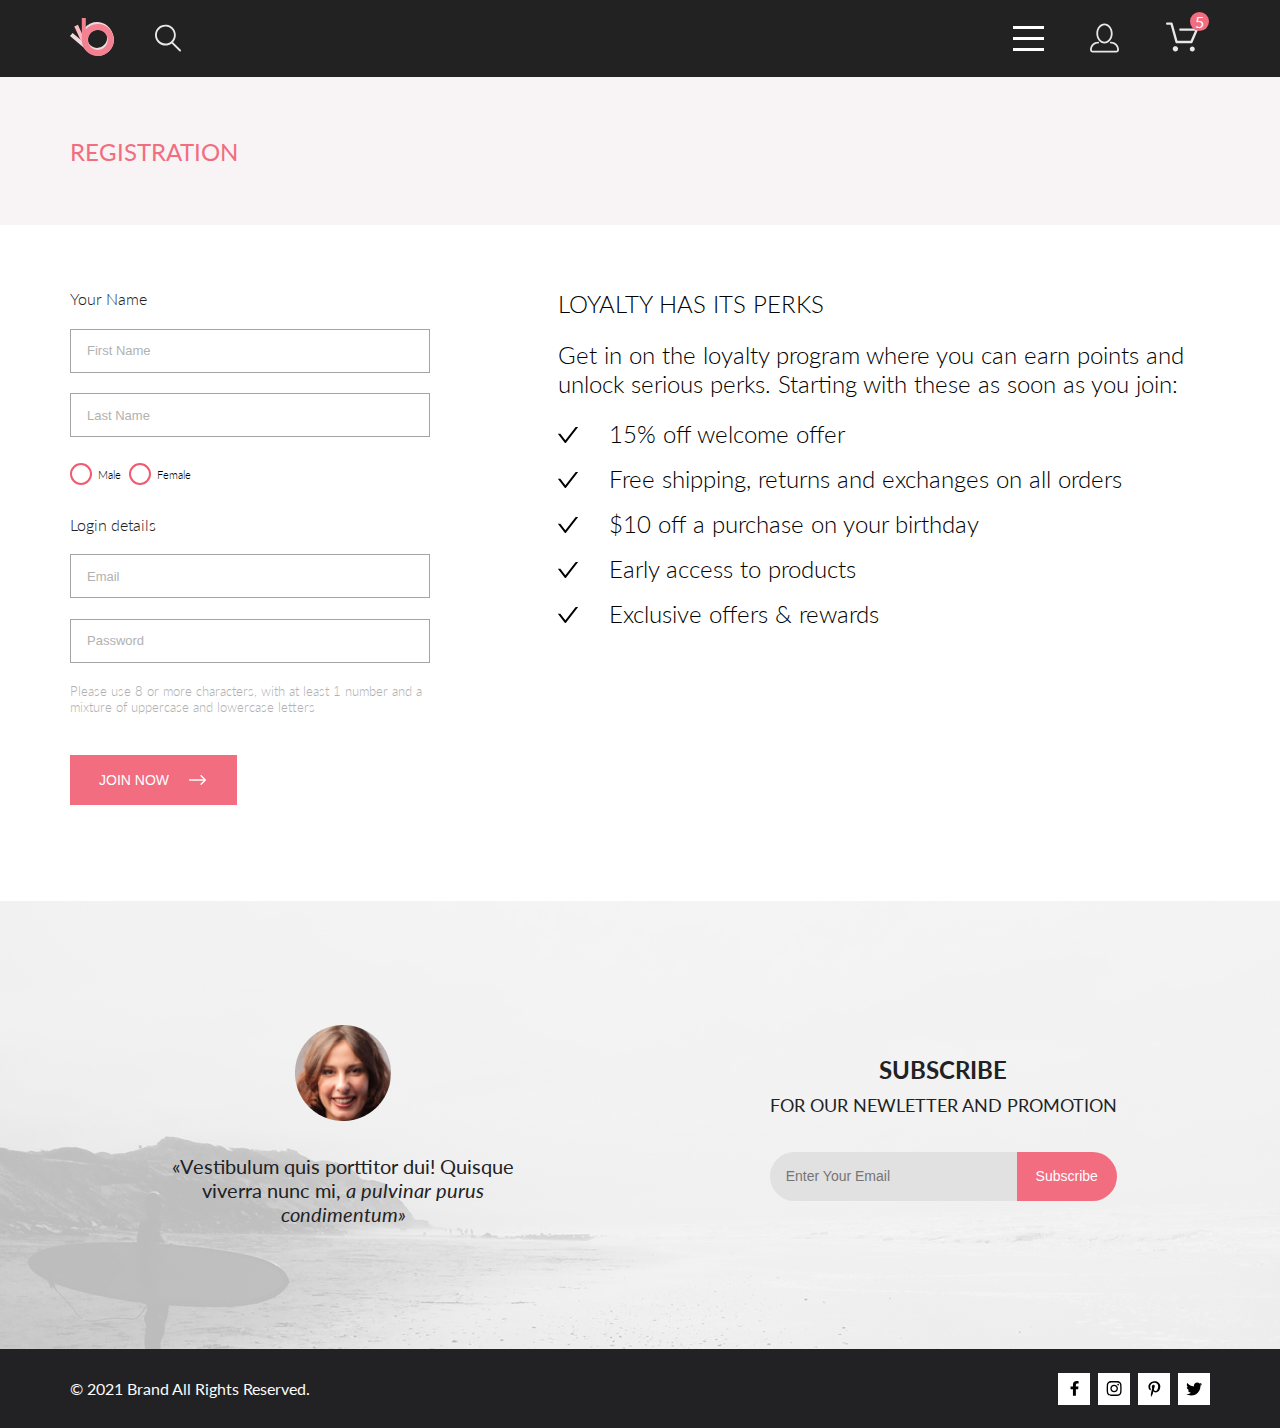
<file: registration.html>
<!DOCTYPE html>
<html lang="en">

<head>
    <meta charset="UTF-8">
    <meta http-equiv="X-UA-Compatible" content="IE=edge">
    <meta name="viewport" content="width=device-width, initial-scale=1.0">
    <title>Document</title>
    <link rel="stylesheet" href="https://necolas.github.io/normalize.css/8.0.1/normalize.css">
    <link rel="preconnect" href="https://fonts.googleapis.com">
    <link rel="preconnect" href="https://fonts.gstatic.com" crossorigin>
    <link href="https://fonts.googleapis.com/css2?family=Lato:wght@300;400;700&display=swap" rel="stylesheet">
    <link rel="stylesheet" href="scss/style.css">
</head>

<body>
    <header class="header">
        <div class="container header-wrap">
            <div class="header-left">
                <a href="index.html" class="page-header-logo">
                    <svg width="44" height="38" viewBox="0 0 44 38" fill="none" xmlns="http://www.w3.org/2000/svg">
                        <path fill-rule="evenodd" clip-rule="evenodd"
                            d="M2.56468 14.9774L0 18.0415L16.8106 32.1829C23.5628 37.8629 33.6295 36.98 39.2952 30.2108C44.961 23.4416 44.0802 13.3495 37.3281 7.66944C30.5759 1.98941 20.5092 2.87236 14.8434 9.64155C11.7794 13.3023 10.63 17.9349 11.2884 22.3159L2.56468 14.9774ZM33.481 12.2657C37.7011 15.8157 38.2516 22.1233 34.7105 26.354C31.1694 30.5848 24.8777 31.1366 20.6576 27.5866C16.4375 24.0366 15.8871 17.729 19.4281 13.4983C22.9692 9.26753 29.2609 8.71569 33.481 12.2657Z"
                            fill="#F1D9DD" />
                        <path fill-rule="evenodd" clip-rule="evenodd"
                            d="M7.91299 6.85131L4.29688 8.54178L13.5711 28.4806C17.2962 36.4892 26.7919 39.9541 34.7804 36.2196C42.7689 32.4851 46.2251 22.9654 42.5 14.9568C38.7749 6.94813 29.2792 3.48325 21.2907 7.21774C16.9705 9.23733 13.9759 12.9489 12.7258 17.1984L7.91299 6.85131ZM37.0758 17.4925C39.404 22.4979 37.2439 28.4477 32.2511 30.7817C27.2583 33.1158 21.3235 30.9502 18.9953 25.9448C16.6671 20.9394 18.8272 14.9896 23.82 12.6556C28.8128 10.3215 34.7477 12.4871 37.0758 17.4925Z"
                            fill="#FCBAC3" />
                        <path fill-rule="evenodd" clip-rule="evenodd"
                            d="M15.8005 0H11.8105V22C11.8105 30.8366 18.956 38 27.7703 38C36.5846 38 43.7301 30.8366 43.7301 22C43.7301 13.1634 36.5846 6 27.7703 6C23.0036 6 18.7249 8.09502 15.8005 11.4167V0ZM37.7452 22C37.7452 27.5228 33.2793 32 27.7703 32C22.2614 32 17.7955 27.5228 17.7955 22C17.7955 16.4772 22.2614 12 27.7703 12C33.2793 12 37.7452 16.4772 37.7452 22Z"
                            fill="#F38191" />
                    </svg>
                </a>
                <form action="search" class="search-icon-form">
                    <input class="search-icon-form-input" id="search" type="search">
                    <label for="search" class="search-icon-form-label">
                        <svg class="item" width="44" height="38" viewBox="0 0 44 25" fill="none"
                            xmlns="http://www.w3.org/2000/svg">
                            <path
                                d="M19.0596 17.6259C20.6713 15.8658 21.6282 13.6048 21.7698 11.2225C21.9113 8.84018 21.2288 6.48173 19.8369 4.54318C18.445 2.60463 16.4285 1.20404 14.126 0.576619C11.8234 -0.0508009 9.3751 0.13316 7.19217 1.09761C5.00923 2.06205 3.22463 3.74825 2.13804 5.87302C1.05145 7.9978 0.729054 10.4318 1.225 12.7661C1.72094 15.1005 3.00501 17.1932 4.86158 18.6927C6.71814 20.1922 9.03413 21.0072 11.4206 21.0009C13.673 21.004 15.8645 20.27 17.6606 18.9109L25.4086 26.7179C25.4941 26.807 25.5965 26.8781 25.7099 26.927C25.8232 26.9759 25.9452 27.0017 26.0686 27.0029C26.1923 27.0033 26.3148 26.9782 26.4283 26.9292C26.5419 26.8801 26.6441 26.8082 26.7286 26.7179C26.9025 26.537 26.9997 26.2958 26.9997 26.0449C26.9997 25.794 26.9025 25.5528 26.7286 25.3719L19.0596 17.6259ZM2.88662 10.5009C2.89946 8.81563 3.41094 7.17187 4.35659 5.77685C5.30224 4.38183 6.63972 3.29801 8.20044 2.662C9.76115 2.02599 11.4752 1.86627 13.1266 2.20298C14.7779 2.53969 16.2926 3.35775 17.4797 4.55404C18.6668 5.75033 19.4732 7.27129 19.7972 8.92519C20.1212 10.5791 19.9483 12.2919 19.3002 13.8476C18.6522 15.4034 17.5581 16.7325 16.1559 17.6674C14.7536 18.6023 13.1059 19.1011 11.4206 19.1009C9.14916 19.0901 6.97482 18.1784 5.37484 16.566C3.77486 14.9537 2.87998 12.7724 2.88662 10.5009Z"
                                fill="#E8E8E8" />
                        </svg>
                    </label>
                </form>

            </div>
            <div class="header-right">
                <nav class="mobile-menu">
                    <input type="checkbox" id="check" class="mobile-menu-checkbox">
                    <label for="check" class="mobile-menu-btn">
                        <div class="mobile-menu-icon"></div>
                    </label>
                    <ul class="menu-list">
                        <li class="menu-list-item">
                            <a href="#" class="menu-list-close-btn"></a>
                        </li>
                        <li class="menu-list-item">
                            <span class="menu-list-title">menu</span>
                        </li>
                        <li class="menu-list-item">
                            <a href="#">man</a>
                            <ul class="menu-sublist">
                                <li class="menu-sublist-item">
                                    <a href="#">Accessories</a>
                                </li>
                                <li class="menu-sublist-item">
                                    <a href="#">Bags</a>
                                </li>
                                <li class="menu-sublist-item">
                                    <a href="#">Denim</a>
                                </li>
                                <li class="menu-sublist-item">
                                    <a href="#">T-Shirts</a>
                                </li>
                            </ul>
                        </li>
                        <li class="menu-list-item">
                            <a href="#">woman</a>
                            <ul class="menu-sublist">
                                <li class="menu-sublist-item">
                                    <a href="#">Accessories</a>
                                </li>
                                <li class="menu-sublist-item">
                                    <a href="#">Jackets & Coats</a>
                                </li>
                                <li class="menu-sublist-item">
                                    <a href="#">Polos</a>
                                </li>
                                <li class="menu-sublist-item">
                                    <a href="#">T-Shirts</a>
                                </li>
                                <li class="menu-sublist-item">
                                    <a href="#">Shirts</a>
                                </li>
                            </ul>
                        </li>
                        <li class="menu-list-item">
                            <a href="#">kids</a>
                            <ul class="menu-sublist">
                                <li class="menu-sublist-item">
                                    <a href="#">Accessories</a>
                                </li>
                                <li class="menu-sublist-item">
                                    <a href="#">Jackets & Coats</a>
                                </li>
                                <li class="menu-sublist-item">
                                    <a href="#">Polos</a>
                                </li>
                                <li class="menu-sublist-item">
                                    <a href="#">T-Shirts</a>
                                </li>
                                <li class="menu-sublist-item">
                                    <a href="#">Shirts</a>
                                </li>
                                <li class="menu-sublist-item">
                                    <a href="#">Bags</a>
                                </li>
                            </ul>
                        </li>
                    </ul>
                </nav>
                <a href="registration.html" class="account-btn"> <svg width="44" height="38" viewBox="0 0 44 27"
                        fill="none" xmlns="http://www.w3.org/2000/svg">
                        <path
                            d="M14.5 19.937C19 19.937 22.656 15.464 22.656 9.968C22.656 4.472 19 0 14.5 0C13.3631 0.0217413 12.2463 0.303398 11.2351 0.823397C10.2239 1.34339 9.34507 2.08794 8.66602 3C7.12663 4.99573 6.30819 7.45381 6.34399 9.974C6.34399 15.465 10 19.937 14.5 19.937ZM14.5 1.813C18 1.813 20.844 5.472 20.844 9.969C20.844 14.466 17.998 18.125 14.5 18.125C11.002 18.125 8.15603 14.465 8.15503 9.969C8.15403 5.473 11 1.813 14.5 1.813ZM20.844 18.125C20.6036 18.125 20.373 18.2205 20.203 18.3905C20.033 18.5605 19.9375 18.7911 19.9375 19.0315C19.9375 19.2719 20.033 19.5025 20.203 19.6725C20.373 19.8425 20.6036 19.938 20.844 19.938C22.526 19.9399 24.1386 20.6088 25.3279 21.7982C26.5172 22.9875 27.1861 24.6 27.188 26.282C27.1875 26.5221 27.0918 26.7523 26.922 26.9221C26.7522 27.0918 26.5221 27.1875 26.282 27.188H2.71997C2.47985 27.1875 2.24975 27.0918 2.07996 26.9221C1.91016 26.7523 1.81449 26.5221 1.81396 26.282C1.81608 24.6001 2.48517 22.9877 3.67444 21.7985C4.86371 20.6092 6.47608 19.9401 8.15796 19.938C8.39824 19.938 8.62868 19.8425 8.79858 19.6726C8.96849 19.5027 9.06396 19.2723 9.06396 19.032C9.06396 18.7917 8.96849 18.5613 8.79858 18.3914C8.62868 18.2215 8.39824 18.126 8.15796 18.126C5.99541 18.1279 3.92201 18.9875 2.39258 20.5164C0.863144 22.0453 0.00264777 24.1185 0 26.281C0.000794067 27.0019 0.287502 27.693 0.797241 28.2027C1.30698 28.7125 1.99811 28.9992 2.71899 29H26.282C27.0027 28.9989 27.6936 28.7121 28.2031 28.2024C28.7126 27.6927 28.9992 27.0017 29 26.281C28.9974 24.1187 28.1372 22.0457 26.6083 20.5168C25.0793 18.9878 23.0063 18.1276 20.844 18.125Z"
                            fill="#E8E8E8" />
                    </svg></a>
                <a href="cart.html" class="cart-btn-link"> <svg class="header-item" width="44" height="38"
                        viewBox="0 0 44 29" fill="none" xmlns="http://www.w3.org/2000/svg">
                        <path
                            d="M26.2009 29C25.5532 28.9738 24.9415 28.6948 24.4972 28.2227C24.0529 27.7506 23.8114 27.1232 23.8245 26.475C23.8376 25.8269 24.1043 25.2097 24.5673 24.7559C25.0303 24.3022 25.6527 24.048 26.301 24.048C26.9493 24.048 27.5717 24.3022 28.0347 24.7559C28.4977 25.2097 28.7644 25.8269 28.7775 26.475C28.7906 27.1232 28.549 27.7506 28.1047 28.2227C27.6604 28.6948 27.0488 28.9738 26.401 29H26.2009ZM6.75293 26.32C6.75293 25.79 6.91011 25.2718 7.20459 24.8311C7.49907 24.3904 7.91764 24.0469 8.40735 23.844C8.89705 23.6412 9.43594 23.5881 9.95581 23.6915C10.4757 23.7949 10.9532 24.0502 11.328 24.425C11.7028 24.7998 11.9581 25.2773 12.0615 25.7972C12.1649 26.317 12.1118 26.8559 11.9089 27.3456C11.7061 27.8353 11.3626 28.2539 10.9219 28.5483C10.4812 28.8428 9.96304 29 9.43298 29C9.08087 29.0003 8.73212 28.9311 8.40674 28.7966C8.08136 28.662 7.78569 28.4646 7.53662 28.2158C7.28755 27.9669 7.09001 27.6713 6.9552 27.3461C6.82039 27.0208 6.75098 26.6721 6.75098 26.32H6.75293ZM10.553 20.686C10.2935 20.6868 10.0409 20.6024 9.83411 20.4457C9.62727 20.2891 9.47758 20.0689 9.40796 19.819L4.57495 2.36401H1.18201C0.868521 2.36401 0.567859 2.23947 0.346191 2.01781C0.124523 1.79614 0 1.49549 0 1.18201C0 0.868519 0.124523 0.567873 0.346191 0.346205C0.567859 0.124537 0.868521 5.81268e-06 1.18201 5.81268e-06H5.46301C5.7225 -0.00080736 5.97504 0.0837201 6.18176 0.240568C6.38848 0.397416 6.53784 0.617884 6.60693 0.868006L11.4399 18.323H24.6179L29.001 8.27501H14.401C14.2428 8.27961 14.0854 8.25242 13.9379 8.19507C13.7904 8.13771 13.6559 8.05134 13.5424 7.94108C13.4288 7.83082 13.3386 7.69891 13.277 7.55315C13.2154 7.40739 13.1836 7.25075 13.1836 7.0925C13.1836 6.93426 13.2154 6.77762 13.277 6.63186C13.3386 6.4861 13.4288 6.35419 13.5424 6.24393C13.6559 6.13367 13.7904 6.0473 13.9379 5.98994C14.0854 5.93259 14.2428 5.90541 14.401 5.91001H30.814C31.0097 5.90996 31.2022 5.95866 31.3744 6.05172C31.5465 6.14478 31.6928 6.27926 31.7999 6.44301C31.9078 6.60729 31.9734 6.79569 31.9908 6.99145C32.0083 7.18721 31.9771 7.38424 31.9 7.565L26.495 19.977C26.4026 20.1876 26.251 20.3668 26.0585 20.4927C25.866 20.6186 25.641 20.6858 25.411 20.686H10.553Z"
                            fill="#E8E8E8" />
                    </svg>
                    <span>5</span>
                </a>
            </div>
        </div>
    </header>
    <section class="breadcrumb">
        <div class="container breadcrumb-wrp">
            <h3 class="breadcrumb-title">registration</h3>
        </div>
    </section>
    <section class="registration">
        <div class="container registration-wrp">
            <form class="registration-form" action="#">
                <h3 class="registration-title">Your Name</h3>
                <input type="text" placeholder="First Name">
                <input type="text" placeholder="Last Name">
                <div class="registration-radio">
                    <input type="radio" name="sex" id="male" value="male">
                    <label for="male">Male</label>
                    <input type="radio" name="sex" id="female" value="female">
                    <label for="female">Female</label>
                </div>
                <h3 class="registration-title">Login details</h3>
                <input type="email" placeholder="Email">
                <input type="password" placeholder="Password">
                <p class="registration-pswrd-txt">Please use 8 or more characters, with at least 1 number and a mixture
                    of uppercase and lowercase letters</p>
                <button class="registration-btn" type="submit">join now
                    <svg width="17" height="10" viewBox="0 0 17 10" xmlns="http://www.w3.org/2000/svg">
                        <path
                            d="M11.54 0.208095C11.6058 0.142131 11.684 0.0897967 11.77 0.0540883C11.8561 0.01838 11.9483 0 12.0415 0C12.1347 0 12.2269 0.01838 12.313 0.0540883C12.399 0.0897967 12.4772 0.142131 12.543 0.208095L16.7929 4.458C16.8589 4.5238 16.9112 4.60196 16.9469 4.68802C16.9826 4.77407 17.001 4.86632 17.001 4.95949C17.001 5.05266 16.9826 5.14491 16.9469 5.23097C16.9112 5.31702 16.8589 5.39518 16.7929 5.46098L12.543 9.71089C12.41 9.84389 12.2296 9.91861 12.0415 9.91861C11.8534 9.91861 11.673 9.84389 11.54 9.71089C11.407 9.57788 11.3323 9.39749 11.3323 9.2094C11.3323 9.0213 11.407 8.84091 11.54 8.70791L15.2898 4.95949L11.54 1.21107C11.474 1.14528 11.4217 1.06711 11.386 0.981059C11.3503 0.895005 11.3319 0.802752 11.3319 0.709584C11.3319 0.616415 11.3503 0.524162 11.386 0.438109C11.4217 0.352055 11.474 0.273891 11.54 0.208095Z" />
                        <path
                            d="M0 4.95948C0 4.77162 0.0746263 4.59146 0.207462 4.45862C0.340297 4.32579 0.52046 4.25116 0.708318 4.25116H15.583C15.7708 4.25116 15.951 4.32579 16.0838 4.45862C16.2167 4.59146 16.2913 4.77162 16.2913 4.95948C16.2913 5.14734 16.2167 5.3275 16.0838 5.46033C15.951 5.59317 15.7708 5.6678 15.583 5.6678H0.708318C0.52046 5.6678 0.340297 5.59317 0.207462 5.46033C0.0746263 5.3275 0 5.14734 0 4.95948Z" />
                    </svg>
                </button>
            </form>
            <div class="registration-info">
                <h2 class="registration-info-title">loyalty has its perks</h2>
                <p class="registration-info-txt">Get in on the loyalty program where you can earn points and unlock
                    serious perks. Starting with these as soon as you join:</p>
                <ul class="registration-info-list">
                    <li class="registration-info-item">
                        <svg width="20" height="16" viewBox="0 0 20 16" fill="none" xmlns="http://www.w3.org/2000/svg">
                            <path
                                d="M19.8035 0H18.0904C17.8502 0 17.6222 0.111827 17.4752 0.303176L7.3702 13.2826L2.52481 7.05754C2.45151 6.96318 2.35808 6.88688 2.25153 6.83438C2.14499 6.78187 2.0281 6.75451 1.90963 6.75437H0.196467C0.032258 6.75437 -0.0584248 6.94572 0.0420614 7.07494L6.75503 15.6981C7.06874 16.1006 7.67166 16.1006 7.98782 15.6981L19.9579 0.318087C20.0584 0.191349 19.9677 0 19.8035 0Z"
                                fill="black" />
                        </svg>
                        15% off welcome offer
                    </li>
                    <li class="registration-info-item">
                        <svg width="20" height="16" viewBox="0 0 20 16" fill="none" xmlns="http://www.w3.org/2000/svg">
                            <path
                                d="M19.8035 0H18.0904C17.8502 0 17.6222 0.111827 17.4752 0.303176L7.3702 13.2826L2.52481 7.05754C2.45151 6.96318 2.35808 6.88688 2.25153 6.83438C2.14499 6.78187 2.0281 6.75451 1.90963 6.75437H0.196467C0.032258 6.75437 -0.0584248 6.94572 0.0420614 7.07494L6.75503 15.6981C7.06874 16.1006 7.67166 16.1006 7.98782 15.6981L19.9579 0.318087C20.0584 0.191349 19.9677 0 19.8035 0Z"
                                fill="black" />
                        </svg>
                        Free shipping, returns and exchanges on all orders
                    </li>
                    <li class="registration-info-item">
                        <svg width="20" height="16" viewBox="0 0 20 16" fill="none" xmlns="http://www.w3.org/2000/svg">
                            <path
                                d="M19.8035 0H18.0904C17.8502 0 17.6222 0.111827 17.4752 0.303176L7.3702 13.2826L2.52481 7.05754C2.45151 6.96318 2.35808 6.88688 2.25153 6.83438C2.14499 6.78187 2.0281 6.75451 1.90963 6.75437H0.196467C0.032258 6.75437 -0.0584248 6.94572 0.0420614 7.07494L6.75503 15.6981C7.06874 16.1006 7.67166 16.1006 7.98782 15.6981L19.9579 0.318087C20.0584 0.191349 19.9677 0 19.8035 0Z"
                                fill="black" />
                        </svg>
                        $10 off a purchase on your birthday
                    </li>
                    <li class="registration-info-item">
                        <svg width="20" height="16" viewBox="0 0 20 16" fill="none" xmlns="http://www.w3.org/2000/svg">
                            <path
                                d="M19.8035 0H18.0904C17.8502 0 17.6222 0.111827 17.4752 0.303176L7.3702 13.2826L2.52481 7.05754C2.45151 6.96318 2.35808 6.88688 2.25153 6.83438C2.14499 6.78187 2.0281 6.75451 1.90963 6.75437H0.196467C0.032258 6.75437 -0.0584248 6.94572 0.0420614 7.07494L6.75503 15.6981C7.06874 16.1006 7.67166 16.1006 7.98782 15.6981L19.9579 0.318087C20.0584 0.191349 19.9677 0 19.8035 0Z"
                                fill="black" />
                        </svg>
                        Early access to products
                    </li>
                    <li class="registration-info-item">
                        <svg width="20" height="16" viewBox="0 0 20 16" fill="none" xmlns="http://www.w3.org/2000/svg">
                            <path
                                d="M19.8035 0H18.0904C17.8502 0 17.6222 0.111827 17.4752 0.303176L7.3702 13.2826L2.52481 7.05754C2.45151 6.96318 2.35808 6.88688 2.25153 6.83438C2.14499 6.78187 2.0281 6.75451 1.90963 6.75437H0.196467C0.032258 6.75437 -0.0584248 6.94572 0.0420614 7.07494L6.75503 15.6981C7.06874 16.1006 7.67166 16.1006 7.98782 15.6981L19.9579 0.318087C20.0584 0.191349 19.9677 0 19.8035 0Z"
                                fill="black" />
                        </svg>
                        Exclusive offers & rewards
                    </li>
                </ul>
            </div>
        </div>
    </section>
    <footer class="footer">
        <section class="subscribe">
            <div class="container subscribe-wrap">
                <figure class="subscribe-item">
                    <div class="subscribe-item-photo">
                        <img src="img/avatar.png" alt="avatar">
                    </div>
                    <p class="subscribe-item-txt">
                        &laquo;Vestibulum quis porttitor dui! Quisque viverra nunc&nbsp;mi,
                        <span>a&nbsp;pulvinar purus condimentum&raquo;</span>
                    </p>
                </figure>
                <div class="subscribe-form">
                    <h2 class="subscribe-form-tittle">
                        subscribe
                    </h2>
                    <p class="subscribe-form-txt">
                        for our newletter and promotion
                    </p>
                    <form class="subscribe-form-wrap" action="#">
                        <input class="subscribe-form-input" type="email" placeholder="Enter Your Email">
                        <button class="subscribe-form-btn" type="submit">
                            Subscribe
                        </button>
                    </form>
                </div>
            </div>
        </section>

        <section class="copyright">
            <div class="container copyright-wrp">
                <p class="copyright-txt">
                    &#169; 2021 Brand All Rights Reserved.
                </p>
                <ul class="copyright-item-wrp">
                    <li class="copyright-item">
                        <a class="copyright-item-btn" href="#">
                            <svg width="9" height="15" viewBox="0 0 9 15" fill="none"
                                xmlns="http://www.w3.org/2000/svg">
                                <path
                                    d="M8.08836 8.28L8.50686 5.61602H5.89022V3.88729C5.89022 3.15847 6.25574 2.44806 7.42765 2.44806H8.61722V0.179975C8.61722 0.179975 7.53772 0 6.50561 0C4.35073 0 2.9422 1.27593 2.9422 3.5857V5.61602H0.546875V8.28H2.9422V14.72H5.89022V8.28H8.08836Z" />
                            </svg>
                        </a>
                    </li>
                    <li class="copyright-item">
                        <a class="copyright-item-btn" href="#">
                            <svg width="16" height="15" viewBox="0 0 16 15" fill="none"
                                xmlns="http://www.w3.org/2000/svg">
                                <path
                                    d="M8.13897 3.68159C6.02383 3.68159 4.31774 5.38491 4.31774 7.49663C4.31774 9.60835 6.02383 11.3117 8.13897 11.3117C10.2541 11.3117 11.9602 9.60835 11.9602 7.49663C11.9602 5.38491 10.2541 3.68159 8.13897 3.68159ZM8.13897 9.9769C6.77211 9.9769 5.65467 8.8646 5.65467 7.49663C5.65467 6.12866 6.76878 5.01636 8.13897 5.01636C9.50915 5.01636 10.6233 6.12866 10.6233 7.49663C10.6233 8.8646 9.50583 9.9769 8.13897 9.9769ZM13.0078 3.52554C13.0078 4.02026 12.6087 4.41538 12.1165 4.41538C11.621 4.41538 11.2252 4.01694 11.2252 3.52554C11.2252 3.03413 11.6243 2.63569 12.1165 2.63569C12.6087 2.63569 13.0078 3.03413 13.0078 3.52554ZM15.5386 4.42866C15.4821 3.23667 15.2094 2.18081 14.3347 1.31089C13.4634 0.440967 12.4058 0.168701 11.2119 0.108936C9.9814 0.039209 6.29321 0.039209 5.0627 0.108936C3.8721 0.165381 2.81453 0.437646 1.93987 1.30757C1.06522 2.17749 0.795836 3.23335 0.735973 4.42534C0.666134 5.65386 0.666134 9.33608 0.735973 10.5646C0.79251 11.7566 1.06522 12.8124 1.93987 13.6824C2.81453 14.5523 3.86878 14.8246 5.0627 14.8843C6.29321 14.9541 9.9814 14.9541 11.2119 14.8843C12.4058 14.8279 13.4634 14.5556 14.3347 13.6824C15.2061 12.8124 15.4788 11.7566 15.5386 10.5646C15.6085 9.33608 15.6085 5.65718 15.5386 4.42866ZM13.949 11.8828C13.6895 12.5335 13.1874 13.0349 12.5322 13.2972C11.5511 13.6857 9.22314 13.596 8.13897 13.596C7.05479 13.596 4.72348 13.6824 3.74573 13.2972C3.09389 13.0382 2.59171 12.5369 2.32898 11.8828C1.93987 10.9033 2.02967 8.57905 2.02967 7.49663C2.02967 6.41421 1.9432 4.08667 2.32898 3.1105C2.58838 2.45972 3.09056 1.95835 3.74573 1.69604C4.7268 1.30757 7.05479 1.39722 8.13897 1.39722C9.22314 1.39722 11.5545 1.31089 12.5322 1.69604C13.184 1.95503 13.6862 2.4564 13.949 3.1105C14.3381 4.08999 14.2483 6.41421 14.2483 7.49663C14.2483 8.57905 14.3381 10.9066 13.949 11.8828Z" />
                            </svg>
                        </a>
                    </li>
                    <li class="copyright-item">
                        <a class="copyright-item-btn" href="#">
                            <svg width="13" height="16" viewBox="0 0 13 16" fill="none"
                                xmlns="http://www.w3.org/2000/svg">
                                <path
                                    d="M6.74032 0.203125C3.55564 0.203125 0.408203 2.34063 0.408203 5.8C0.408203 8 1.63738 9.25 2.38233 9.25C2.68963 9.25 2.86655 8.3875 2.86655 8.14375C2.86655 7.85313 2.13091 7.23438 2.13091 6.025C2.13091 3.5125 4.03055 1.73125 6.4889 1.73125C8.60271 1.73125 10.1671 2.94062 10.1671 5.1625C10.1671 6.82187 9.50597 9.93437 7.36422 9.93437C6.59133 9.93437 5.93018 9.37187 5.93018 8.56563C5.93018 7.38438 6.74963 6.24062 6.74963 5.02187C6.74963 2.95312 3.835 3.32812 3.835 5.82812C3.835 6.35313 3.90018 6.93437 4.13298 7.4125C3.70463 9.26875 2.82931 12.0344 2.82931 13.9469C2.82931 14.5375 2.91311 15.1188 2.96899 15.7094C3.07452 15.8281 3.02175 15.8156 3.18316 15.7563C4.74757 13.6 4.69169 13.1781 5.3994 10.3562C5.78119 11.0875 6.76826 11.4812 7.55046 11.4812C10.8469 11.4812 12.3275 8.24688 12.3275 5.33125C12.3275 2.22813 9.66427 0.203125 6.74032 0.203125Z" />
                            </svg>
                        </a>
                    </li>
                    <li class="copyright-item">
                        <a class="copyright-item-btn" href="#">
                            <svg width="17" height="14" viewBox="0 0 17 14" fill="none"
                                xmlns="http://www.w3.org/2000/svg">
                                <path
                                    d="M14.417 3.74052C14.427 3.88264 14.427 4.0248 14.427 4.16692C14.427 8.50192 11.1498 13.4969 5.15986 13.4969C3.31448 13.4969 1.60022 12.9588 0.158203 12.0248C0.420396 12.0552 0.67247 12.0654 0.944752 12.0654C2.46741 12.0654 3.8691 11.5476 4.98843 10.6644C3.5565 10.6339 2.3565 9.68977 1.94305 8.39027C2.14475 8.4207 2.34642 8.44102 2.5582 8.44102C2.85063 8.44102 3.14308 8.40039 3.41533 8.32936C1.92291 8.02477 0.803551 6.70498 0.803551 5.11108V5.07048C1.23715 5.31414 1.74139 5.46642 2.2758 5.4867C1.39849 4.89786 0.823727 3.8928 0.823727 2.75573C0.823727 2.14661 0.985041 1.58823 1.26741 1.10092C2.87077 3.09077 5.28086 4.39023 7.98334 4.53239C7.93293 4.28873 7.90266 4.03495 7.90266 3.78114C7.90266 1.97402 9.35477 0.501953 11.1598 0.501953C12.0976 0.501953 12.9446 0.897891 13.5396 1.53748C14.2757 1.39536 14.9816 1.12123 15.6068 0.745609C15.3648 1.50705 14.8505 2.14664 14.1749 2.5527C14.8304 2.48167 15.4657 2.29889 16.0505 2.04511C15.6069 2.69483 15.0522 3.27348 14.417 3.74052Z" />
                            </svg>
                        </a>
                    </li>
                </ul>
            </div>
        </section>
    </footer>
</file>
<file: scss/style.css>
@charset "UTF-8";
* {
  margin: 0;
  padding: 0;
  border: 0;
  -webkit-box-sizing: border-box;
          box-sizing: border-box;
}

a {
  text-decoration: none;
  cursor: pointer;
}

a:hover {
  -webkit-transform: scale(1.1);
          transform: scale(1.1);
  -webkit-transition: 0.3s;
  transition: 0.3s;
}

ol,
ul {
  list-style-type: none;
}

button,
input,
textarea {
  line-height: normal;
  text-transform: none;
  cursor: pointer;
}

hr {
  opacity: 0.4;
  border: 1px solid #EAEAEA;
  width: 100%;
}

.fas,
input,
svg {
  cursor: pointer;
}

input:focus-within {
  outline: 1px solid transparent;
}

[type="text"]:hover,
[type="email"]:hover,
[type="password"]:hover,
[type="radio"]:hover,
[type="text"]:focus,
[type="email"]:focus,
[type="password"]:focus,
[type="radio"]:focus {
  outline: 1px solid #F16D7F;
  background: #ffffff;
  cursor: pointer;
}

details > summary {
  list-style: none;
}

summary,
input {
  border: 0;
  outline: none;
}

summary:hover {
  -webkit-transition: 0.3s;
  transition: 0.3s;
  cursor: pointer;
}

summary::-webkit-details-marker {
  display: none;
}

body {
  min-height: 100vh;
  display: -webkit-box;
  display: -ms-flexbox;
  display: flex;
  -webkit-box-orient: vertical;
  -webkit-box-direction: normal;
      -ms-flex-direction: column;
          flex-direction: column;
  -webkit-box-pack: justify;
      -ms-flex-pack: justify;
          justify-content: space-between;
  margin: 0 auto;
  font-family: 'Lato', sans-serif;
  font-style: normal;
  color: #222222;
}

.container {
  max-width: 1140px;
  width: 100%;
  margin: 0 auto;
}

.header {
  background-color: #222222;
}

.header-wrap {
  display: -webkit-box;
  display: -ms-flexbox;
  display: flex;
  -webkit-box-pack: justify;
      -ms-flex-pack: justify;
          justify-content: space-between;
  -webkit-box-align: center;
      -ms-flex-align: center;
          align-items: center;
  padding: 18px 0;
  min-height: 75px;
  -ms-flex-wrap: wrap;
      flex-wrap: wrap;
}

.header-left {
  display: -webkit-box;
  display: -ms-flexbox;
  display: flex;
  -webkit-box-pack: center;
      -ms-flex-pack: center;
          justify-content: center;
  -webkit-box-align: center;
      -ms-flex-align: center;
          align-items: center;
  gap: 40px;
}

.header-right {
  display: -webkit-box;
  display: -ms-flexbox;
  display: flex;
  -webkit-box-pack: center;
      -ms-flex-pack: center;
          justify-content: center;
  -webkit-box-align: center;
      -ms-flex-align: center;
          align-items: center;
  gap: 32px;
}

.search-icon-form {
  position: relative;
}

.search-icon-form:hover {
  -webkit-transform: scale(1.1);
          transform: scale(1.1);
  -webkit-transition: 0.3s;
  transition: 0.3s;
}

.search-icon-form-input {
  width: 20px;
  min-height: 20px;
  padding: 5px 5px 5px 10px;
  -webkit-box-sizing: border-box;
          box-sizing: border-box;
  background-color: transparent;
  border: none;
  position: absolute;
  top: 3px;
  left: 30px;
  color: #fff;
  font-size: 16px;
  font-family: Arial;
  text-transform: capitalize;
}

.search-icon-form-input:focus {
  width: 150px;
  min-height: 20px;
  -webkit-transition: width 1s ease;
  transition: width 1s ease;
  border: 2px solid #F16D7F;
  border-radius: 15px;
}

.search-icon-form-label {
  display: block;
  width: 100%;
  height: 100%;
}

.cart-btn-link {
  position: relative;
}

.cart-btn-link span {
  display: block;
  width: 19px;
  height: 19px;
  background-color: #F16D7F;
  border-radius: 50%;
  display: -webkit-box;
  display: -ms-flexbox;
  display: flex;
  -webkit-box-pack: center;
      -ms-flex-pack: center;
          justify-content: center;
  -webkit-box-align: center;
      -ms-flex-align: center;
          align-items: center;
  color: #fff;
  position: absolute;
  top: -6px;
  left: 24px;
}

.mobile-menu {
  margin-right: 12px;
}

.mobile-menu-checkbox {
  display: none;
}

.mobile-menu-btn {
  position: relative;
  display: -webkit-box;
  display: -ms-flexbox;
  display: flex;
  -webkit-box-align: center;
      -ms-flex-align: center;
          align-items: center;
  -webkit-box-pack: center;
      -ms-flex-pack: center;
          justify-content: center;
  width: 35px;
  height: 40px;
  -webkit-transition: 0.4s;
  transition: 0.4s;
  cursor: pointer;
}

.mobile-menu-icon {
  display: block;
  position: relative;
  background: white;
  width: 90%;
  height: 3px;
  -webkit-transition: 0.4s;
  transition: 0.4s;
}

.mobile-menu-icon::after,
.mobile-menu-icon::before {
  content: "";
  display: block;
  position: absolute;
  background: white;
  width: 100%;
  height: 3px;
  -webkit-transition: 0.4s;
  transition: 0.4s;
}

.mobile-menu-icon::before {
  top: -11px;
}

.mobile-menu-icon::after {
  top: 11px;
}

.mobile-menu-checkbox:checked ~ .mobile-menu-btn .mobile-menu-icon::before,
.mobile-menu-checkbox:checked ~ .mobile-menu-btn .mobile-menu-icon::after {
  top: 0;
}

.mobile-menu-checkbox:checked ~ .mobile-menu-btn .mobile-menu-icon {
  background: transparent;
}

.mobile-menu-checkbox:checked ~ .mobile-menu-btn .mobile-menu-icon::after {
  transform: rotate(-45deg);
  -webkit-transform: rotate(-45deg);
}

.mobile-menu-checkbox:checked ~ .mobile-menu-btn .mobile-menu-icon::before {
  transform: rotate(4deg);
  -webkit-transform: rotate(45deg);
}

.menu-list {
  display: none;
  width: 100%;
  max-width: 232px;
  min-height: 764px;
  /* значение в свойстве min-height удобно задать через переменную равную высоте второго блока */
  padding: 16px 33px;
  -webkit-box-sizing: border-box;
          box-sizing: border-box;
  background-color: #fff;
  position: absolute;
  top: 78px;
  /* значение в свойстве top удобно задать через переменную равную высоте первого блока */
  right: 0;
  z-index: 20;
}

.menu-list-close-btn {
  display: block;
  width: 12px;
  height: 12px;
  margin: 0;
  padding: 0;
  position: relative;
  top: 0;
  left: 170px;
}

.menu-list-close-btn::before,
.menu-list-close-btn::after {
  content: "";
  display: block;
  width: 18px;
  height: 2px;
  background: #6F6E6E;
  border-radius: 10px;
  position: absolute;
  top: 5px;
  left: -3px;
  -webkit-transform: rotate(45deg);
          transform: rotate(45deg);
}

.menu-list-close-btn::after {
  -webkit-transform: rotate(-45deg);
          transform: rotate(-45deg);
}

.menu-list-close-btn:hover::before,
.menu-list-close-btn:hover::after {
  background: #B7B6B6;
}

.menu-list-close-btn:active::before,
.menu-list-close-btn:active::after {
  background: #535353;
}

.mobile-menu-checkbox[type="checkbox"]:checked ~ .menu-list {
  display: block;
}

.menu {
  max-width: 232px;
  width: 100%;
  background-color: #fff;
}

.menu-list,
.menu-sublist {
  padding: 0;
  list-style-type: none;
}

.menu-list {
  padding: 37px 34px;
  -webkit-box-sizing: border-box;
  box-sizing: border-box;
}

.menu-list-item {
  margin: 0 0 20px 0;
}

/* .menu-list-item:last-child {
    margin: 0;
  } */
.menu-list-item:first-child {
  margin: 0 0 24px 0;
  font-weight: bold;
  font-weight: normal;
  font-size: 14px;
  line-height: 17px;
  color: none;
  text-transform: uppercase;
}

.menu-list-item > a {
  display: block;
  margin: 0 0 12px 0;
  font-weight: normal;
  font-size: 14px;
  line-height: 17px;
  color: none;
  text-transform: uppercase;
  text-decoration: none;
  color: #F16D7F;
}

.menu-list-item > a:hover {
  text-decoration: underline;
}

.menu-list-item > a:active {
  text-decoration: none;
  color: #F16D7F;
}

.menu-list-title {
  display: block;
  margin: 9px 0 24px 0;
  font-weight: bold;
  color: #000000;
  text-transform: uppercase;
}

.menu-sublist {
  padding: 0 0 0 20px;
  -webkit-box-sizing: border-box;
  box-sizing: border-box;
}

.menu-sublist-item {
  margin: 0 0 11px 0;
}

.menu-sublist-item a {
  color: #6f6e6e;
  font-weight: normal;
  font-size: 14px;
  line-height: 17px;
  color: none;
  text-decoration: none;
}

.menu-sublist-item a:hover {
  text-decoration: underline;
}

.menu-sublist-item a:active {
  text-decoration: none;
  color: #6f6e6e;
}

.brand {
  background-color: #F1E4E6;
  margin: 0 0 65px 0;
}

.brand-wrap {
  min-height: 764px;
  display: -webkit-box;
  display: -ms-flexbox;
  display: flex;
  -webkit-box-pack: end;
      -ms-flex-pack: end;
          justify-content: flex-end;
  -webkit-box-align: center;
      -ms-flex-align: center;
          align-items: center;
  background: url(../img/brand.png) no-repeat -220px;
}

.brand-heading {
  display: block;
  width: 100%;
  max-width: 377px;
  margin: 0 95px 87px 0;
  font-weight: 900;
  font-size: 48px;
  line-height: 58px;
  color: #222222;
  text-transform: uppercase;
  position: relative;
}

.brand-heading::before {
  content: "";
  display: block;
  width: 12px;
  height: 92px;
  background-color: #F16D7F;
  position: absolute;
  top: 0;
  left: -28px;
}

.brand-text {
  display: block;
  font-weight: 700;
  font-size: 30px;
  line-height: 38.4px;
  color: #222222;
}

.brand-text span {
  color: #F16D7F;
}

.categories {
  width: 100%;
  margin: 0 auto 96px;
}

.categories-wrap {
  display: -webkit-box;
  display: -ms-flexbox;
  display: flex;
  -webkit-box-pack: center;
      -ms-flex-pack: center;
          justify-content: center;
  -webkit-box-align: center;
      -ms-flex-align: center;
          align-items: center;
  -ms-flex-wrap: wrap;
      flex-wrap: wrap;
  gap: 30px;
}

.categories-item {
  display: -webkit-box;
  display: -ms-flexbox;
  display: flex;
  -webkit-box-pack: center;
      -ms-flex-pack: center;
          justify-content: center;
  -webkit-box-align: center;
      -ms-flex-align: center;
          align-items: center;
  -ms-flex-line-pack: center;
      align-content: center;
  -ms-flex-wrap: wrap;
      flex-wrap: wrap;
  width: 100%;
  max-width: 360px;
  min-height: 260px;
  background-size: cover;
  background-position: center;
  background-repeat: no-repeat;
  background-color: rgba(33, 22, 22, 0.7);
  background-blend-mode: darken;
}

.categories-item:nth-child(1) {
  background-image: url(../img/woman.png);
}

.categories-item:nth-child(2) {
  background-image: url(../img/man.png);
}

.categories-item:nth-child(3) {
  background-image: url(../img/kid.png);
}

.categories-item:last-child {
  max-width: 100%;
  background-image: url(../img/accesories.png);
  margin: 0;
}

.categories-item-title, .categories-item-subtitle {
  display: block;
  width: 100%;
  text-transform: uppercase;
}

.categories-item-title {
  font-weight: 400;
  font-size: 16px;
  line-height: 19.2px;
  color: #FFFFFF;
  text-align: center;
}

.categories-item-subtitle {
  display: block;
  width: 100%;
  font-weight: 700;
  font-size: 24px;
  line-height: 28.8px;
  color: #F16D7F;
  text-align: center;
}

.product {
  margin: 0 0 95px 0;
}

.product-tittle-wrap {
  display: -webkit-box;
  display: -ms-flexbox;
  display: flex;
  -webkit-box-orient: vertical;
  -webkit-box-direction: normal;
      -ms-flex-direction: column;
          flex-direction: column;
  -webkit-box-align: center;
      -ms-flex-align: center;
          align-items: center;
  margin: 0 auto 48px;
}

.product-tittle {
  font-weight: 400;
  font-size: 30px;
  line-height: 36px;
  color: #222222;
}

.product-text {
  font-weight: 400;
  font-size: 14px;
  line-height: 17px;
  color: #9F9F9F;
}

.product-list {
  display: -webkit-box;
  display: -ms-flexbox;
  display: flex;
  -webkit-box-pack: center;
      -ms-flex-pack: center;
          justify-content: center;
  -webkit-box-align: center;
      -ms-flex-align: center;
          align-items: center;
  -ms-flex-wrap: wrap;
      flex-wrap: wrap;
  gap: 30px;
  margin-bottom: 48px;
}

.product-item {
  max-width: 360px;
  min-height: 581px;
  display: -webkit-box;
  display: -ms-flexbox;
  display: flex;
  -webkit-box-orient: vertical;
  -webkit-box-direction: normal;
      -ms-flex-direction: column;
          flex-direction: column;
  text-decoration: none;
  background-color: #F8F8F8;
  position: relative;
}

.product-item:hover .product-item-btn {
  display: -webkit-box;
  display: -ms-flexbox;
  display: flex;
}

.product-item:hover .product-item-btn:hover {
  background-color: #ccc;
  color: #000;
  border: 1px solid #000;
}

.product-item:hover .product-item-btn:hover svg {
  fill: #000;
}

.product-item:hover .product-item-btn:active {
  background-color: transparent;
  color: #fff;
  border: 1px solid #fff;
}

.product-item:hover .product-item-btn:active svg {
  fill: #fff;
}

.product-item:hover .product-item-photo-wrap::before {
  content: "";
  display: block;
  width: 100%;
  height: 100%;
  background: rgba(58, 56, 56, 0.86);
  position: absolute;
  top: 0;
  left: 0;
}

.product-item-scd-bck {
  display: -webkit-box;
  display: -ms-flexbox;
  display: flex;
  -webkit-box-pack: center;
      -ms-flex-pack: center;
          justify-content: center;
  -webkit-box-align: center;
      -ms-flex-align: center;
          align-items: center;
  height: 420px;
  background-color: #F7E4E2;
}

.product-item-photo-wrap {
  margin: 0 0 24px 0;
  position: relative;
}

.product-item-text-wrap {
  display: -webkit-box;
  display: -ms-flexbox;
  display: flex;
  -webkit-box-orient: vertical;
  -webkit-box-direction: normal;
      -ms-flex-direction: column;
          flex-direction: column;
  -webkit-box-pack: space-evenly;
      -ms-flex-pack: space-evenly;
          justify-content: space-evenly;
  padding: 0px 0px 20px 18px;
}

.product-item-title {
  margin: 0px 0px 12px 0;
  font-weight: bold;
  font-size: 13px;
  line-height: 16px;
  color: #000000;
  text-transform: uppercase;
}

.product-item-txt {
  margin: 0px 24px 18px 0;
  font-weight: 300;
  font-size: 14px;
  line-height: 17px;
  color: #5D5D5D;
}

.product-item-price {
  font-weight: 400;
  font-size: 16px;
  line-height: 19px;
  color: #F16D7F;
}

.product-item-btn {
  display: none;
  -webkit-box-pack: center;
      -ms-flex-pack: center;
          justify-content: center;
  -webkit-box-align: center;
      -ms-flex-align: center;
          align-items: center;
  width: 100%;
  min-height: 43px;
  max-width: 138px;
  gap: 11px;
  border: 1px solid #FFFFFF;
  background: transparent;
  text-align: center;
  font-weight: 400;
  font-size: 14px;
  line-height: 17px;
  color: #FFFFFF;
  position: absolute;
  top: 30%;
  left: calc(50% - 80px);
}

a:hover.product-item-link {
  -webkit-transform: none;
          transform: none;
}

.product-btn {
  display: block;
  width: 100%;
  max-width: 212px;
  min-height: 48px;
  margin: 0 auto;
  border: 1px solid #FF6A6A;
  font-weight: 400;
  font-size: 16px;
  line-height: 19px;
  color: #F26376;
  background-color: #FFFFFF;
  text-align: center;
  word-break: break-all;
}

.product-btn:hover {
  background-color: #F26376;
  color: #fff;
}

.product-btn:active {
  background-color: #fff;
  border: 2px solid #F26376;
  color: #F26376;
}

.features {
  background-color: #222224;
}

.features-wrap {
  display: -webkit-box;
  display: -ms-flexbox;
  display: flex;
  -webkit-box-pack: center;
      -ms-flex-pack: center;
          justify-content: center;
  -webkit-box-align: center;
      -ms-flex-align: center;
          align-items: center;
  width: 100%;
  min-height: 341px;
  -ms-flex-wrap: wrap;
      flex-wrap: wrap;
  padding: 20px 0;
}

.features-item {
  display: -webkit-box;
  display: -ms-flexbox;
  display: flex;
  -webkit-box-orient: vertical;
  -webkit-box-direction: normal;
      -ms-flex-direction: column;
          flex-direction: column;
  -webkit-box-pack: center;
      -ms-flex-pack: center;
          justify-content: center;
  width: 100%;
  max-width: 360px;
  margin: 0 auto;
}

.features-item-icon {
  display: block;
  width: 100%;
  cursor: default;
  margin: 0 auto 28px;
}

.features-tittle {
  width: 100%;
  margin: 0 auto 16px;
  font-weight: bold;
  font-size: 19.96px;
  line-height: 24px;
  color: #FBFBFB;
  text-align: center;
}

.features-text {
  width: 100%;
  font-weight: 300;
  font-size: 13.972px;
  line-height: 17px;
  color: #FBFBFB;
  text-align: center;
}

.subscribe {
  display: -webkit-box;
  display: -ms-flexbox;
  display: flex;
  -webkit-box-align: center;
      -ms-flex-align: center;
          align-items: center;
  width: 100%;
  padding: 40px;
  min-height: 448px;
  background-image: -webkit-gradient(linear, left top, left bottom, from(rgba(244, 244, 244, 0.2)), to(rgba(244, 244, 244, 0.2))), url("../img/coast.png");
  background-image: linear-gradient(rgba(244, 244, 244, 0.2), rgba(244, 244, 244, 0.2)), url("../img/coast.png");
  background-size: cover;
  background-position: center;
  background-repeat: no-repeat;
}

.subscribe-wrap {
  display: -webkit-box;
  display: -ms-flexbox;
  display: flex;
  -ms-flex-pack: distribute;
      justify-content: space-around;
  -webkit-box-align: center;
      -ms-flex-align: center;
          align-items: center;
  gap: 60px;
  -ms-flex-wrap: wrap;
      flex-wrap: wrap;
}

.subscribe-item {
  display: -webkit-box;
  display: -ms-flexbox;
  display: flex;
  -webkit-box-orient: vertical;
  -webkit-box-direction: normal;
      -ms-flex-direction: column;
          flex-direction: column;
  -webkit-box-align: center;
      -ms-flex-align: center;
          align-items: center;
  -ms-flex-wrap: wrap;
      flex-wrap: wrap;
  max-width: 360px;
}

.subscribe-item-photo {
  margin: 0 0 30px 0;
}

.subscribe-item-txt {
  font-weight: 400;
  font-size: 20px;
  line-height: 24px;
  color: #222224;
  text-align: center;
}

.subscribe-item-txt span {
  font-style: italic;
}

.subscribe-form {
  display: -webkit-box;
  display: -ms-flexbox;
  display: flex;
  -webkit-box-orient: vertical;
  -webkit-box-direction: normal;
      -ms-flex-direction: column;
          flex-direction: column;
  -webkit-box-align: center;
      -ms-flex-align: center;
          align-items: center;
  -ms-flex-wrap: wrap;
      flex-wrap: wrap;
}

.subscribe-form-tittle {
  font-weight: 700;
  font-size: 24px;
  line-height: 40px;
  color: #222224;
  text-align: center;
  text-transform: uppercase;
}

.subscribe-form-txt {
  font-weight: 400;
  font-size: 18px;
  line-height: 30px;
  color: #222224;
  text-align: center;
  text-transform: uppercase;
  margin-bottom: 32px;
}

.subscribe-form-wrap {
  display: -webkit-box;
  display: -ms-flexbox;
  display: flex;
  -webkit-box-pack: justify;
      -ms-flex-pack: justify;
          justify-content: space-between;
  -webkit-box-align: center;
      -ms-flex-align: center;
          align-items: center;
  width: 100%;
}

.subscribe-form-input {
  display: -webkit-box;
  display: -ms-flexbox;
  display: flex;
  -webkit-box-pack: center;
      -ms-flex-pack: center;
          justify-content: center;
  -webkit-box-align: center;
      -ms-flex-align: center;
          align-items: center;
  width: 100%;
  max-width: 256px;
  min-height: 49px;
  padding: 16px;
  border-radius: 30px 0 0 30px;
  font-weight: 400;
  font-size: 14px;
  line-height: 17px;
  color: #222224;
  background-color: #E1E1E1;
}

.subscribe-form-btn {
  display: -webkit-box;
  display: -ms-flexbox;
  display: flex;
  -webkit-box-pack: center;
      -ms-flex-pack: center;
          justify-content: center;
  -webkit-box-align: center;
      -ms-flex-align: center;
          align-items: center;
  text-align: center;
  width: 100%;
  max-width: 100px;
  min-height: 49px;
  border-radius: 0 30px 30px 0;
  background-color: #F16D7F;
  font-weight: 400;
  font-size: 14px;
  line-height: 17px;
  color: #FFFFFF;
}

.subscribe-form-btn:hover {
  background-color: #fff;
  color: #F16D7F;
}

.subscribe-form-btn:active {
  background-color: #F16D7F;
  color: #fff;
}

.copyright {
  display: -webkit-box;
  display: -ms-flexbox;
  display: flex;
  background-color: #222224;
  min-height: 79px;
}

.copyright-wrp {
  display: -webkit-box;
  display: -ms-flexbox;
  display: flex;
  -webkit-box-pack: justify;
      -ms-flex-pack: justify;
          justify-content: space-between;
  -webkit-box-align: center;
      -ms-flex-align: center;
          align-items: center;
  width: 100%;
  margin: 0 auto;
  -ms-flex-wrap: wrap;
      flex-wrap: wrap;
}

.copyright-txt {
  font-weight: 400;
  font-size: 16px;
  line-height: 19px;
  color: #FBFBFB;
}

.copyright-item-wrp {
  display: -webkit-box;
  display: -ms-flexbox;
  display: flex;
  -webkit-box-align: center;
      -ms-flex-align: center;
          align-items: center;
  max-width: 178px;
  gap: 8px;
}

.copyright-item {
  display: -webkit-box;
  display: -ms-flexbox;
  display: flex;
  -webkit-box-pack: center;
      -ms-flex-pack: center;
          justify-content: center;
  -webkit-box-align: center;
      -ms-flex-align: center;
          align-items: center;
  width: 32px;
  height: 32px;
  background-color: #FFFFFF;
}

.copyright-item svg {
  fill: #000;
  margin: auto;
}

.copyright-item:hover svg {
  fill: #F16D7F;
}

.copyright-item:active {
  background-color: #F16D7F;
}

.copyright-item:active svg {
  fill: #fff;
}

.copyright-item-btn {
  display: -webkit-box;
  display: -ms-flexbox;
  display: flex;
  -webkit-box-pack: center;
      -ms-flex-pack: center;
          justify-content: center;
  -webkit-box-align: center;
      -ms-flex-align: center;
          align-items: center;
  width: 100%;
  height: 100%;
}

.breadcrumb {
  background: #F8F3F4;
}

.breadcrumb-wrp {
  display: -webkit-box;
  display: -ms-flexbox;
  display: flex;
  -webkit-box-pack: justify;
      -ms-flex-pack: justify;
          justify-content: space-between;
  -webkit-box-align: center;
      -ms-flex-align: center;
          align-items: center;
  -ms-flex-wrap: wrap;
      flex-wrap: wrap;
  min-height: 148px;
}

.breadcrumb-title {
  font-weight: 400;
  font-size: 24px;
  line-height: 29px;
  color: #F16D7F;
  text-transform: uppercase;
}

.breadcrumb-list {
  display: -webkit-box;
  display: -ms-flexbox;
  display: flex;
  padding: 10px 16px;
}

.breadcrumb-item:after {
  padding: 3px;
  color: black;
  content: "/\00a0";
}

.breadcrumb-item:nth-last-child(1)::after {
  content: "";
}

.breadcrumb-item {
  font-weight: 300;
  font-size: 14px;
  line-height: 17px;
  color: #222222;
  text-transform: uppercase;
}

.breadcrumb-item-link {
  color: #636363;
}

.breadcrumb-item span {
  color: #F16D7F;
}

.pagination {
  display: -webkit-box;
  display: -ms-flexbox;
  display: flex;
  -webkit-box-pack: center;
      -ms-flex-pack: center;
          justify-content: center;
  -webkit-box-align: center;
      -ms-flex-align: center;
          align-items: center;
  gap: 20px;
  width: 100%;
  max-width: 284px;
  min-height: 43px;
  margin: 0 auto;
  padding: 15px;
  border: 1px solid #EBEBEB;
}

.pagination-item-lnk {
  font-weight: 300;
  font-size: 16px;
  line-height: 19px;
  color: #aba7a7;
}

.pagination-item-lnk:nth-child(2) {
  color: #EF5B70;
}

.pagination-item-lnk:first-child, .pagination-item-lnk:last-child {
  padding-top: 3px;
}

.pagination-item-lnk:nth-child(7) {
  margin-right: -20px;
}

.pagination-item-lnk:nth-child(9) {
  margin-left: -20px;
}

.filter-nav-wrp {
  display: -webkit-box;
  display: -ms-flexbox;
  display: flex;
  -webkit-box-pack: start;
      -ms-flex-pack: start;
          justify-content: flex-start;
  -webkit-box-align: center;
      -ms-flex-align: center;
          align-items: center;
  min-height: 132px;
}

.filter {
  display: block;
  width: 360px;
  padding: 0 0 0 15px;
  margin-right: 32px;
  position: relative;
}

.filter-btn {
  display: block;
  width: 100%;
}

.filter-btn span {
  font-weight: 600;
  font-size: 14px;
  line-height: 16.8px;
  color: none;
  text-transform: uppercase;
}

.filter-btn svg {
  fill: currentColor;
}

.filter-btn:hover {
  color: #F16D7F;
}

.filter-btn:active {
  color: #222224;
}

.filter-list-wrp {
  display: none;
  width: 100%;
  position: absolute;
  top: -16px;
  padding: 16px;
  left: -1px;
  z-index: 5;
  background: #FFFFFF;
  -webkit-box-shadow: 6px 4px 35px rgba(0, 0, 0, 0.21);
          box-shadow: 6px 4px 35px rgba(0, 0, 0, 0.21);
}

.filter-list {
  list-style: none;
  margin: 16px 0 0 0;
}

.filter-list-item {
  width: 100%;
  margin: 0 0 18px 0;
  padding: 11px;
  font-weight: normal;
  font-size: 14px;
  line-height: 16.8px;
  color: none;
  border-bottom: 1px solid #EBEBEB;
  position: relative;
}

.filter-list-item::before {
  content: "";
  display: block;
  width: 5px;
  height: 37px;
  background-color: #EF5B70;
  position: absolute;
  bottom: -1px;
  left: 0;
}

.filter-list-item a {
  text-transform: uppercase;
  color: #6F6E6E;
  text-decoration: none;
}

.filter-list-item:hover::before {
  background-color: #EF5B70;
}

.filter-list-item:hover a {
  color: #EF5B70;
}

.filter-list-item:active::before {
  background-color: #EF5B70;
}

.filter-list-item:active a {
  color: #000;
}

.filter-sublist {
  margin: 24px 0 0 0;
  padding: 0 0 0 7px;
}

.filter-sublist-item {
  margin: 0 0 11px 0;
  font-weight: normal;
  font-size: 14px;
  line-height: 16.8px;
  color: none;
}

.filter-sublist-item:last-child {
  margin: 0 0 24px 0;
}

.filter-sublist-item a {
  color: #6F6E6E;
  text-decoration: none;
}

.filter-sublist-item:hover a {
  color: #EF5B70;
}

.filter-sublist-item:active a {
  color: #000;
}

#switch-filter {
  display: none;
}

#switch-filter:checked ~ .filter-list-wrp {
  display: block;
}

.atributes {
  display: -webkit-box;
  display: -ms-flexbox;
  display: flex;
  gap: 52px;
}

.atributes-list {
  display: -webkit-box;
  display: -ms-flexbox;
  display: flex;
  position: relative;
}

.list-btn-title {
  display: block;
  width: 100%;
  font-weight: 400;
  font-size: 14px;
  line-height: 16.8px;
  color: #6F6E6E;
  text-transform: uppercase;
  position: relative;
}

.list-btn-title svg {
  fill: #6F6E6E;
  position: absolute;
  top: 40%;
  margin-left: 10px;
}

.list-btn-title:hover {
  color: #F16D7F;
}

.list-btn-title:hover svg {
  fill: currentColor;
}

.list-btn-title:active {
  color: black;
}

.list-btn-title:active svg {
  fill: currentColor;
}

.list-size-wrp {
  width: 79px;
  display: none;
  margin: 5px 0 0 0;
  padding: 7px 0 5px 9px;
  background-color: #fff;
  position: absolute;
  top: 18px;
  z-index: 5;
  -webkit-box-shadow: 6px 4px 35px rgba(0, 0, 0, 0.21);
          box-shadow: 6px 4px 35px rgba(0, 0, 0, 0.21);
}

.list-size-item {
  display: -webkit-box;
  display: -ms-flexbox;
  display: flex;
  -webkit-box-align: center;
      -ms-flex-align: center;
          align-items: center;
  gap: 9px;
  margin: 0 0 6px 0;
}

#switch-atributes {
  display: none;
}

#switch-atributes:checked ~ .list-size-wrp {
  display: block;
}

#switch-none,
#switch-none-two {
  display: none;
}

.list-size-item-title {
  display: block;
  text-transform: uppercase;
  font-weight: 400;
  font-size: 14px;
  line-height: 16px;
  color: #6F6E6E;
}

#select-size-xs,
#select-size-s,
#select-size-m,
#select-size-l {
  position: absolute;
  opacity: 0;
  z-index: -1;
  top: 50%;
}

.size-checkbox + .list-size-item-title {
  display: -webkit-inline-box;
  display: -ms-inline-flexbox;
  display: inline-flex;
  -webkit-box-align: center;
      -ms-flex-align: center;
          align-items: center;
  -webkit-user-select: none;
     -moz-user-select: none;
      -ms-user-select: none;
          user-select: none;
}

.size-checkbox + .list-size-item-title::before {
  content: '';
  display: inline-block;
  width: 1em;
  height: 1em;
  -ms-flex-negative: 0;
      flex-shrink: 0;
  -webkit-box-flex: 0;
      -ms-flex-positive: 0;
          flex-grow: 0;
  border: 1px solid #adb5bd;
  border-radius: 0.25em;
  margin-right: 0.5em;
  background-repeat: no-repeat;
  background-position: center center;
  background-size: 50% 50%;
}

.size-checkbox:checked + .list-size-item-title::before {
  border-color: #EF5B70;
  background-color: #F16D7F;
  background-image: url("data:image/svg+xml,%3csvg xmlns='http://www.w3.org/2000/svg' viewBox='0 0 8 8'%3e%3cpath fill='%23fff' d='M6.564.75l-3.59 3.612-1.538-1.55L0 4.26 2.974 7.25 8 2.193z'/%3e%3c/svg%3e");
}

.size-checkbox:not(:checked) + .list-size-item-title:hover::before {
  border-color: #EF5B70;
}

.size-checkbox:active + .list-size-item-title::before {
  background-color: #F16D7F;
  border-color: #EF5B70;
}

.size-checkbox:focus:not(:checked) + .list-size-item-title::before {
  border-color: #EF5B70;
}

.size-checkbox:disabled + .list-size-item-title::before {
  background-color: #F16D7F;
}

.slide {
  display: -webkit-box;
  display: -ms-flexbox;
  display: flex;
  -webkit-box-pack: justify;
      -ms-flex-pack: justify;
          justify-content: space-between;
  -webkit-box-align: center;
      -ms-flex-align: center;
          align-items: center;
  height: 777px;
  background: url(../img/woman-chair.png) no-repeat 514px;
  background-color: #F7F7F7;
  background-position: center;
}

.slide-btn {
  width: 100%;
  height: 47px;
  max-width: 47px;
  cursor: pointer;
}

.slide-btn:hover {
  -webkit-transform: scale(1.1);
          transform: scale(1.1);
  -webkit-transition: 0.3s;
  transition: 0.3s;
}

.description {
  margin: 0 0 128px 0;
}

.description-wrp {
  display: -webkit-box;
  display: -ms-flexbox;
  display: flex;
  -webkit-box-pack: center;
      -ms-flex-pack: center;
          justify-content: center;
  -webkit-box-align: center;
      -ms-flex-align: center;
          align-items: center;
  border: 1px solid #EAEAEA;
  margin-top: -62px;
  min-height: 601px;
  background-color: #FFFFFF;
}

.description-info {
  display: -webkit-box;
  display: -ms-flexbox;
  display: flex;
  -webkit-box-orient: vertical;
  -webkit-box-direction: normal;
      -ms-flex-direction: column;
          flex-direction: column;
  -webkit-box-align: center;
      -ms-flex-align: center;
          align-items: center;
  max-width: 641px;
}

.description-product-title {
  font-weight: 300;
  font-size: 14px;
  line-height: 17px;
  color: #F16D7F;
  text-transform: uppercase;
  margin-bottom: 28px;
  position: relative;
}

.description-product-title:before {
  content: "";
  display: block;
  width: 63px;
  height: 3px;
  background-color: #EF5B70;
  position: absolute;
  top: 29px;
  left: 46px;
}

.description-title {
  font-weight: 300;
  font-size: 18px;
  line-height: 22px;
  color: #4D4D4D;
  text-transform: uppercase;
  margin-bottom: 48px;
}

.description-txt {
  font-weight: 300;
  font-size: 14px;
  line-height: 27px;
  color: #5E5E5E;
  text-align: center;
  margin-bottom: 32px;
}

.product-description-price {
  font-weight: 300;
  font-size: 24px;
  line-height: 29px;
  color: #EF5B70;
  margin-bottom: 64px;
}

.description-list {
  display: -webkit-box;
  display: -ms-flexbox;
  display: flex;
  -webkit-box-pack: center;
      -ms-flex-pack: center;
          justify-content: center;
  -webkit-box-align: center;
      -ms-flex-align: center;
          align-items: center;
  width: 100%;
  margin: 64px 0 48px 0;
  gap: 42px;
}

#description-btn {
  display: none;
}

.description-item-btn {
  display: block;
  font-weight: 400;
  font-size: 14px;
  line-height: 17px;
  color: #6F6E6E;
  text-transform: uppercase;
  position: relative;
}

.description-item-btn svg {
  fill: #6F6E6E;
  position: absolute;
  top: 40%;
  margin-left: 9px;
}

.description-item-btn:hover {
  color: #F16D7F;
}

.description-item-btn:hover svg {
  fill: currentColor;
}

.description-item-btn:active {
  color: black;
}

.description-item-btn:active svg {
  fill: currentColor;
}

.description-btn {
  display: -webkit-box;
  display: -ms-flexbox;
  display: flex;
  -webkit-box-pack: center;
      -ms-flex-pack: center;
          justify-content: center;
  -webkit-box-align: center;
      -ms-flex-align: center;
          align-items: center;
  width: 100%;
  min-height: 48px;
  max-width: 211px;
  border: 1px solid #FF6A6A;
  background: transparent;
  text-align: center;
  font-weight: 400;
  font-size: 14px;
  line-height: 17px;
  color: #F26376;
}

.description-btn svg {
  fill: #EF5B70;
  margin-right: 22px;
}

.description-btn:hover {
  color: #F16D7F;
}

.description-btn:hover svg {
  fill: currentColor;
}

.description-btn:active {
  color: black;
  border: 1px solid black;
}

.description-btn:active svg {
  fill: currentColor;
}

.order {
  margin: 96px 0 128px 0;
}

.order-wrp {
  display: -webkit-box;
  display: -ms-flexbox;
  display: flex;
  -webkit-box-pack: justify;
      -ms-flex-pack: justify;
          justify-content: space-between;
}

.order-add-wrp {
  width: 100%;
  max-width: 652px;
}

.order-card {
  display: -webkit-box;
  display: -ms-flexbox;
  display: flex;
  width: 100%;
  max-width: 652px;
  min-height: 306px;
  background: #FFFFFF;
  -webkit-box-shadow: 6px 4px 35px rgba(0, 0, 0, 0.21);
          box-shadow: 6px 4px 35px rgba(0, 0, 0, 0.21);
}

.order-card:first-child {
  margin-bottom: 40px;
}

.order-card:nth-child(2) {
  margin-bottom: 72px;
}

.order-card-item {
  display: -webkit-box;
  display: -ms-flexbox;
  display: flex;
  -webkit-box-orient: vertical;
  -webkit-box-direction: normal;
      -ms-flex-direction: column;
          flex-direction: column;
  width: 100%;
  max-width: 652px;
  gap: 6px;
  padding: 22px 0 62px 32px;
}

.order-card-item-title {
  font-weight: 400;
  font-size: 24px;
  line-height: 29px;
  color: #222222;
  text-transform: uppercase;
  margin-bottom: 42px;
  width: 100%;
  max-width: 216px;
}

.order-card-item-txt {
  font-weight: 400;
  font-size: 22px;
  line-height: 26px;
  color: #575757;
}

.order-card-item-txt span {
  color: #EF5B70;
}

.order-card-cls {
  display: -webkit-box;
  display: -ms-flexbox;
  display: flex;
  -webkit-box-pack: end;
      -ms-flex-pack: end;
          justify-content: flex-end;
  height: 42px;
  padding: 28px 22px 0 0;
  cursor: default;
}

.order-card-cls:hover {
  -webkit-transform: none;
          transform: none;
}

#Quantity,
#Quant {
  display: block;
  width: 100%;
  max-width: 43px;
  height: 24px;
  border: 1px solid #EAEAEA;
  font-weight: 400;
  font-size: 18px;
  line-height: 22px;
  color: #656565;
  text-align: center;
}

#Quantity:hover,
#Quant:hover {
  color: #F16D7F;
}

.order-card-quantity {
  display: -webkit-box;
  display: -ms-flexbox;
  display: flex;
  gap: 24px;
}

.order-btn-wrp {
  display: -webkit-box;
  display: -ms-flexbox;
  display: flex;
  -webkit-box-pack: justify;
      -ms-flex-pack: justify;
          justify-content: space-between;
}

.order-btn {
  display: -webkit-box;
  display: -ms-flexbox;
  display: flex;
  -webkit-box-pack: center;
      -ms-flex-pack: center;
          justify-content: center;
  -webkit-box-align: center;
      -ms-flex-align: center;
          align-items: center;
  text-align: center;
  width: 100%;
  min-height: 50px;
  border: 1px solid #A4A4A4;
  background-color: #FFFFFF;
  font-weight: 300;
  font-size: 14px;
  line-height: 17px;
  color: #000000;
  text-transform: uppercase;
}

.order-btn:first-child {
  max-width: 235px;
}

.order-btn:last-child {
  max-width: 225px;
}

.order-btn:hover {
  background-color: #000000;
  color: #FFFFFF;
}

.order-btn:active {
  background-color: #FFFFFF;
  color: #000000;
}

.shipping {
  display: -webkit-box;
  display: -ms-flexbox;
  display: flex;
  -webkit-box-orient: vertical;
  -webkit-box-direction: normal;
      -ms-flex-direction: column;
          flex-direction: column;
  width: 100%;
  max-width: 360px;
}

.shipping-wrp {
  display: -webkit-box;
  display: -ms-flexbox;
  display: flex;
  -webkit-box-orient: vertical;
  -webkit-box-direction: normal;
      -ms-flex-direction: column;
          flex-direction: column;
  -webkit-box-align: start;
      -ms-flex-align: start;
          align-items: flex-start;
  margin-bottom: 57px;
}

.shipping-title {
  margin-bottom: 20.5px;
  font-weight: 300;
  font-size: 16px;
  line-height: 19px;
  color: #222222;
  text-transform: uppercase;
}

.shipping-wrp input {
  display: -webkit-box;
  display: -ms-flexbox;
  display: flex;
  -webkit-box-align: center;
      -ms-flex-align: center;
          align-items: center;
  margin-bottom: 21px;
  padding-left: 16.73px;
  width: 100%;
  max-width: 358px;
  min-height: 45px;
  border: 1px solid #A4A4A4;
  font-weight: 300;
  font-size: 13px;
  line-height: 16px;
  color: #222222;
}

.placeholder-clr::-webkit-input-placeholder {
  color: #B1B1B1;
}

.placeholder-clr:-ms-input-placeholder {
  color: #B1B1B1;
}

.placeholder-clr::-ms-input-placeholder {
  color: #B1B1B1;
}

.placeholder-clr::placeholder {
  color: #B1B1B1;
}

.shipping-btn {
  display: -webkit-box;
  display: -ms-flexbox;
  display: flex;
  -webkit-box-pack: center;
      -ms-flex-pack: center;
          justify-content: center;
  -webkit-box-align: center;
      -ms-flex-align: center;
          align-items: center;
  text-align: center;
  width: 100%;
  min-height: 35px;
  max-width: 102px;
  border: 1px solid #A4A4A4;
  background-color: #FFFFFF;
  font-weight: 300;
  font-size: 11px;
  line-height: 13px;
  color: #4A4A4A;
  text-transform: uppercase;
}

.shipping-btn:hover {
  background-color: #000000;
  color: #FFFFFF;
}

.shipping-btn:active {
  background-color: #FFFFFF;
  color: #000000;
}

.shipping-pay-module {
  display: -webkit-box;
  display: -ms-flexbox;
  display: flex;
  -webkit-box-orient: vertical;
  -webkit-box-direction: normal;
      -ms-flex-direction: column;
          flex-direction: column;
  -webkit-box-align: end;
      -ms-flex-align: end;
          align-items: flex-end;
  width: 100%;
  max-width: 360px;
  min-height: 214px;
  padding: 39px 34px 42px 44px;
  background-color: #F5F3F3;
}

.shipping-pay-module-txt {
  font-weight: 400;
  font-size: 11px;
  line-height: 13px;
  color: #4A4A4A;
  text-transform: uppercase;
  margin-bottom: 12px;
}

.shipping-pay-module-txt span {
  margin-left: 24px;
}

.shipping-pay-module-txt-dbl {
  font-weight: 300;
  font-size: 16px;
  line-height: 19px;
  color: #222222;
  text-transform: uppercase;
  margin-bottom: 21px;
}

.shipping-pay-module-txt-dbl span {
  margin-left: 24px;
  color: #F16D7F;
}

.shipping-pay-module hr {
  border: 1px solid #e2e2e2;
}

.shipping-pay-module-btn {
  display: -webkit-box;
  display: -ms-flexbox;
  display: flex;
  -webkit-box-pack: center;
      -ms-flex-pack: center;
          justify-content: center;
  -webkit-box-align: center;
      -ms-flex-align: center;
          align-items: center;
  text-align: center;
  width: 100%;
  max-width: 273px;
  min-height: 50px;
  margin: 18px 0 0 0;
  background-color: #F16D7F;
  font-weight: 300;
  font-size: 16px;
  line-height: 19px;
  color: #FFFFFF;
  text-transform: uppercase;
}

.shipping-pay-module-btn:hover {
  background-color: #fff;
  color: #F16D7F;
}

.shipping-pay-module-btn:active {
  background-color: #F16D7F;
  color: #fff;
}

.registration {
  margin: 64px 0 96px 0;
}

.registration-wrp {
  display: -webkit-box;
  display: -ms-flexbox;
  display: flex;
  -webkit-box-align: start;
      -ms-flex-align: start;
          align-items: flex-start;
  gap: 128px;
}

.registration-form {
  display: -webkit-box;
  display: -ms-flexbox;
  display: flex;
  -webkit-box-orient: vertical;
  -webkit-box-direction: normal;
      -ms-flex-direction: column;
          flex-direction: column;
  width: 100%;
  max-width: 360px;
}

.registration-title {
  font-weight: 300;
  font-size: 16px;
  line-height: 19px;
  color: #222222;
  margin-bottom: 20.5px;
}

.registration-form input[type=text],
.registration-form input[type=email],
.registration-form input[type=password] {
  width: 100%;
  min-height: 44px;
  max-width: 360px;
  padding-left: 16px;
  margin-bottom: 20.5px;
  border: 1px solid #a4a4a4;
}

.registration-form input[type=text]::-webkit-input-placeholder,
.registration-form input[type=email]::-webkit-input-placeholder,
.registration-form input[type=password]::-webkit-input-placeholder {
  font-weight: 300;
  font-size: 13px;
  line-height: 16px;
  color: #B1B1B1;
}

.registration-form input[type=text]:-ms-input-placeholder,
.registration-form input[type=email]:-ms-input-placeholder,
.registration-form input[type=password]:-ms-input-placeholder {
  font-weight: 300;
  font-size: 13px;
  line-height: 16px;
  color: #B1B1B1;
}

.registration-form input[type=text]::-ms-input-placeholder,
.registration-form input[type=email]::-ms-input-placeholder,
.registration-form input[type=password]::-ms-input-placeholder {
  font-weight: 300;
  font-size: 13px;
  line-height: 16px;
  color: #B1B1B1;
}

.registration-form input[type=text]::placeholder,
.registration-form input[type=email]::placeholder,
.registration-form input[type=password]::placeholder {
  font-weight: 300;
  font-size: 13px;
  line-height: 16px;
  color: #B1B1B1;
}

.registration-radio {
  display: -webkit-box;
  display: -ms-flexbox;
  display: flex;
  -webkit-box-align: center;
      -ms-flex-align: center;
          align-items: center;
  margin: 10px 0 34px 28px;
}

.registration-radio input {
  display: none;
}

.registration-radio label {
  display: block;
  position: relative;
  margin-right: 36px;
  font-weight: 300;
  font-size: 11px;
  line-height: 13px;
  color: #000000;
}

.registration-radio label::before {
  content: "";
  display: block;
  width: 18px;
  height: 18px;
  border-radius: 18px;
  position: absolute;
  left: -28px;
  top: -5px;
  border: 2px solid #EF5B70;
}

#male:checked ~ label:nth-child(2)::before,
#female:checked ~ label:nth-child(4)::before {
  background-image: url(../img/radio.png);
  background-repeat: no-repeat;
  background-position: center;
  padding: 2px;
  background-size: 100%;
  border: none;
}

.registration-pswrd-txt {
  font-weight: 300;
  font-size: 13px;
  line-height: 16px;
  color: #B1B1B1;
  margin-bottom: 40px;
}

.registration-btn {
  display: -webkit-box;
  display: -ms-flexbox;
  display: flex;
  -webkit-box-pack: start;
      -ms-flex-pack: start;
          justify-content: flex-start;
  -webkit-box-align: center;
      -ms-flex-align: center;
          align-items: center;
  text-align: center;
  padding-left: 29px;
  width: 100%;
  max-width: 167px;
  min-height: 50px;
  background-color: #F16D7F;
  font-weight: 400;
  font-size: 14px;
  line-height: 17px;
  color: #FFFFFF;
  text-transform: uppercase;
}

.registration-btn:hover {
  background-color: #e21632;
}

.registration-btn:active {
  background-color: #F16D7F;
  color: #fff;
}

.registration-btn svg {
  display: block;
  margin: 0 0 0 20px;
  fill: #fff;
}

.registration-btn:hover > svg {
  -webkit-transform: translateX(10px);
          transform: translateX(10px);
  -webkit-transition: 500ms;
  transition: 500ms;
}

.registration-info {
  display: -webkit-box;
  display: -ms-flexbox;
  display: flex;
  -webkit-box-orient: vertical;
  -webkit-box-direction: normal;
      -ms-flex-direction: column;
          flex-direction: column;
}

.registration-info-title {
  display: block;
  font-weight: 300;
  font-size: 24px;
  line-height: 29px;
  color: #000000;
  text-transform: uppercase;
  margin-bottom: 22px;
}

.registration-info-txt {
  display: block;
  font-weight: 300;
  font-size: 24px;
  line-height: 29px;
  color: #000000;
  margin-bottom: 21px;
}

.registration-info-item {
  display: block;
  font-weight: 300;
  font-size: 24px;
  line-height: 29px;
  color: #000000;
  margin-bottom: 16px;
}

.registration-info-item svg {
  margin: 0 24px 0 0;
  cursor: default;
}

@media (min-width: 768px) and (max-width: 1024px) {
  .container {
    max-width: 768px;
  }
  .header {
    padding: 0 32px 0 32px;
  }
  .brand {
    margin: 0 0 20px 0;
  }
  .brand-wrap {
    min-height: 368px;
    background-size: 50%;
    background-position: -10px;
  }
  .brand-heading {
    margin: 0 32px 0 0;
    max-width: 283px;
    font-weight: 900;
    font-size: 44px;
    line-height: 52px;
    color: #222222;
  }
  .brand-text {
    font-weight: 700;
    font-size: 24px;
    line-height: 28px;
    color: #222222;
  }
  .categories {
    width: 100%;
    margin: 0 auto 154px;
  }
  .categories-wrap {
    gap: 18px;
  }
  .categories-item {
    max-width: 232px;
    min-height: 167px;
  }
  .categories-item:last-child {
    max-width: 732px;
  }
  .product {
    margin: 0 0 64px 0;
  }
  .product-tittle-wrap {
    margin: 0 auto 72px;
  }
  .product-list {
    gap: 16px;
    margin-bottom: 32px;
  }
  .features-wrap {
    -webkit-box-orient: vertical;
    -webkit-box-direction: normal;
        -ms-flex-direction: column;
            flex-direction: column;
    gap: 48px;
    padding: 48px 0;
  }
  .subscribe {
    padding: 48px 0 140px 0;
    background-position: 25%;
    background-size: cover;
  }
  .subscribe-wrap {
    -webkit-box-orient: vertical;
    -webkit-box-direction: normal;
        -ms-flex-direction: column;
            flex-direction: column;
    gap: 48px;
  }
  .subscribe-form-txt {
    margin-bottom: 27px;
  }
  .copyright {
    padding: 0 32px 0 32px;
  }
  .breadcrumb {
    padding: 0 16px 0 16px;
  }
  .filter-nav-wrp {
    -ms-flex-pack: distribute;
        justify-content: space-around;
    padding: 0px 24px 0 0;
  }
  .filter {
    margin: 0 0 0 -30px;
  }
  .atributes {
    gap: 48px;
  }
  .product-item-media {
    display: none;
  }
}

@media (max-width: 767px) {
  .container {
    max-width: 390px;
  }
  .header {
    padding: 0 16px 0 16px;
  }
  .account-btn {
    display: none;
  }
  .cart-btn-link {
    display: none;
  }
  .brand {
    margin: 0 0 64px 0;
  }
  .brand-wrap {
    -webkit-box-pack: center;
        -ms-flex-pack: center;
            justify-content: center;
    min-height: 363px;
    background: none;
  }
  .brand-heading {
    margin: 0 0 0 56px;
    max-width: 264px;
    font-weight: 900;
    font-size: 38px;
    line-height: 45px;
    color: #222222;
  }
  .brand-heading::before {
    top: 5px;
    height: 61px;
  }
  .brand-text {
    font-weight: 700;
    font-size: 20px;
    line-height: 24px;
    color: #222222;
  }
  .categories {
    width: 100%;
    margin: 0 auto 64px;
  }
  .categories-wrap {
    gap: 32px;
  }
  .categories-item {
    width: 100%;
    min-height: 247px;
  }
  .categories-item:last-child {
    max-width: 360px;
    min-height: 111px;
  }
  .product {
    margin: 0 0 96px 0;
  }
  .product-tittle-wrap {
    margin: 0 auto 64px;
  }
  .product-list {
    gap: 16px;
    margin-bottom: 42px;
  }
  .features-wrap {
    -webkit-box-orient: vertical;
    -webkit-box-direction: normal;
        -ms-flex-direction: column;
            flex-direction: column;
    gap: 48px;
    padding: 48px;
  }
  .subscribe {
    padding: 48px 0 110px 0;
    background-position: 25%;
    background-size: cover;
  }
  .subscribe-wrap {
    -webkit-box-orient: vertical;
    -webkit-box-direction: normal;
        -ms-flex-direction: column;
            flex-direction: column;
    gap: 59px;
  }
  .subscribe-form-tittle {
    font-weight: 700;
    font-size: 24px;
    line-height: 37px;
    color: #222224;
  }
  .subscribe-form-txt {
    font-weight: 400;
    font-size: 14px;
    line-height: 21px;
    color: #222224;
    margin-bottom: 21px;
  }
  .copyright-wrp {
    -webkit-box-orient: vertical;
    -webkit-box-direction: reverse;
        -ms-flex-direction: column-reverse;
            flex-direction: column-reverse;
    gap: 40px;
    padding: 51px 0 10px 0;
  }
  .breadcrumb-wrp {
    -webkit-box-orient: vertical;
    -webkit-box-direction: normal;
        -ms-flex-direction: column;
            flex-direction: column;
    -webkit-box-pack: center;
        -ms-flex-pack: center;
            justify-content: center;
    gap: 32px;
  }
  .filter-nav-wrp {
    padding: 0px 24px 0 0;
  }
  .filter {
    width: 126px;
    margin: 0;
  }
  .filter-btn span {
    display: none;
  }
  .filter-btn svg {
    width: 38px;
    height: 25px;
  }
  .atributes {
    gap: 36px;
  }
  .list-btn-title {
    font-weight: 400;
    font-size: 12px;
    line-height: 14px;
    color: #6F6E6E;
  }
}
/*# sourceMappingURL=style.css.map */
</file>
